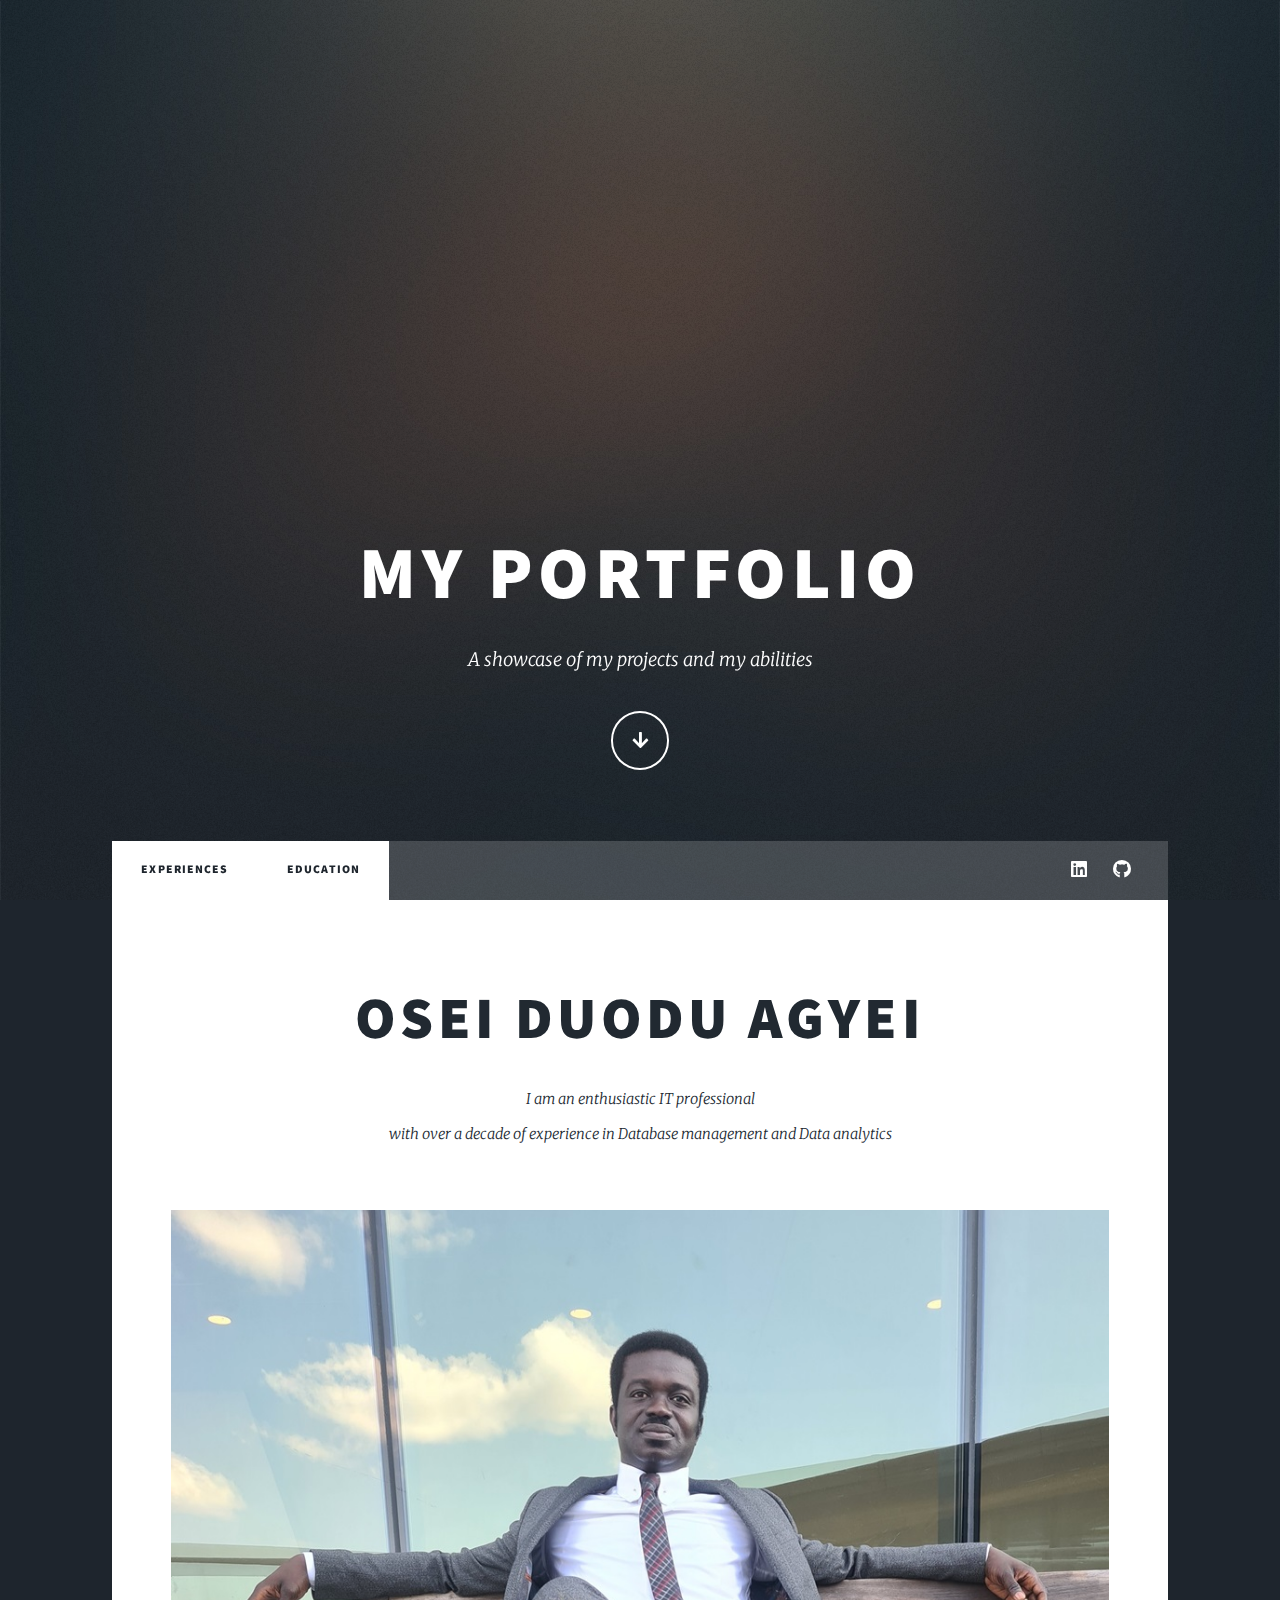
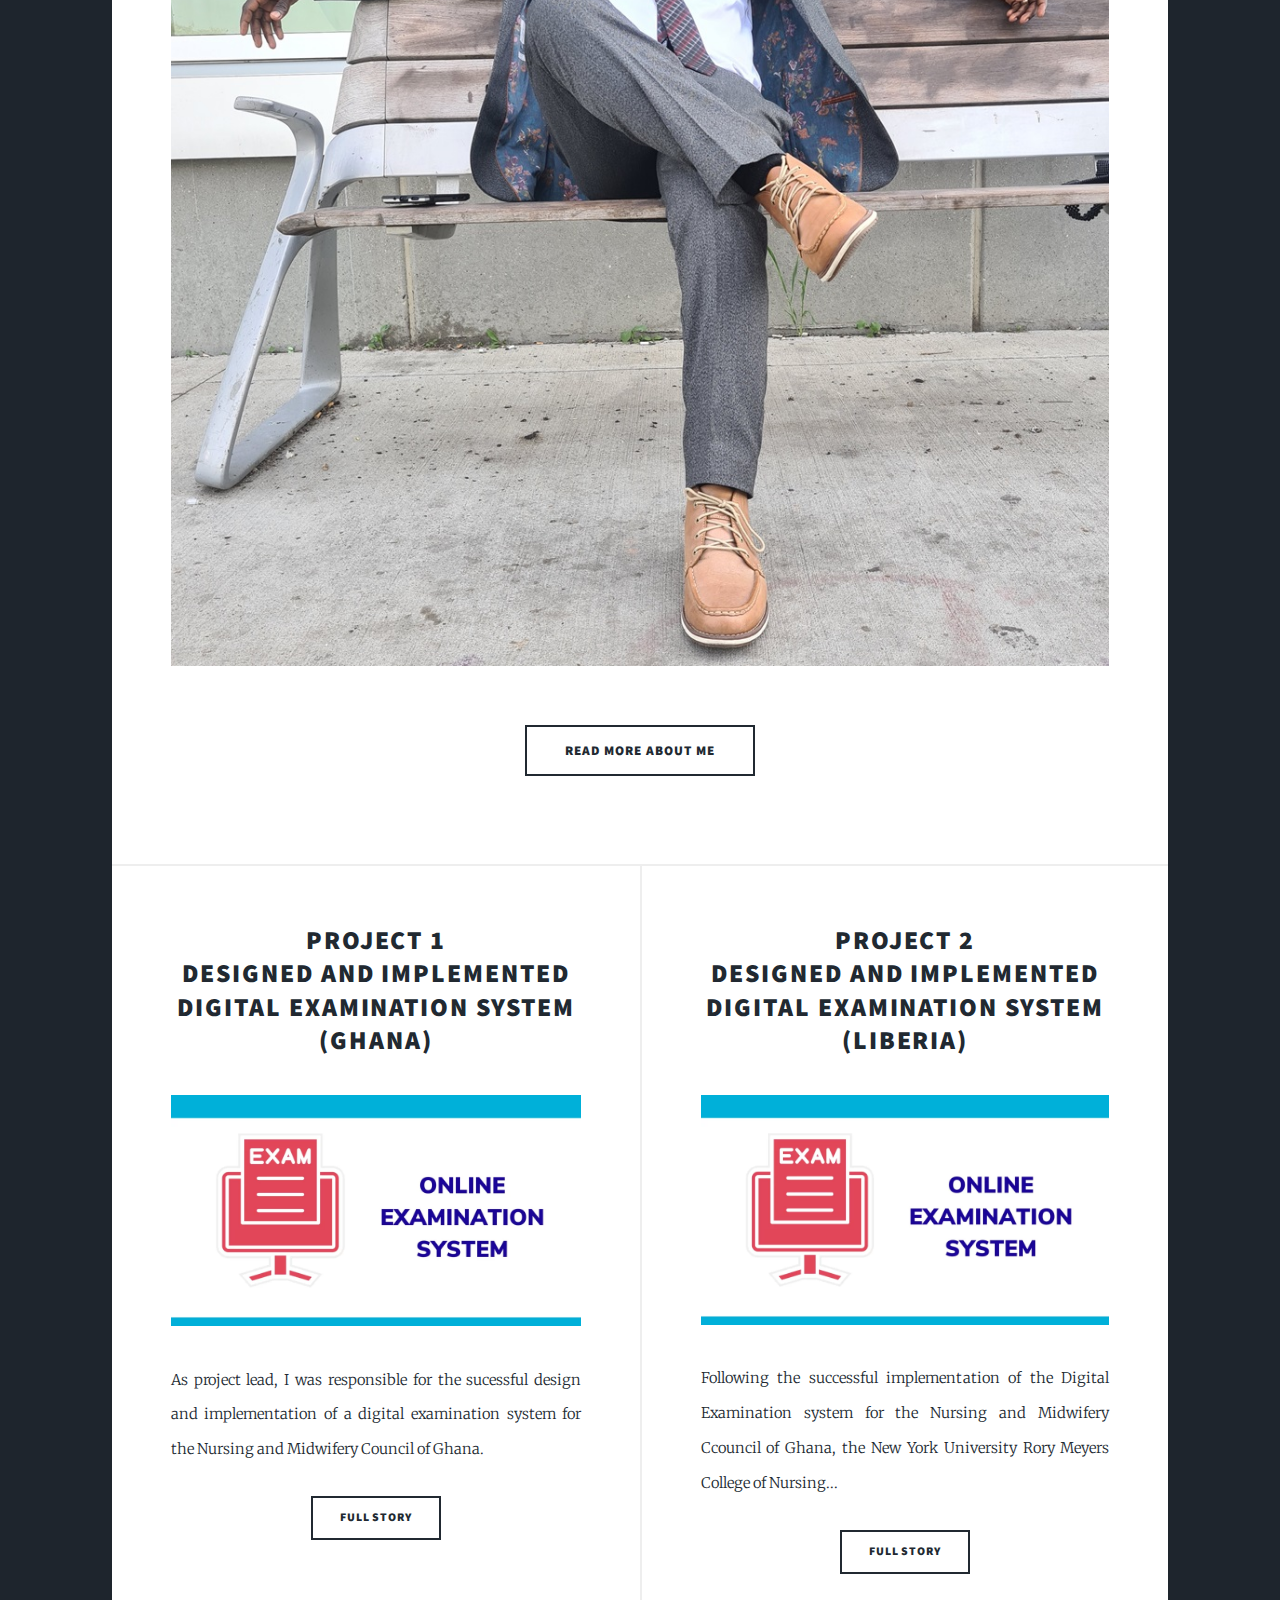
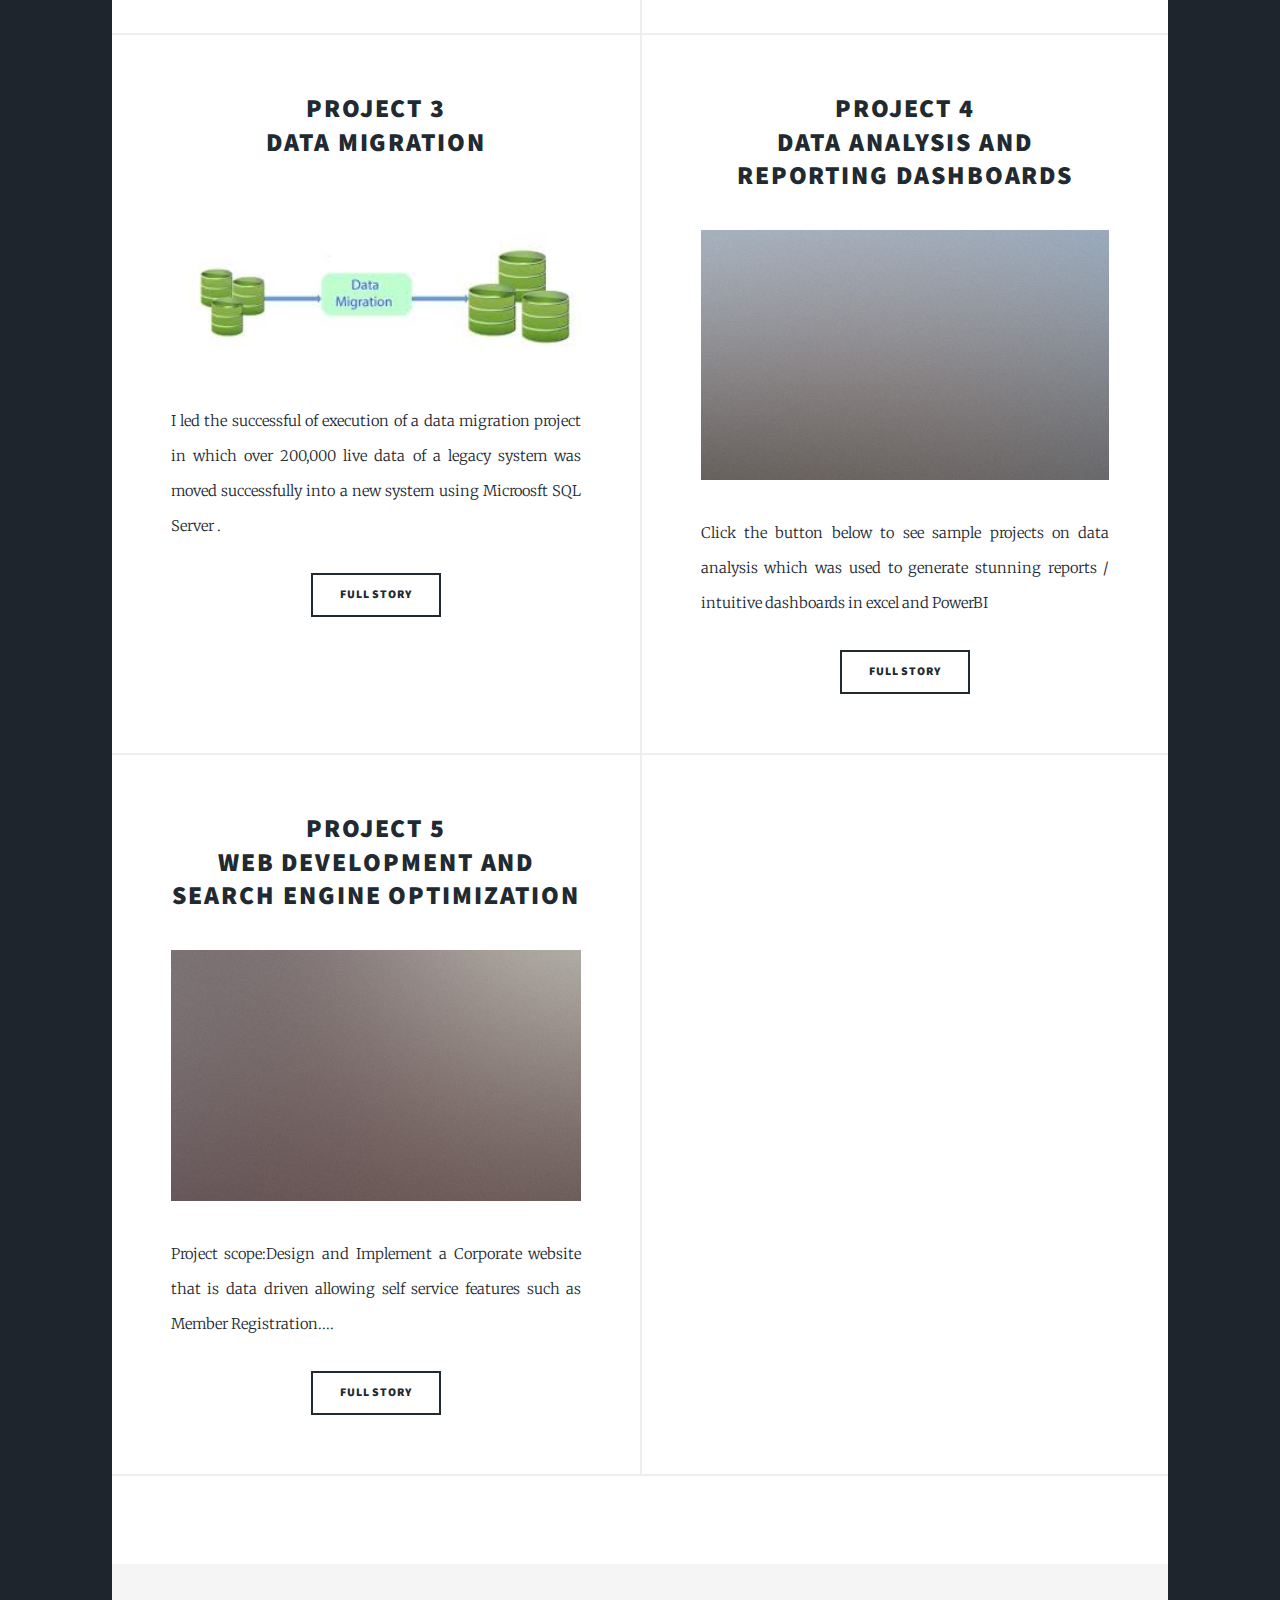
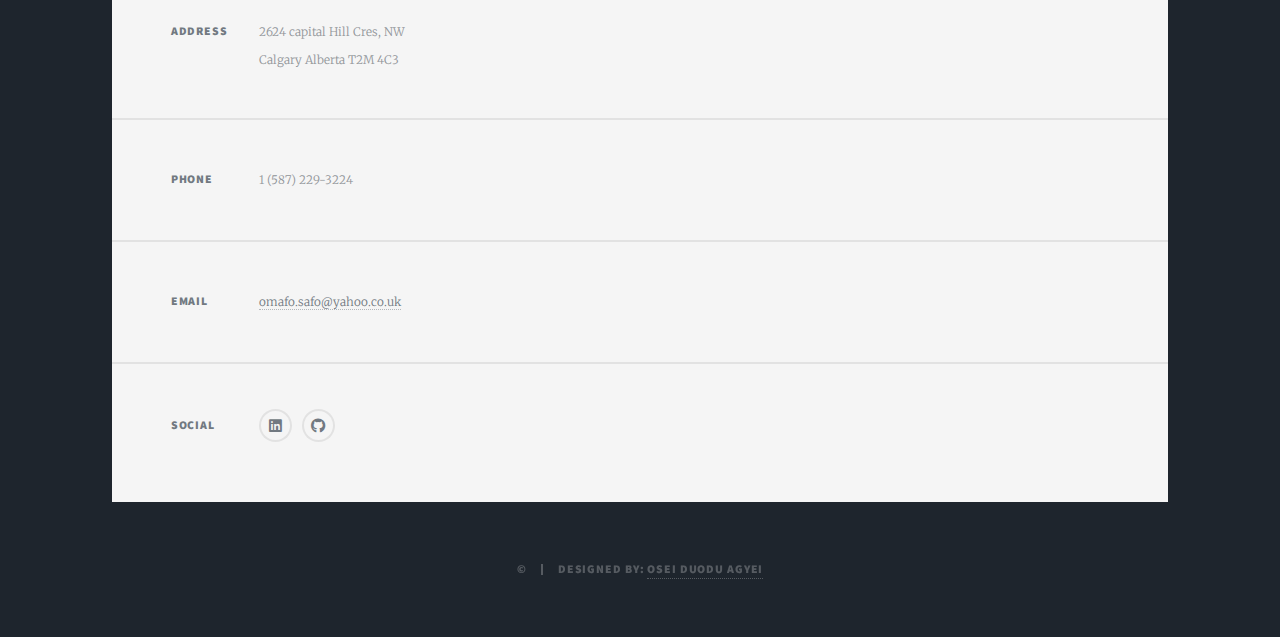
<file: index.html>
<!DOCTYPE HTML>
<!--
	Massively by HTML5 UP
	html5up.net | @ajlkn
	Free for personal and commercial use under the CCA 3.0 license (html5up.net/license)
-->
<html>
	<head>
		<title>Osei Duodu Agyei - Portfolio</title>
		<meta charset="utf-8" />
		<meta name="author" content="Osei Duodu Agyei">
		<meta name="keywords" content="Data Analyst,Data,Excel,Python,PowerBI">
		<meta name="viewport" content="width=device-width, initial-scale=1, user-scalable=no" />
		<link rel="stylesheet" href="assets/css/main.css" />
		<noscript><link rel="stylesheet" href="assets/css/noscript.css" /></noscript>
	</head>
	<body class="is-preload">

		<!-- Wrapper -->
			<div id="wrapper" class="fade-in">

				<!-- Intro -->
					<div id="intro">
						<h1>My Portfolio</h1>
						
						<p>A showcase of my projects and my abilities </p>
						<ul class="actions">
							<li><a href="#header" class="button icon solid solo fa-arrow-down scrolly">Continue</a></li>
						</ul>
					</div>

				<!-- Header -->
					<header id="header">
						<a href="index.html" class="logo">Portfolio</a>
					</header>

				<!-- Nav -->
					<nav id="nav">
						<ul class="links">
							<li class="active"><a href="index.html">Experiences</a></li>
							<li class="active"><a href="education.html">Education</a></li>
							
						</ul>
						<ul class="icons">
							
							<li><a href="https://linkedin.com/in/agyei-osei-duodu-a8124317a" class="icon brands fa-linkedin"><span class="label">Linkedin</span></a></li>
							<li><a href="https://omafosafo.github.io/potfolio/" class="icon brands fa-github"><span class="label">GitHub</span></a></li>
						</ul>
					</nav>

				<!-- Main -->
					<div id="main">

						<!-- Featured Post -->
							<article class="post featured">
								<header class="major">
									
									<h2><a href="">Osei Duodu Agyei</a></h2>
									<p>I am an enthusiastic IT professional<br/>
									with over a decade of experience in Database management and Data analytics</p>
								</header>
								<a href="#" class="image main"><img src="images/pic10.jpg" alt="" /></a>
								<ul class="actions special">
									<li><a href="#" class="button large">Read more about me</a></li>
								</ul>
							</article>

						<!-- Posts -->
							<section class="posts">
								<article>
									<header>
										
										<h2><a href="#">Project 1<br />
										Designed and Implemented Digital Examination System (Ghana) </a></h2>
									</header>
									<a href="#" class="image fit"><img src="images/pic11.webp" alt="" /></a>
									<p>As project lead, I was responsible for the sucessful design and implementation of a digital examination system for the Nursing and Midwifery Council of Ghana.</p>
									<ul class="actions special">
										<li><a href="p1.html" class="button">Full Story</a></li>
									</ul>
								</article>
								<article>
									<header>
										
										<h2><a href="#">Project 2<br />
										Designed and Implemented Digital Examination System (Liberia) </a></h2>
									</header>
									<a href="#" class="image fit"><img src="images/pic11.webp" alt="" /></a>
									<p>Following the successful implementation of the Digital Examination system for the Nursing and Midwifery Ccouncil of Ghana, the New York University Rory Meyers College of Nursing...</p>
									<ul class="actions special">
										<li><a href="p2.html" class="button">Full Story</a></li>
									</ul>
								</article>
								<article>
									<header>
										
										<h2><a href="#">Project 3<br />
										Data Migration</a></h2>
									</header>
									<a href="#" class="image fit"><img src="images/pic12.jpg" alt="" /></a>
									<p>I led the successful of execution of a data migration project in which over 200,000 live data of a legacy system was moved successfully into a new system using Microosft SQL Server .</p>
									<ul class="actions special">
										<li><a href="p3.html" class="button">Full Story</a></li>
									</ul>
								</article>
								<article>
									<header>
										
										<h2><a href="#">Project 4<br />
										Data Analysis and reporting dashboards</a></h2>
									</header>
									<a href="#" class="image fit"><img src="images/pic05.jpg" alt="" /></a>
									<p>Click the button below to see sample projects on data analysis which was used to generate stunning reports / intuitive dashboards in excel and PowerBI</p>
									<ul class="actions special">
										<li><a href="p4.html" class="button">Full Story</a></li>
									</ul>
								</article>
								<article>
									<header>
										
										<h2><a href="#">Project 5<br />
										Web Development and Search Engine Optimization</a></h2>
									</header>
									<a href="#" class="image fit"><img src="images/pic06.jpg" alt="" /></a>
									<p>Project scope:</b>Design and Implement a Corporate website that is data driven allowing self service features such as Member Registration....</p>
									<ul class="actions special">
										<li><a href="p5.html" class="button">Full Story</a></li>
									</ul>
								</article>
								<article>
									<!--<header>
										<span class="date">April 7, 2017</span>
										<h2><a href="#">Augue lorem<br />
										primis vestibulum</a></h2>
									</header>
									<a href="#" class="image fit"><img src="images/pic07.jpg" alt="" /></a>
									<p>Donec eget ex magna. Interdum et malesuada fames ac ante ipsum primis in faucibus. Pellentesque venenatis dolor imperdiet dolor mattis sagittis magna etiam.</p>
									<ul class="actions special">
										<li><a href="#" class="button">Full Story</a></li>
									</ul>-->
								</article>
							</section>

						<!-- Footer -->
							<footer>
								
							</footer>

					</div>

				<!-- Footer -->
					<footer id="footer">
						
						<section class="split contact">
							<section class="alt">
								<h3>Address</h3>
								<p>2624 capital Hill Cres, NW<br />
								Calgary Alberta T2M 4C3</p>
							</section>
							<section>
								<h3>Phone</h3>
								<p>1 (587) 229-3224</p>
							</section>
							<section>
								<h3>Email</h3>
								<p><a href="#">omafo.safo@yahoo.co.uk</a></p>
							</section>
							<section>
								<h3>Social</h3>
								<ul class="icons alt">
									<li><a href="https://linkedin.com/in/agyei-osei-duodu-a8124317a" class="icon brands alt fa-linkedin"><span class="label">Linkedin</span></a></li>
									<li><a href="https://omafosafo.github.io/portfolio/" class="icon brands alt fa-github"><span class="label">GitHub</span></a></li>
								</ul>
							</section>
						</section>
					</footer>

				<!-- Copyright -->
				<div id="copyright">
					<ul><li>&copy;</li><li>Designed by: <a href="https://omafosafo.github.io/potfolio/">Osei Duodu Agyei</a></li></ul>
				</div>

			</div>

		<!-- Scripts -->
			<script src="assets/js/jquery.min.js"></script>
			<script src="assets/js/jquery.scrollex.min.js"></script>
			<script src="assets/js/jquery.scrolly.min.js"></script>
			<script src="assets/js/browser.min.js"></script>
			<script src="assets/js/breakpoints.min.js"></script>
			<script src="assets/js/util.js"></script>
			<script src="assets/js/main.js"></script>

	</body>
</html>
</file>
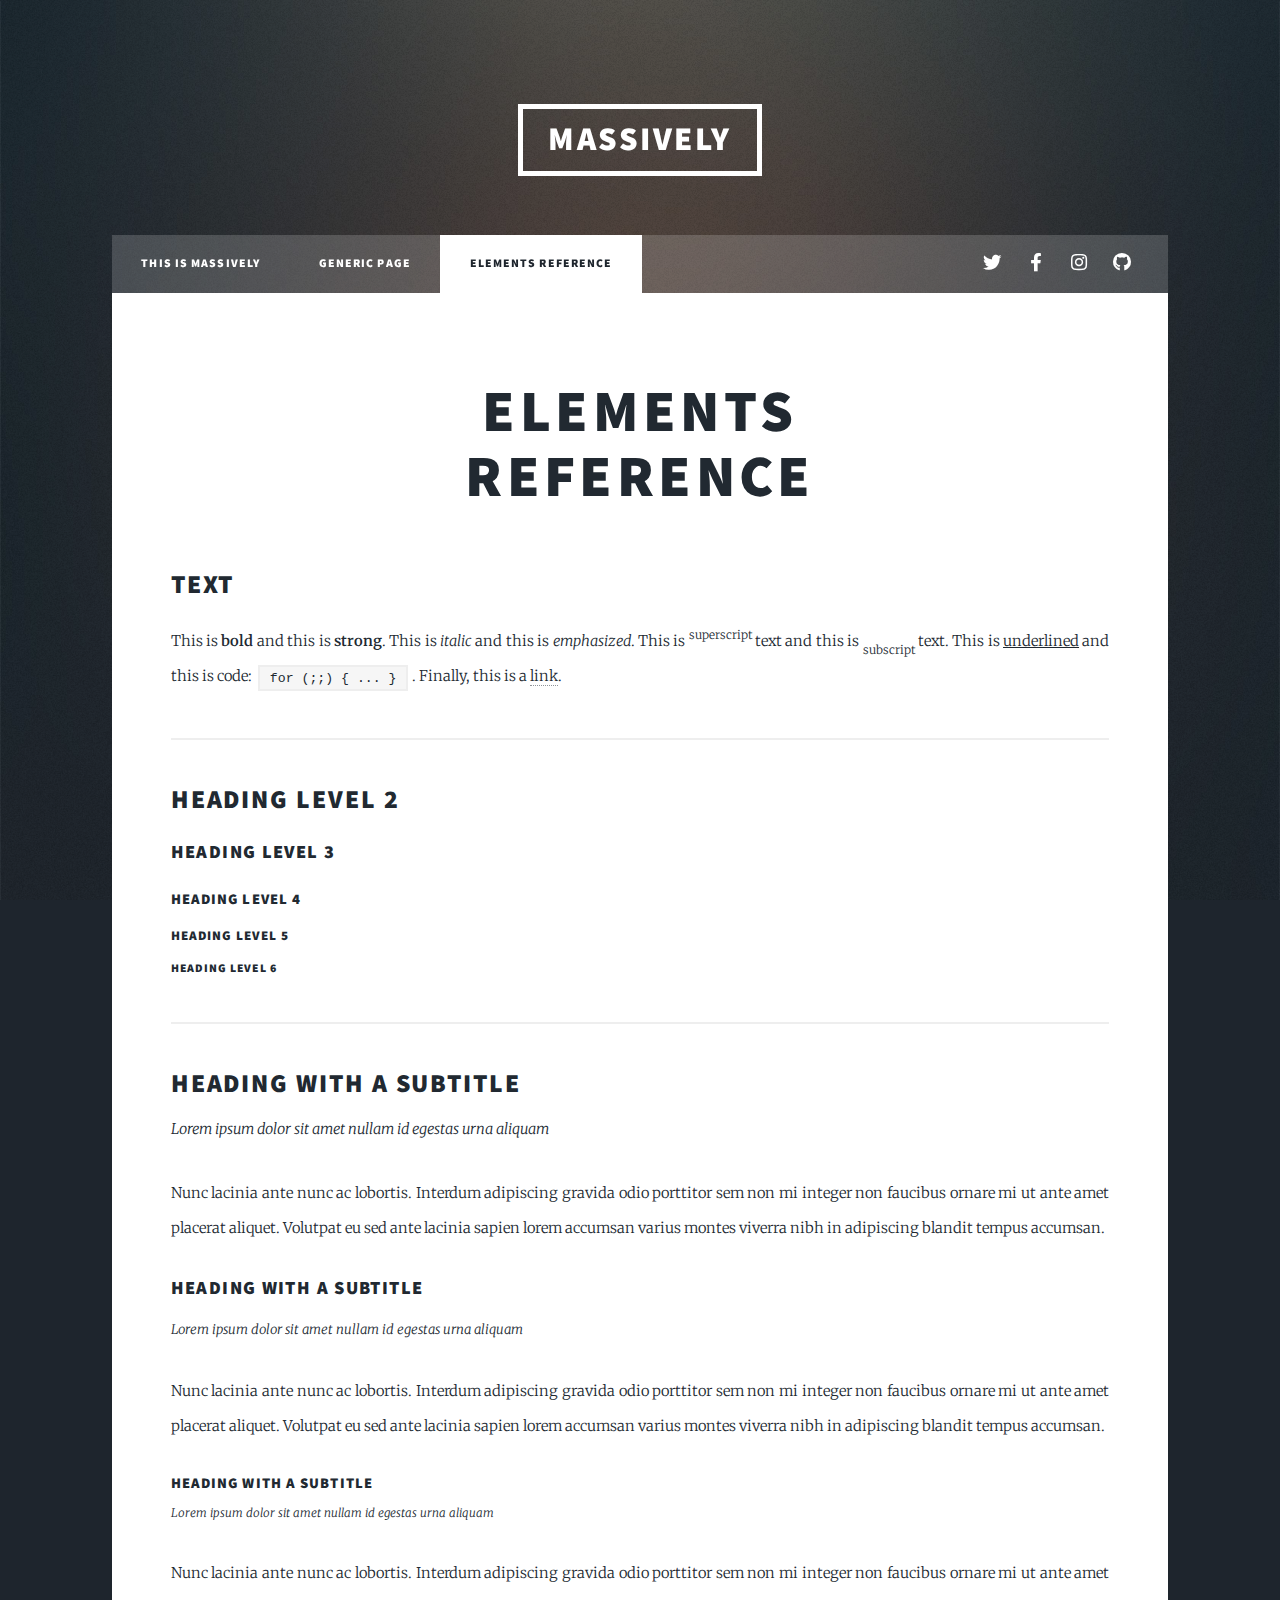
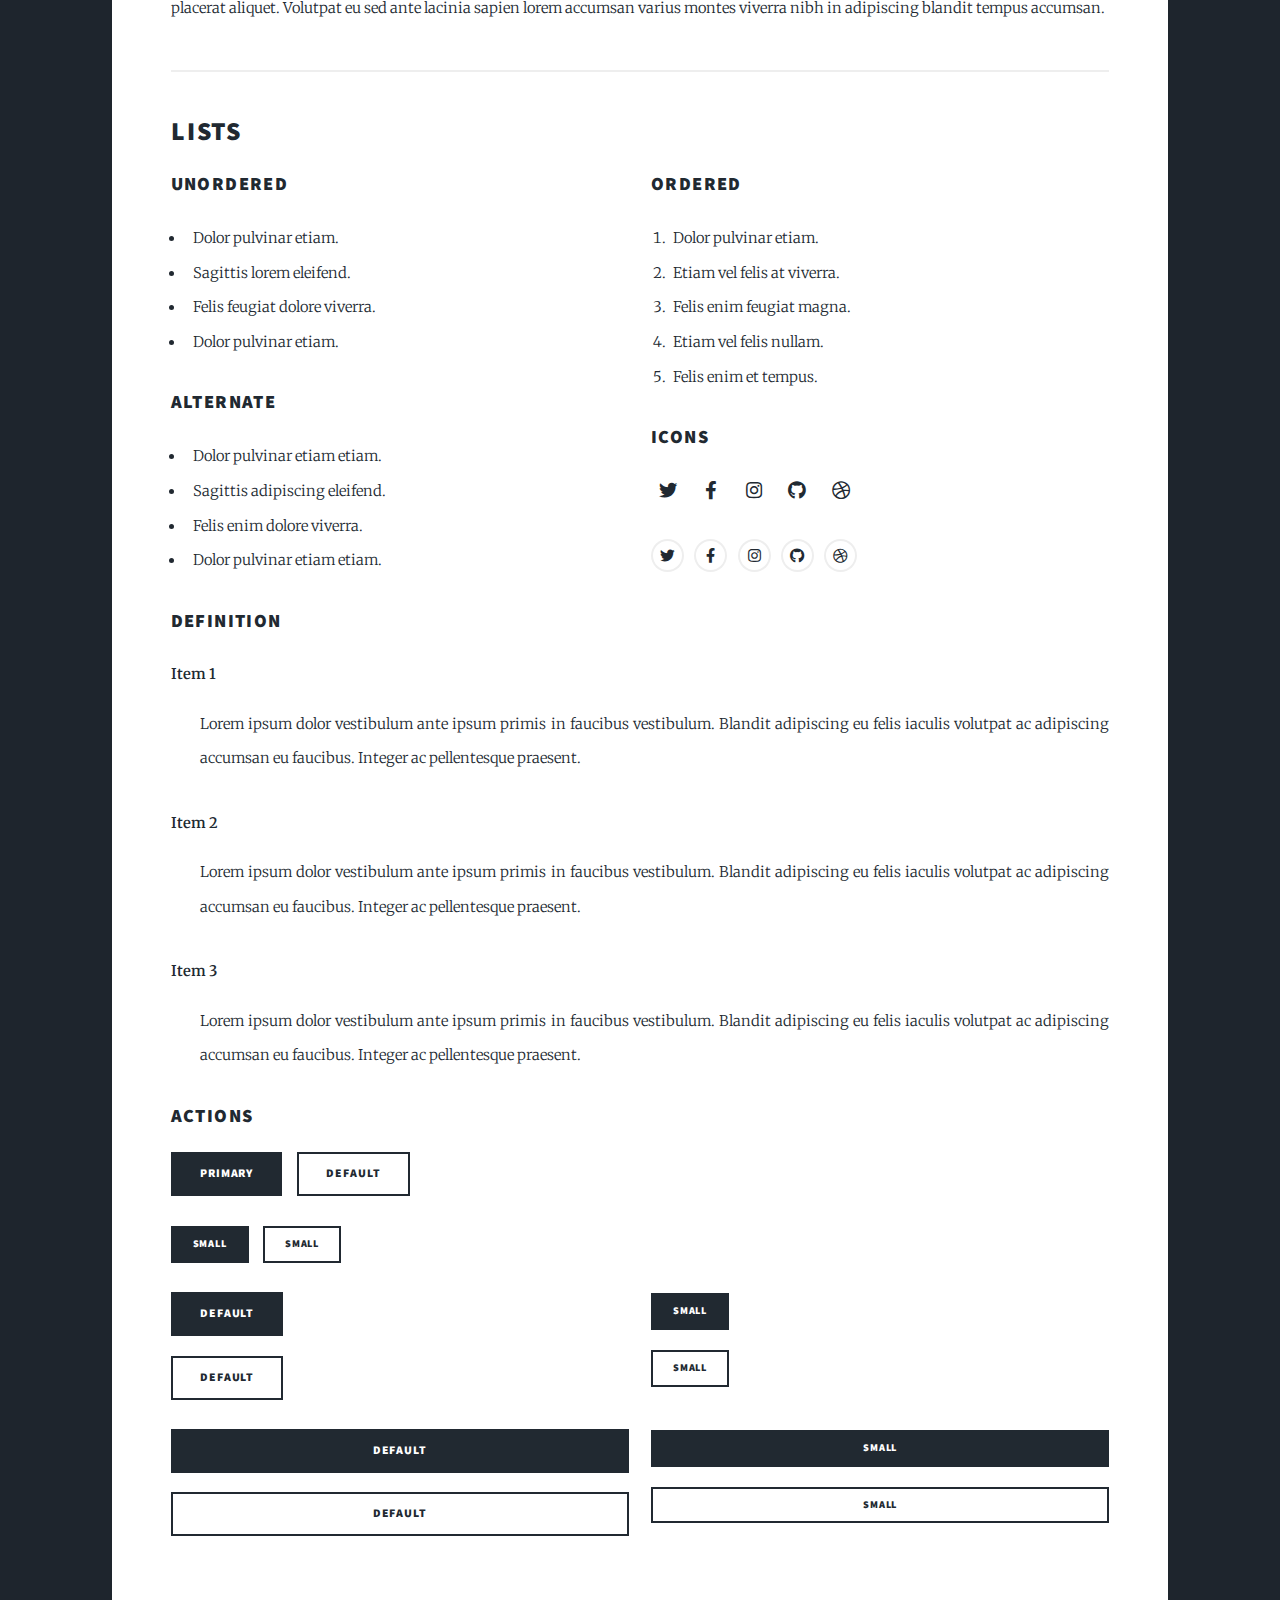
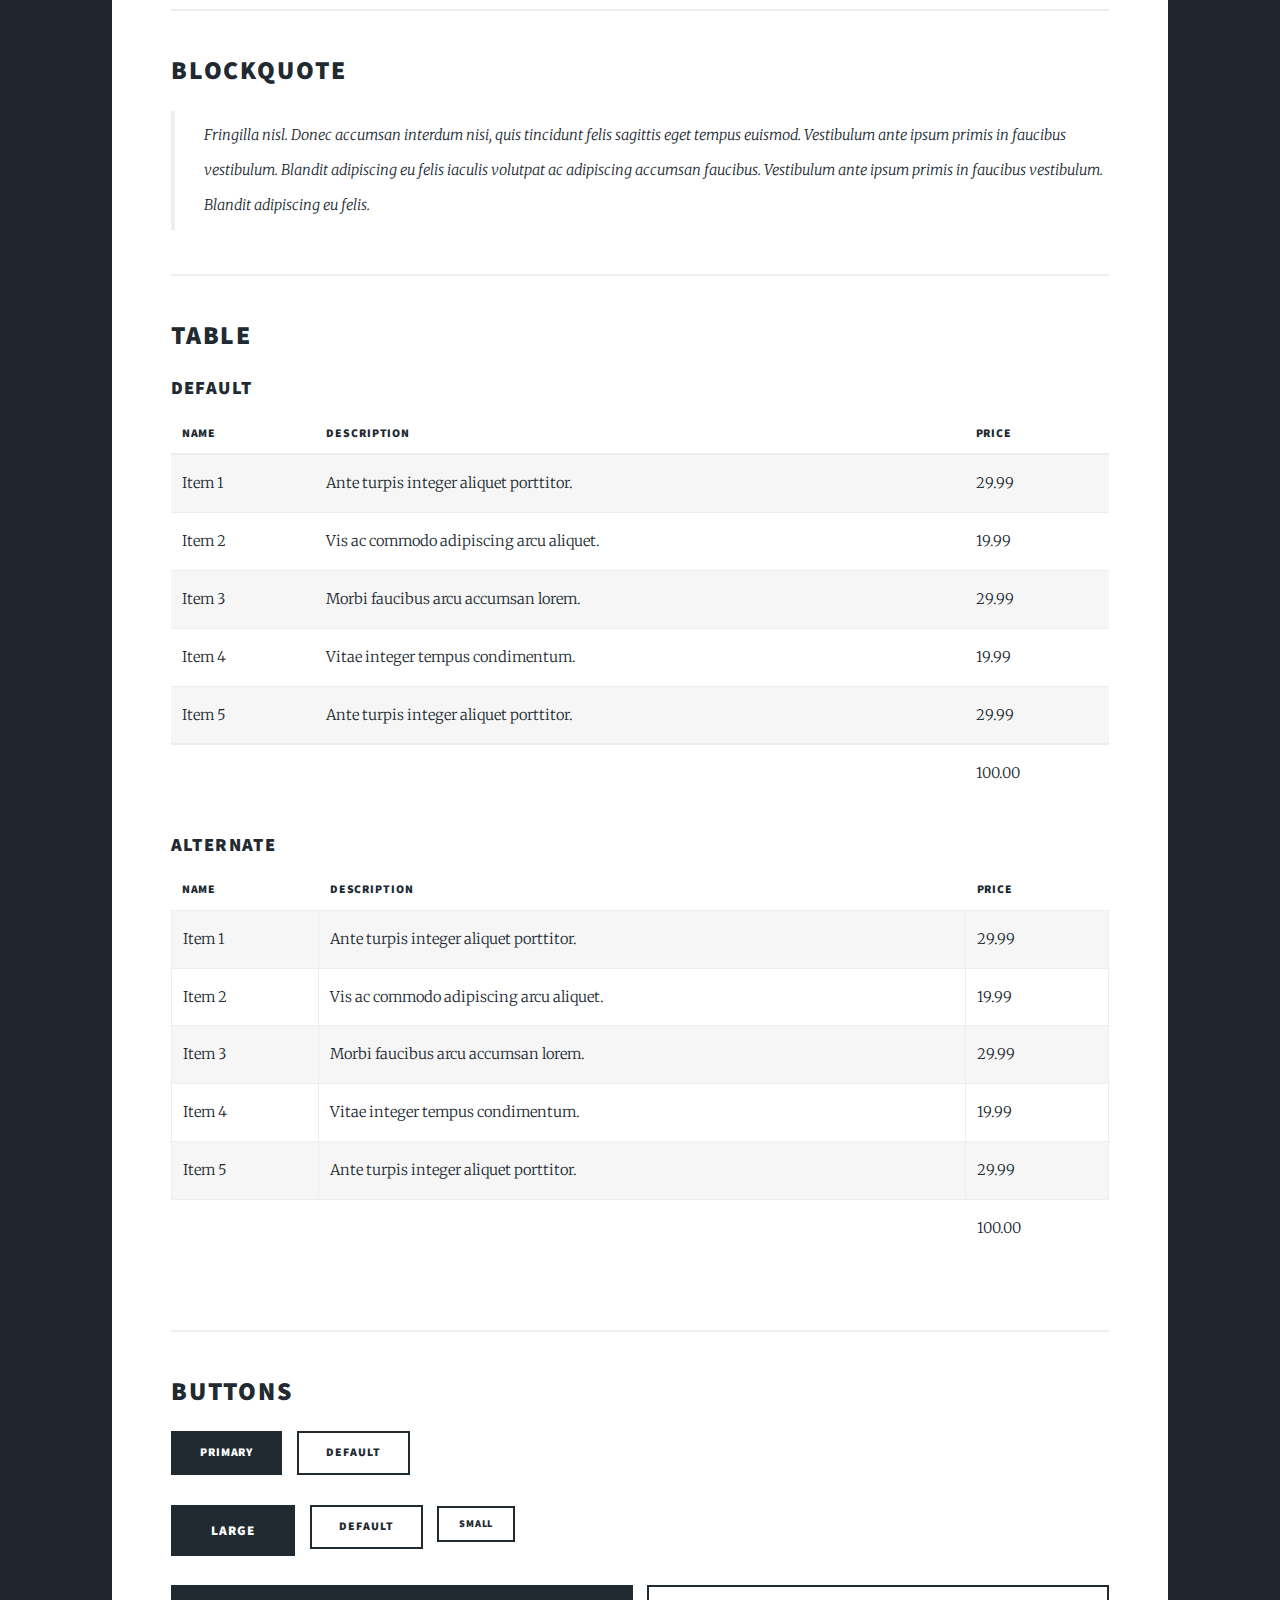
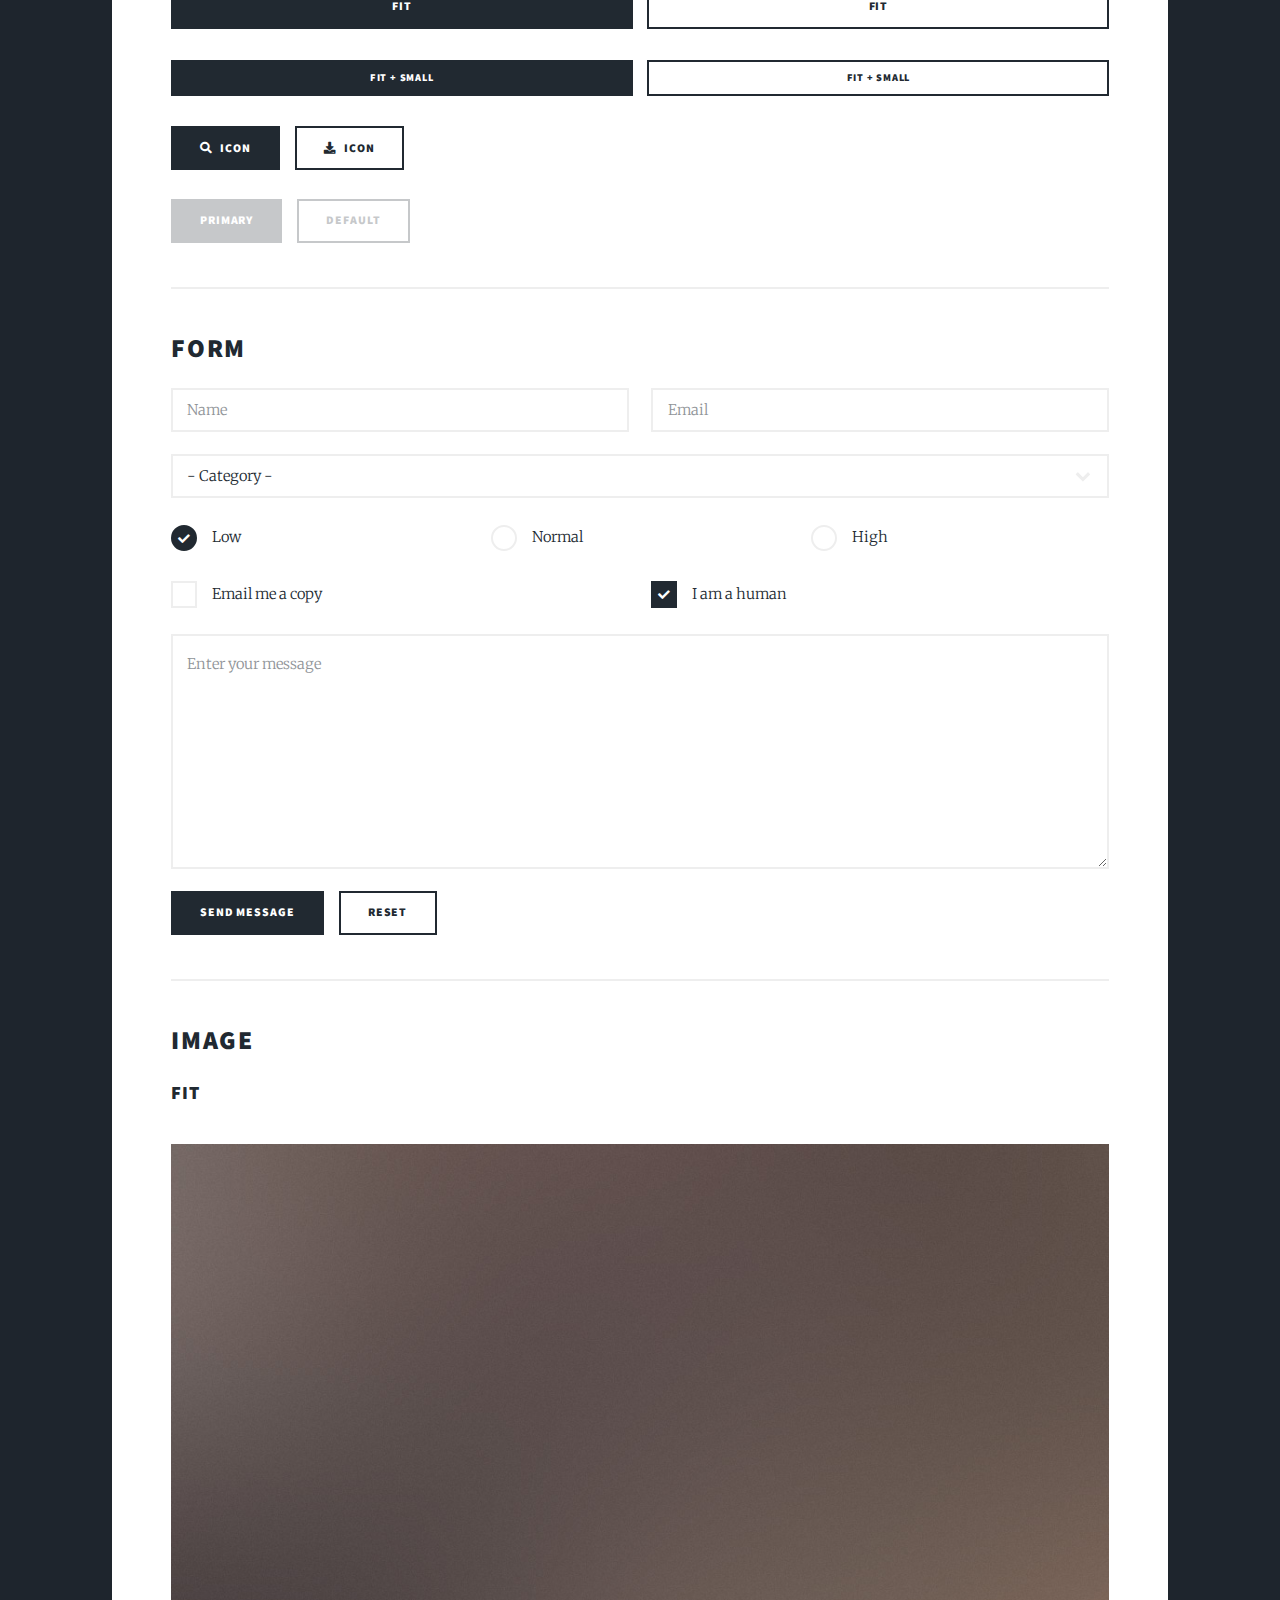
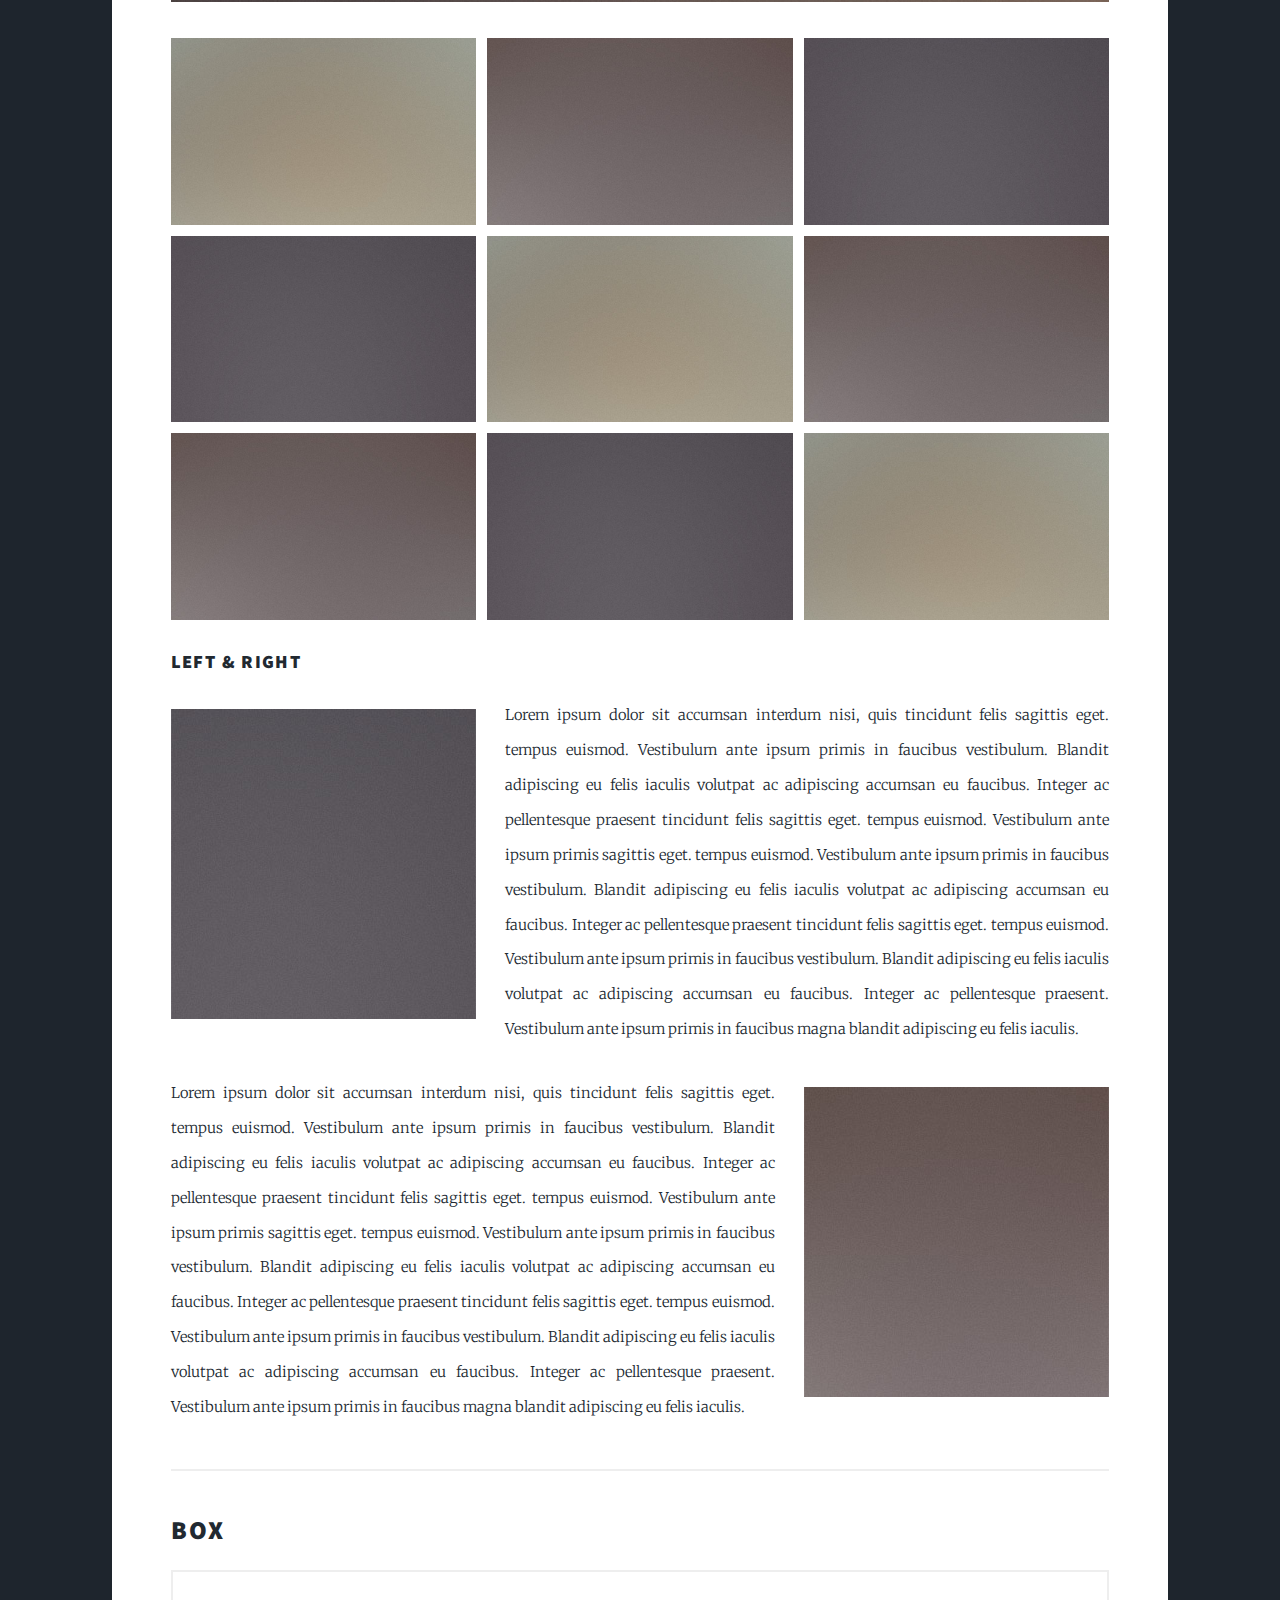
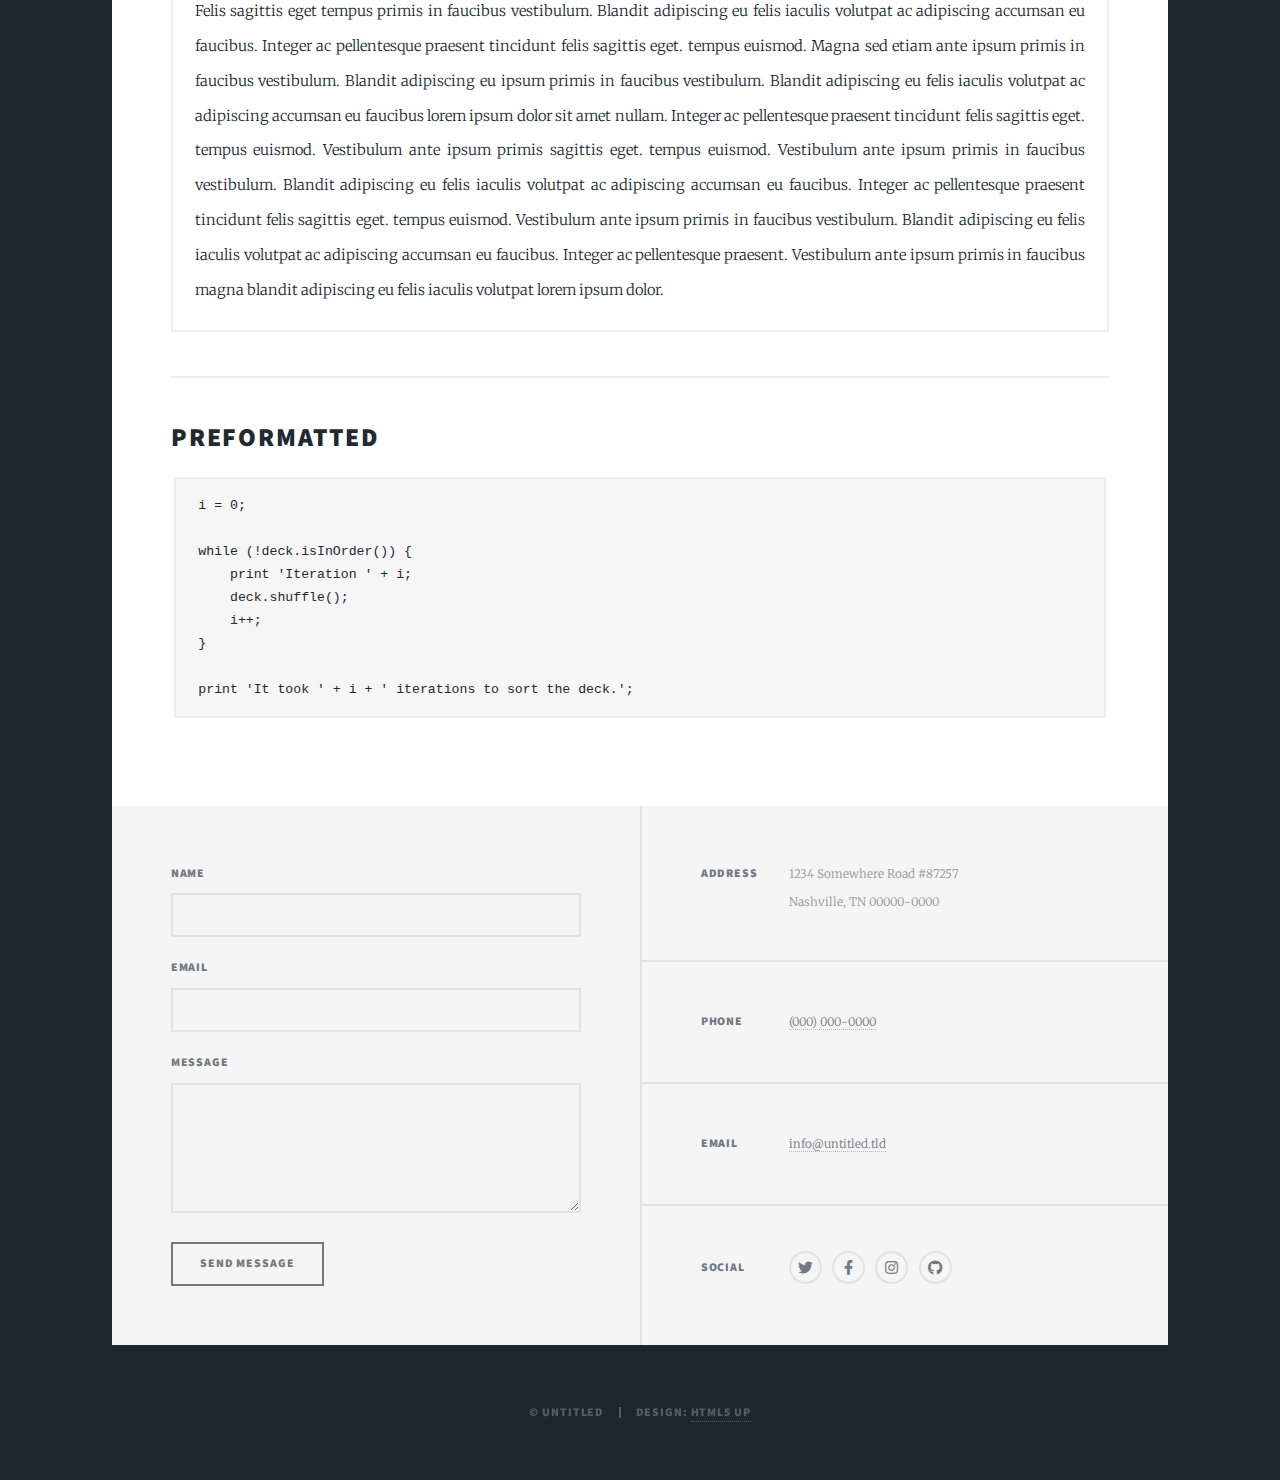
<file: elements.html>
<!DOCTYPE HTML>
<!--
	Massively by HTML5 UP
	html5up.net | @ajlkn
	Free for personal and commercial use under the CCA 3.0 license (html5up.net/license)
-->
<html>
	<head>
		<title>Elements Reference - Massively by HTML5 UP</title>
		<meta charset="utf-8" />
		<meta name="viewport" content="width=device-width, initial-scale=1, user-scalable=no" />
		<link rel="stylesheet" href="assets/css/main.css" />
		<noscript><link rel="stylesheet" href="assets/css/noscript.css" /></noscript>
	</head>
	<body class="is-preload">

		<!-- Wrapper -->
			<div id="wrapper">

				<!-- Header -->
					<header id="header">
						<a href="index.html" class="logo">Massively</a>
					</header>

				<!-- Nav -->
					<nav id="nav">
						<ul class="links">
							<li><a href="index.html">This is Massively</a></li>
							<li><a href="generic.html">Generic Page</a></li>
							<li class="active"><a href="elements.html">Elements Reference</a></li>
						</ul>
						<ul class="icons">
							<li><a href="#" class="icon brands fa-twitter"><span class="label">Twitter</span></a></li>
							<li><a href="#" class="icon brands fa-facebook-f"><span class="label">Facebook</span></a></li>
							<li><a href="#" class="icon brands fa-instagram"><span class="label">Instagram</span></a></li>
							<li><a href="#" class="icon brands fa-github"><span class="label">GitHub</span></a></li>
						</ul>
					</nav>

				<!-- Main -->
					<div id="main">

						<!-- Post -->
							<section class="post">
								<header class="major">
									<h1>Elements<br />
									Reference</h1>
								</header>

								<!-- Text stuff -->
									<h2>Text</h2>
									<p>This is <b>bold</b> and this is <strong>strong</strong>. This is <i>italic</i> and this is <em>emphasized</em>.
									This is <sup>superscript</sup> text and this is <sub>subscript</sub> text.
									This is <u>underlined</u> and this is code: <code>for (;;) { ... }</code>.
									Finally, this is a <a href="#">link</a>.</p>
									<hr />
									<h2>Heading Level 2</h2>
									<h3>Heading Level 3</h3>
									<h4>Heading Level 4</h4>
									<h5>Heading Level 5</h5>
									<h6>Heading Level 6</h6>
									<hr />
									<header>
										<h2>Heading with a Subtitle</h2>
										<p>Lorem ipsum dolor sit amet nullam id egestas urna aliquam</p>
									</header>
									<p>Nunc lacinia ante nunc ac lobortis. Interdum adipiscing gravida odio porttitor sem non mi integer non faucibus ornare mi ut ante amet placerat aliquet. Volutpat eu sed ante lacinia sapien lorem accumsan varius montes viverra nibh in adipiscing blandit tempus accumsan.</p>
									<header>
										<h3>Heading with a Subtitle</h3>
										<p>Lorem ipsum dolor sit amet nullam id egestas urna aliquam</p>
									</header>
									<p>Nunc lacinia ante nunc ac lobortis. Interdum adipiscing gravida odio porttitor sem non mi integer non faucibus ornare mi ut ante amet placerat aliquet. Volutpat eu sed ante lacinia sapien lorem accumsan varius montes viverra nibh in adipiscing blandit tempus accumsan.</p>
									<header>
										<h4>Heading with a Subtitle</h4>
										<p>Lorem ipsum dolor sit amet nullam id egestas urna aliquam</p>
									</header>
									<p>Nunc lacinia ante nunc ac lobortis. Interdum adipiscing gravida odio porttitor sem non mi integer non faucibus ornare mi ut ante amet placerat aliquet. Volutpat eu sed ante lacinia sapien lorem accumsan varius montes viverra nibh in adipiscing blandit tempus accumsan.</p>

									<hr />

								<!-- Lists -->
									<h2>Lists</h2>
									<div class="row">
										<div class="col-6 col-12-small">

											<h3>Unordered</h3>
											<ul>
												<li>Dolor pulvinar etiam.</li>
												<li>Sagittis lorem eleifend.</li>
												<li>Felis feugiat dolore viverra.</li>
												<li>Dolor pulvinar etiam.</li>
											</ul>

											<h3>Alternate</h3>
											<ul class="alt">
												<li>Dolor pulvinar etiam etiam.</li>
												<li>Sagittis adipiscing eleifend.</li>
												<li>Felis enim dolore viverra.</li>
												<li>Dolor pulvinar etiam etiam.</li>
											</ul>

										</div>
										<div class="col-6 col-12-small">

											<h3>Ordered</h3>
											<ol>
												<li>Dolor pulvinar etiam.</li>
												<li>Etiam vel felis at viverra.</li>
												<li>Felis enim feugiat magna.</li>
												<li>Etiam vel felis nullam.</li>
												<li>Felis enim et tempus.</li>
											</ol>

											<h3>Icons</h3>
											<ul class="icons">
												<li><a href="#" class="icon brands fa-twitter"><span class="label">Twitter</span></a></li>
												<li><a href="#" class="icon brands fa-facebook-f"><span class="label">Facebook</span></a></li>
												<li><a href="#" class="icon brands fa-instagram"><span class="label">Instagram</span></a></li>
												<li><a href="#" class="icon brands fa-github"><span class="label">Github</span></a></li>
												<li><a href="#" class="icon brands fa-dribbble"><span class="label">Dribbble</span></a></li>
											</ul>
											<ul class="icons alt">
												<li><a href="#" class="icon brands alt fa-twitter"><span class="label">Twitter</span></a></li>
												<li><a href="#" class="icon brands alt fa-facebook-f"><span class="label">Facebook</span></a></li>
												<li><a href="#" class="icon brands alt fa-instagram"><span class="label">Instagram</span></a></li>
												<li><a href="#" class="icon brands alt fa-github"><span class="label">Github</span></a></li>
												<li><a href="#" class="icon brands alt fa-dribbble"><span class="label">Dribbble</span></a></li>
											</ul>

										</div>
									</div>
									<h3>Definition</h3>
									<dl>
										<dt>Item 1</dt>
										<dd>
											<p>Lorem ipsum dolor vestibulum ante ipsum primis in faucibus vestibulum. Blandit adipiscing eu felis iaculis volutpat ac adipiscing accumsan eu faucibus. Integer ac pellentesque praesent.</p>
										</dd>
										<dt>Item 2</dt>
										<dd>
											<p>Lorem ipsum dolor vestibulum ante ipsum primis in faucibus vestibulum. Blandit adipiscing eu felis iaculis volutpat ac adipiscing accumsan eu faucibus. Integer ac pellentesque praesent.</p>
										</dd>
										<dt>Item 3</dt>
										<dd>
											<p>Lorem ipsum dolor vestibulum ante ipsum primis in faucibus vestibulum. Blandit adipiscing eu felis iaculis volutpat ac adipiscing accumsan eu faucibus. Integer ac pellentesque praesent.</p>
										</dd>
									</dl>

									<h3>Actions</h3>
									<ul class="actions">
										<li><a href="#" class="button primary">Primary</a></li>
										<li><a href="#" class="button">Default</a></li>
									</ul>
									<ul class="actions small">
										<li><a href="#" class="button primary small">Small</a></li>
										<li><a href="#" class="button small">Small</a></li>
									</ul>
									<div class="row">
										<div class="col-6 col-12-small">
											<ul class="actions stacked">
												<li><a href="#" class="button primary">Default</a></li>
												<li><a href="#" class="button">Default</a></li>
											</ul>
										</div>
										<div class="col-6 col-12-small">
											<ul class="actions stacked">
												<li><a href="#" class="button primary small">Small</a></li>
												<li><a href="#" class="button small">Small</a></li>
											</ul>
										</div>
									</div>
									<div class="row">
										<div class="col-6 col-12-small">
											<ul class="actions stacked">
												<li><a href="#" class="button primary fit">Default</a></li>
												<li><a href="#" class="button fit">Default</a></li>
											</ul>
										</div>
										<div class="col-6 col-12-small">
											<ul class="actions stacked">
												<li><a href="#" class="button primary small fit">Small</a></li>
												<li><a href="#" class="button small fit">Small</a></li>
											</ul>
										</div>
									</div>

									<hr />

								<!-- Blockquote -->
									<h2>Blockquote</h2>
									<blockquote>Fringilla nisl. Donec accumsan interdum nisi, quis tincidunt felis sagittis eget tempus euismod. Vestibulum ante ipsum primis in faucibus vestibulum. Blandit adipiscing eu felis iaculis volutpat ac adipiscing accumsan faucibus. Vestibulum ante ipsum primis in faucibus vestibulum. Blandit adipiscing eu felis.</blockquote>

									<hr />

								<!-- Table -->
									<h2>Table</h2>

									<h3>Default</h3>
									<div class="table-wrapper">
										<table>
											<thead>
												<tr>
													<th>Name</th>
													<th>Description</th>
													<th>Price</th>
												</tr>
											</thead>
											<tbody>
												<tr>
													<td>Item 1</td>
													<td>Ante turpis integer aliquet porttitor.</td>
													<td>29.99</td>
												</tr>
												<tr>
													<td>Item 2</td>
													<td>Vis ac commodo adipiscing arcu aliquet.</td>
													<td>19.99</td>
												</tr>
												<tr>
													<td>Item 3</td>
													<td> Morbi faucibus arcu accumsan lorem.</td>
													<td>29.99</td>
												</tr>
												<tr>
													<td>Item 4</td>
													<td>Vitae integer tempus condimentum.</td>
													<td>19.99</td>
												</tr>
												<tr>
													<td>Item 5</td>
													<td>Ante turpis integer aliquet porttitor.</td>
													<td>29.99</td>
												</tr>
											</tbody>
											<tfoot>
												<tr>
													<td colspan="2"></td>
													<td>100.00</td>
												</tr>
											</tfoot>
										</table>
									</div>

									<h3>Alternate</h3>
									<div class="table-wrapper">
										<table class="alt">
											<thead>
												<tr>
													<th>Name</th>
													<th>Description</th>
													<th>Price</th>
												</tr>
											</thead>
											<tbody>
												<tr>
													<td>Item 1</td>
													<td>Ante turpis integer aliquet porttitor.</td>
													<td>29.99</td>
												</tr>
												<tr>
													<td>Item 2</td>
													<td>Vis ac commodo adipiscing arcu aliquet.</td>
													<td>19.99</td>
												</tr>
												<tr>
													<td>Item 3</td>
													<td> Morbi faucibus arcu accumsan lorem.</td>
													<td>29.99</td>
												</tr>
												<tr>
													<td>Item 4</td>
													<td>Vitae integer tempus condimentum.</td>
													<td>19.99</td>
												</tr>
												<tr>
													<td>Item 5</td>
													<td>Ante turpis integer aliquet porttitor.</td>
													<td>29.99</td>
												</tr>
											</tbody>
											<tfoot>
												<tr>
													<td colspan="2"></td>
													<td>100.00</td>
												</tr>
											</tfoot>
										</table>
									</div>

									<hr />

								<!-- Buttons -->
									<h2>Buttons</h2>
									<ul class="actions">
										<li><a href="#" class="button primary">Primary</a></li>
										<li><a href="#" class="button">Default</a></li>
									</ul>
									<ul class="actions">
										<li><a href="#" class="button primary large">Large</a></li>
										<li><a href="#" class="button">Default</a></li>
										<li><a href="#" class="button small">Small</a></li>
									</ul>
									<ul class="actions fit">
										<li><a href="#" class="button primary fit">Fit</a></li>
										<li><a href="#" class="button fit">Fit</a></li>
									</ul>
									<ul class="actions fit small">
										<li><a href="#" class="button primary fit small">Fit + Small</a></li>
										<li><a href="#" class="button fit small">Fit + Small</a></li>
									</ul>
									<ul class="actions">
										<li><a href="#" class="button primary icon solid fa-search">Icon</a></li>
										<li><a href="#" class="button icon solid fa-download">Icon</a></li>
									</ul>
									<ul class="actions">
										<li><span class="button primary disabled">Primary</span></li>
										<li><span class="button disabled">Default</span></li>
									</ul>

									<hr />

								<!-- Form -->
									<h2>Form</h2>

									<form method="post" action="#">
										<div class="row gtr-uniform">
											<div class="col-6 col-12-xsmall">
												<input type="text" name="demo-name" id="demo-name" value="" placeholder="Name" />
											</div>
											<div class="col-6 col-12-xsmall">
												<input type="email" name="demo-email" id="demo-email" value="" placeholder="Email" />
											</div>
											<!-- Break -->
											<div class="col-12">
												<select name="demo-category" id="demo-category">
													<option value="">- Category -</option>
													<option value="1">Manufacturing</option>
													<option value="1">Shipping</option>
													<option value="1">Administration</option>
													<option value="1">Human Resources</option>
												</select>
											</div>
											<!-- Break -->
											<div class="col-4 col-12-small">
												<input type="radio" id="demo-priority-low" name="demo-priority" checked>
												<label for="demo-priority-low">Low</label>
											</div>
											<div class="col-4 col-12-small">
												<input type="radio" id="demo-priority-normal" name="demo-priority">
												<label for="demo-priority-normal">Normal</label>
											</div>
											<div class="col-4 col-12-small">
												<input type="radio" id="demo-priority-high" name="demo-priority">
												<label for="demo-priority-high">High</label>
											</div>
											<!-- Break -->
											<div class="col-6 col-12-small">
												<input type="checkbox" id="demo-copy" name="demo-copy">
												<label for="demo-copy">Email me a copy</label>
											</div>
											<div class="col-6 col-12-small">
												<input type="checkbox" id="demo-human" name="demo-human" checked>
												<label for="demo-human">I am a human</label>
											</div>
											<!-- Break -->
											<div class="col-12">
												<textarea name="demo-message" id="demo-message" placeholder="Enter your message" rows="6"></textarea>
											</div>
											<!-- Break -->
											<div class="col-12">
												<ul class="actions">
													<li><input type="submit" value="Send Message" class="primary" /></li>
													<li><input type="reset" value="Reset" /></li>
												</ul>
											</div>
										</div>
									</form>

									<hr />

								<!-- Image -->
									<h2>Image</h2>

									<h3>Fit</h3>
									<span class="image fit"><img src="images/pic01.jpg" alt="" /></span>
									<div class="box alt">
										<div class="row gtr-50 gtr-uniform">
											<div class="col-4"><span class="image fit"><img src="images/pic02.jpg" alt="" /></span></div>
											<div class="col-4"><span class="image fit"><img src="images/pic03.jpg" alt="" /></span></div>
											<div class="col-4"><span class="image fit"><img src="images/pic04.jpg" alt="" /></span></div>
											<!-- Break -->
											<div class="col-4"><span class="image fit"><img src="images/pic04.jpg" alt="" /></span></div>
											<div class="col-4"><span class="image fit"><img src="images/pic02.jpg" alt="" /></span></div>
											<div class="col-4"><span class="image fit"><img src="images/pic03.jpg" alt="" /></span></div>
											<!-- Break -->
											<div class="col-4"><span class="image fit"><img src="images/pic03.jpg" alt="" /></span></div>
											<div class="col-4"><span class="image fit"><img src="images/pic04.jpg" alt="" /></span></div>
											<div class="col-4"><span class="image fit"><img src="images/pic02.jpg" alt="" /></span></div>
										</div>
									</div>

									<h3>Left &amp; Right</h3>
									<p><span class="image left"><img src="images/pic08.jpg" alt="" /></span>Lorem ipsum dolor sit accumsan interdum nisi, quis tincidunt felis sagittis eget. tempus euismod. Vestibulum ante ipsum primis in faucibus vestibulum. Blandit adipiscing eu felis iaculis volutpat ac adipiscing accumsan eu faucibus. Integer ac pellentesque praesent tincidunt felis sagittis eget. tempus euismod. Vestibulum ante ipsum primis sagittis eget. tempus euismod. Vestibulum ante ipsum primis in faucibus vestibulum. Blandit adipiscing eu felis iaculis volutpat ac adipiscing accumsan eu faucibus. Integer ac pellentesque praesent tincidunt felis sagittis eget. tempus euismod. Vestibulum ante ipsum primis in faucibus vestibulum. Blandit adipiscing eu felis iaculis volutpat ac adipiscing accumsan eu faucibus. Integer ac pellentesque praesent. Vestibulum ante ipsum primis in faucibus magna blandit adipiscing eu felis iaculis.</p>
									<p><span class="image right"><img src="images/pic09.jpg" alt="" /></span>Lorem ipsum dolor sit accumsan interdum nisi, quis tincidunt felis sagittis eget. tempus euismod. Vestibulum ante ipsum primis in faucibus vestibulum. Blandit adipiscing eu felis iaculis volutpat ac adipiscing accumsan eu faucibus. Integer ac pellentesque praesent tincidunt felis sagittis eget. tempus euismod. Vestibulum ante ipsum primis sagittis eget. tempus euismod. Vestibulum ante ipsum primis in faucibus vestibulum. Blandit adipiscing eu felis iaculis volutpat ac adipiscing accumsan eu faucibus. Integer ac pellentesque praesent tincidunt felis sagittis eget. tempus euismod. Vestibulum ante ipsum primis in faucibus vestibulum. Blandit adipiscing eu felis iaculis volutpat ac adipiscing accumsan eu faucibus. Integer ac pellentesque praesent. Vestibulum ante ipsum primis in faucibus magna blandit adipiscing eu felis iaculis.</p>

									<hr />

								<!-- Box -->
									<h2>Box</h2>
									<div class="box">
										<p>Felis sagittis eget tempus primis in faucibus vestibulum. Blandit adipiscing eu felis iaculis volutpat ac adipiscing accumsan eu faucibus. Integer ac pellentesque praesent tincidunt felis sagittis eget. tempus euismod. Magna sed etiam ante ipsum primis in faucibus vestibulum. Blandit adipiscing eu ipsum primis in faucibus vestibulum. Blandit adipiscing eu felis iaculis volutpat ac adipiscing accumsan eu faucibus lorem ipsum dolor sit amet nullam. Integer ac pellentesque praesent tincidunt felis sagittis eget. tempus euismod. Vestibulum ante ipsum primis sagittis eget. tempus euismod. Vestibulum ante ipsum primis in faucibus vestibulum. Blandit adipiscing eu felis iaculis volutpat ac adipiscing accumsan eu faucibus. Integer ac pellentesque praesent tincidunt felis sagittis eget. tempus euismod. Vestibulum ante ipsum primis in faucibus vestibulum. Blandit adipiscing eu felis iaculis volutpat ac adipiscing accumsan eu faucibus. Integer ac pellentesque praesent. Vestibulum ante ipsum primis in faucibus magna blandit adipiscing eu felis iaculis volutpat lorem ipsum dolor.</p>
									</div>

									<hr />

								<!-- Preformatted Code -->
									<h2>Preformatted</h2>
									<pre><code>i = 0;

while (!deck.isInOrder()) {
    print 'Iteration ' + i;
    deck.shuffle();
    i++;
}

print 'It took ' + i + ' iterations to sort the deck.';
</code></pre>

							</section>

					</div>

				<!-- Footer -->
					<footer id="footer">
						<section>
							<form method="post" action="#">
								<div class="fields">
									<div class="field">
										<label for="name">Name</label>
										<input type="text" name="name" id="name" />
									</div>
									<div class="field">
										<label for="email">Email</label>
										<input type="text" name="email" id="email" />
									</div>
									<div class="field">
										<label for="message">Message</label>
										<textarea name="message" id="message" rows="3"></textarea>
									</div>
								</div>
								<ul class="actions">
									<li><input type="submit" value="Send Message" /></li>
								</ul>
							</form>
						</section>
						<section class="split contact">
							<section class="alt">
								<h3>Address</h3>
								<p>1234 Somewhere Road #87257<br />
								Nashville, TN 00000-0000</p>
							</section>
							<section>
								<h3>Phone</h3>
								<p><a href="#">(000) 000-0000</a></p>
							</section>
							<section>
								<h3>Email</h3>
								<p><a href="#">info@untitled.tld</a></p>
							</section>
							<section>
								<h3>Social</h3>
								<ul class="icons alt">
									<li><a href="#" class="icon brands alt fa-twitter"><span class="label">Twitter</span></a></li>
									<li><a href="#" class="icon brands alt fa-facebook-f"><span class="label">Facebook</span></a></li>
									<li><a href="#" class="icon brands alt fa-instagram"><span class="label">Instagram</span></a></li>
									<li><a href="#" class="icon brands alt fa-github"><span class="label">GitHub</span></a></li>
								</ul>
							</section>
						</section>
					</footer>

				<!-- Copyright -->
					<div id="copyright">
						<ul><li>&copy; Untitled</li><li>Design: <a href="https://html5up.net">HTML5 UP</a></li></ul>
					</div>

			</div>

		<!-- Scripts -->
			<script src="assets/js/jquery.min.js"></script>
			<script src="assets/js/jquery.scrollex.min.js"></script>
			<script src="assets/js/jquery.scrolly.min.js"></script>
			<script src="assets/js/browser.min.js"></script>
			<script src="assets/js/breakpoints.min.js"></script>
			<script src="assets/js/util.js"></script>
			<script src="assets/js/main.js"></script>

	</body>
</html>
</file>
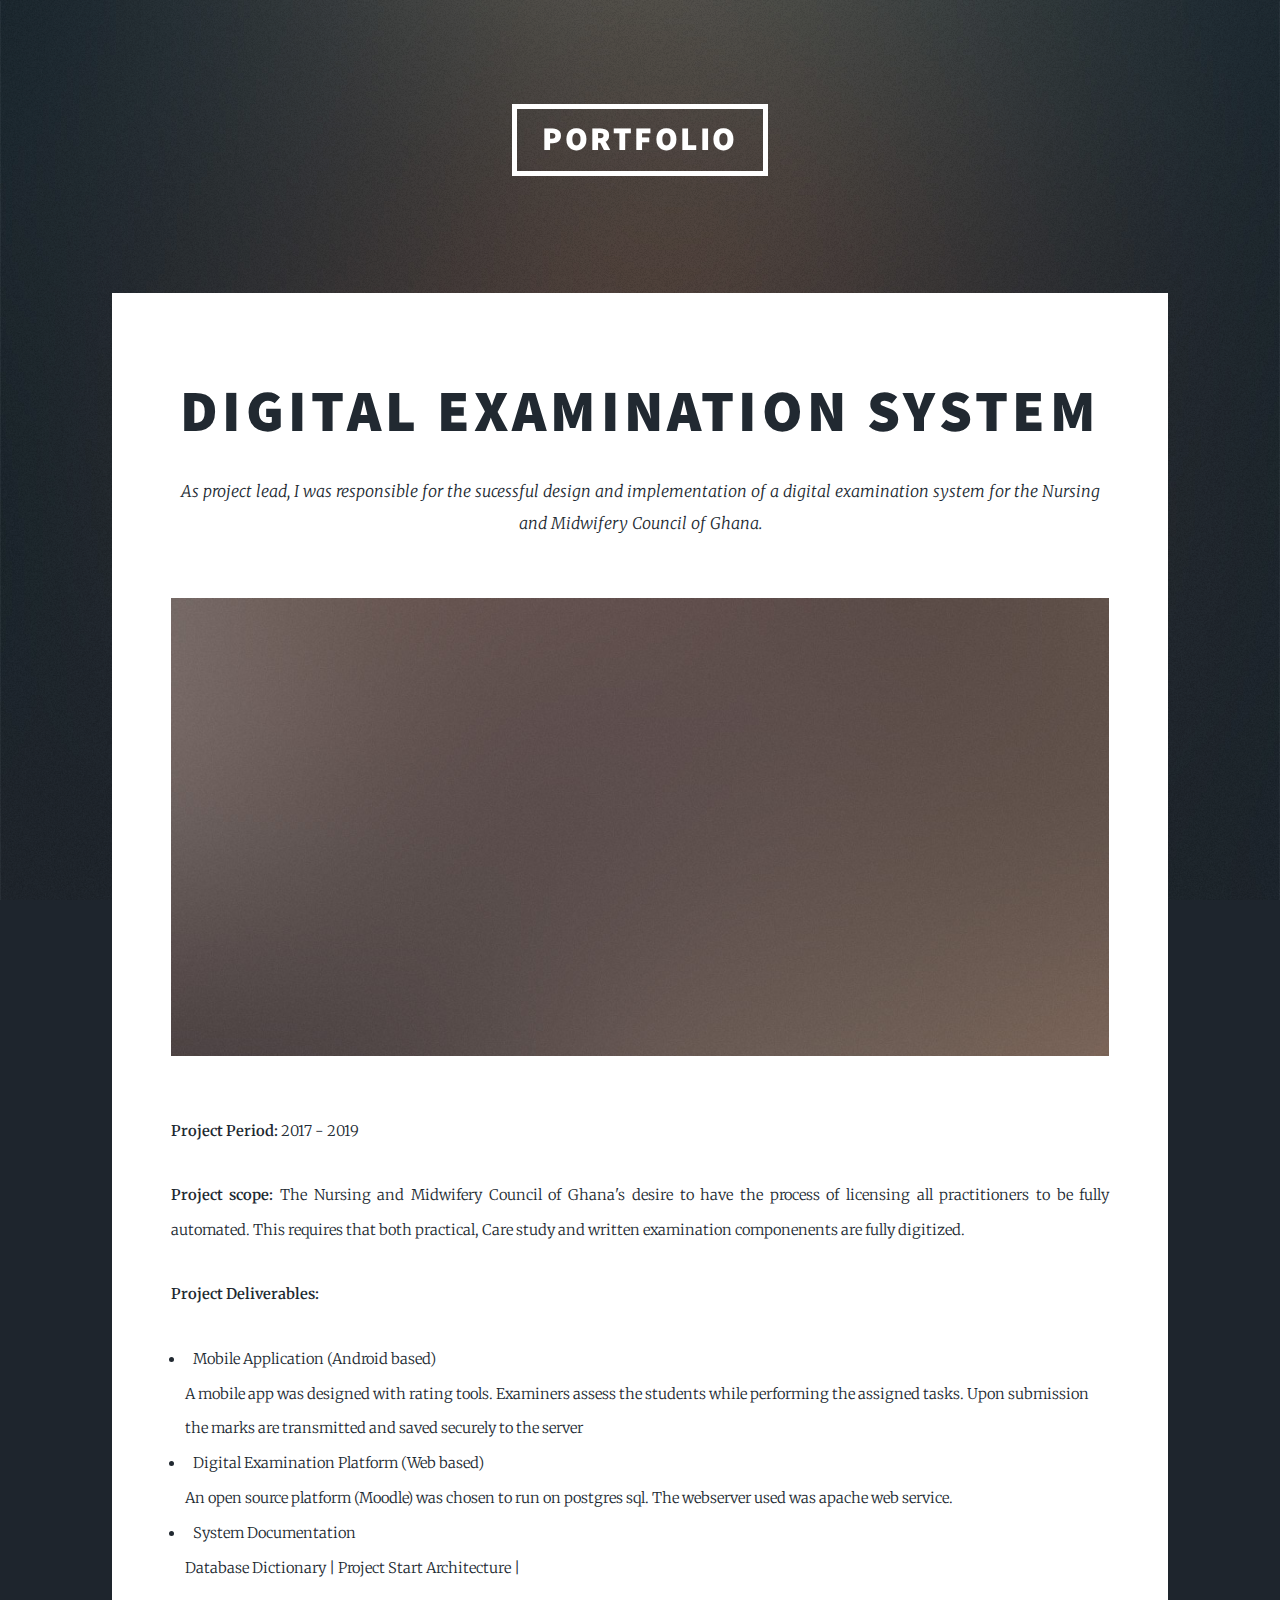
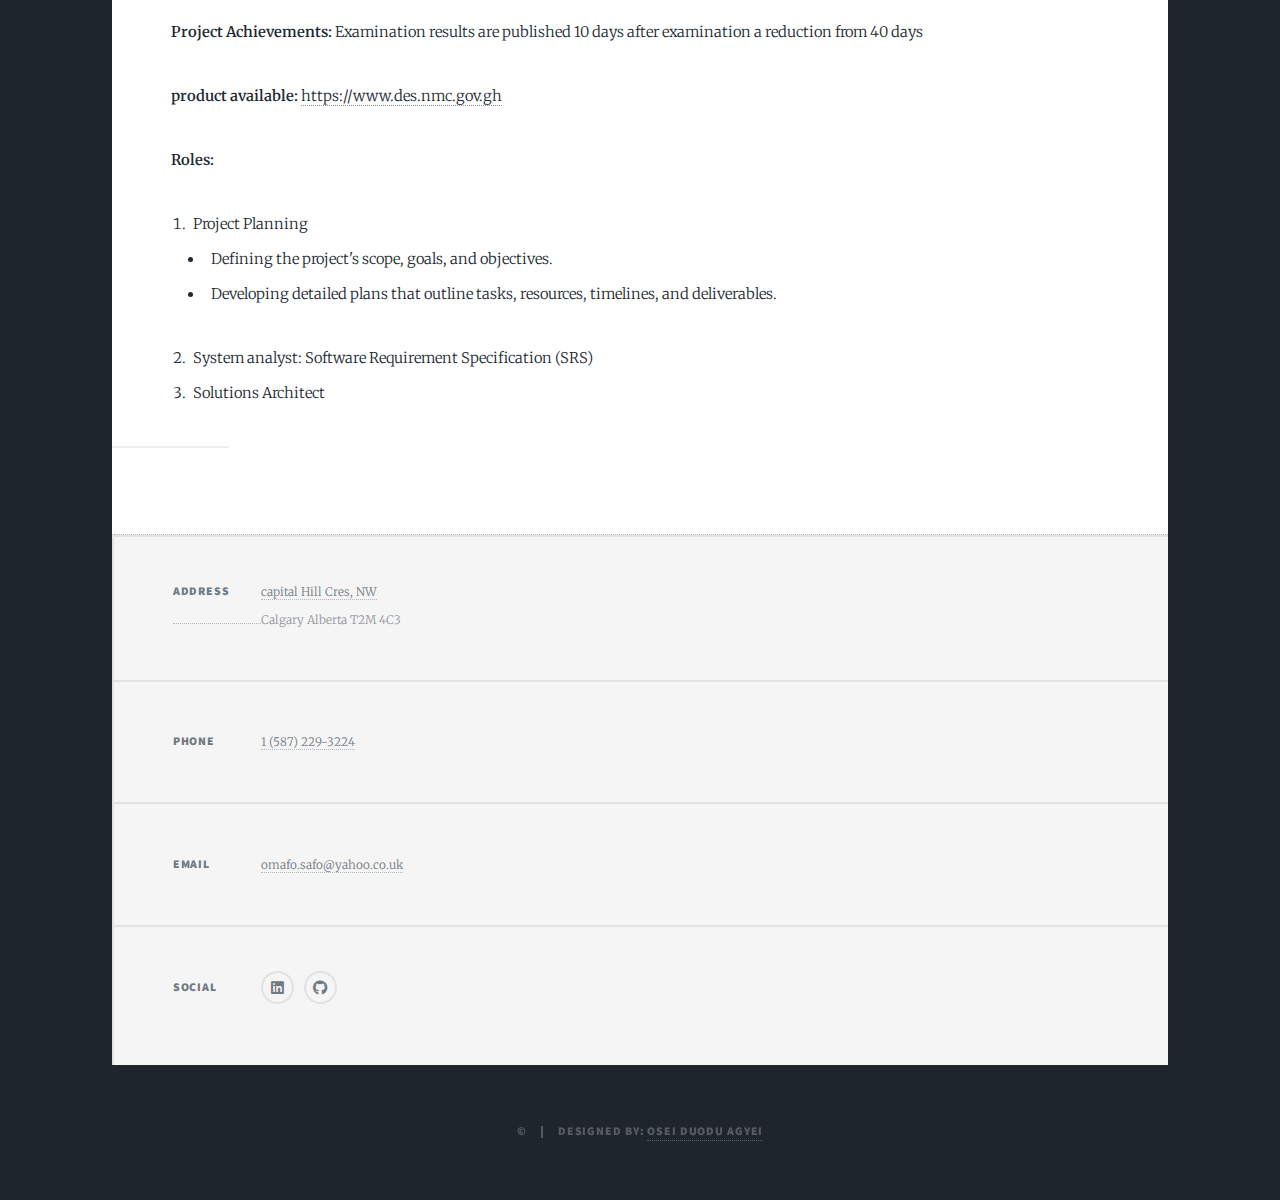
<file: p1.html>
<!DOCTYPE HTML>
<!--
	Massively by HTML5 UP
	html5up.net | @ajlkn
	Free for personal and commercial use under the CCA 3.0 license (html5up.net/license)
-->
<html>
	<head>
		<title>Projects - Digital Examination System</title>
		<meta charset="utf-8" />
		<meta name="viewport" content="width=device-width, initial-scale=1, user-scalable=no" />
		<link rel="stylesheet" href="assets/css/main.css" />
		<noscript><link rel="stylesheet" href="assets/css/noscript.css" /></noscript>
	</head>
	<body class="is-preload">

		<!-- Wrapper -->
			<div id="wrapper">

				<!-- Header -->
					<header id="header">
						<a href="index.html" class="logo">Portfolio</a>
					</header>

				<!-- Nav -->
					

				<!-- Main -->
					<div id="main">

						<!-- Post -->
							<section class="post">
								<header class="major">
									
									<h1>Digital Examination System</h1>
									
									<p>As project lead, I was responsible for the sucessful design and implementation of a digital examination system for the Nursing and Midwifery Council of Ghana.</p>
								</header>
								<div class="image main"><img src="images/pic01.jpg" alt="" /></div>
								<p></p><b>Project Period:</b> 2017 - 2019</p>
								<p><b>Project scope:</b> The Nursing and Midwifery Council of Ghana's desire to have the process of licensing all practitioners to be fully automated. This requires that both practical, Care study and written examination componenents are fully digitized.</p>
								<b>Project Deliverables:</b>
								<p><ul><li>Mobile Application (Android based)</li> A mobile app was designed with rating tools. Examiners assess the students while performing the assigned tasks. Upon submission the marks are transmitted and saved securely to the server
								<li>Digital Examination Platform (Web based)</li> An open source platform (Moodle) was chosen to run on postgres sql. The webserver used was apache web service.
								<li>System Documentation</li> Database Dictionary | Project Start Architecture | 
								</ul></p>
								<P><b>Project Achievements:</b> Examination results are published 10 days after examination a reduction from 40 days</P>
								<p><b>product available:</b> <a href> https://www.des.nmc.gov.gh </href></p>
								<p><b>Roles:</b></p>
								<ol>
									<li>Project Planning</li>
										<ul>
											<li>Defining the project's scope, goals, and objectives.
											<li>Developing detailed plans that outline tasks, resources, timelines, and deliverables.

										</ul>
									
									
									
									<li>System analyst: Software Requirement Specification (SRS)</li>
									<li>Solutions Architect</li>
								</ol>
							</section>

					</div>

				<!-- Footer -->
				<footer id="footer">
						
					<section class="split contact">
						<section class="alt">
							<h3>Address</h3>
							<p><a href="#"> capital Hill Cres, NW</a><br />
							Calgary Alberta T2M 4C3</p>
						</section>
						<section>
							<h3>Phone</h3>
							<p><a href="#">1 (587) 229-3224</a></p>
						</section>
						<section>
							<h3>Email</h3>
							<p><a href="#">omafo.safo@yahoo.co.uk</a></p>
						</section>
						<section>
							<h3>Social</h3>
							<ul class="icons alt">
								<li><a href="https://linkedin.com/in/agyei-osei-duodu-a8124317a" class="icon brands alt fa-linkedin"><span class="label">Linkedin</span></a></li>
								<li><a href="https://omafosafo.github.io/potfolio/" class="icon brands alt fa-github"><span class="label">GitHub</span></a></li>
							</ul>
						</section>
					</section>
				</footer>

				<!-- Copyright -->
					<div id="copyright">
						<ul><li>&copy;</li><li>Designed by: <a href="https://omafosafo.github.io/potfolio/">Osei Duodu Agyei</a></li></ul>
					</div>

			</div>

		<!-- Scripts -->
			<script src="assets/js/jquery.min.js"></script>
			<script src="assets/js/jquery.scrollex.min.js"></script>
			<script src="assets/js/jquery.scrolly.min.js"></script>
			<script src="assets/js/browser.min.js"></script>
			<script src="assets/js/breakpoints.min.js"></script>
			<script src="assets/js/util.js"></script>
			<script src="assets/js/main.js"></script>

	</body>
</html>
</file>
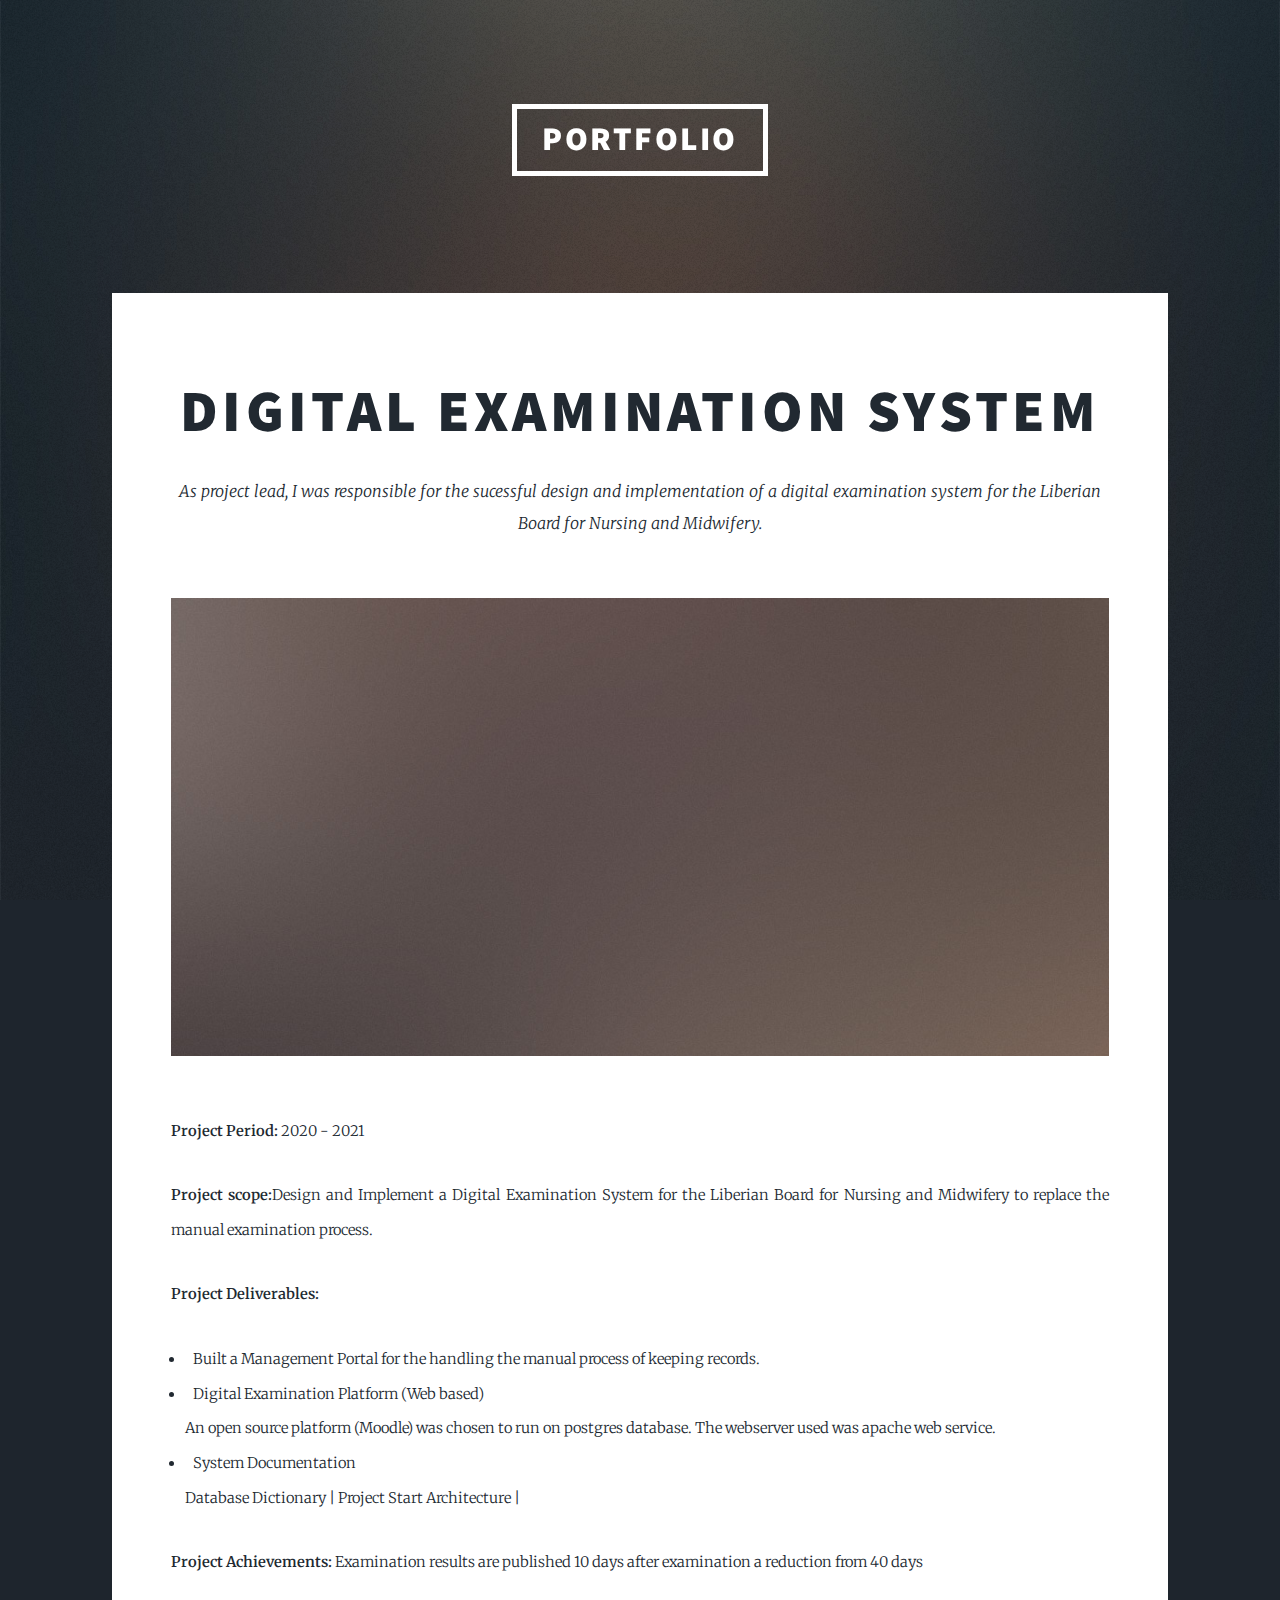
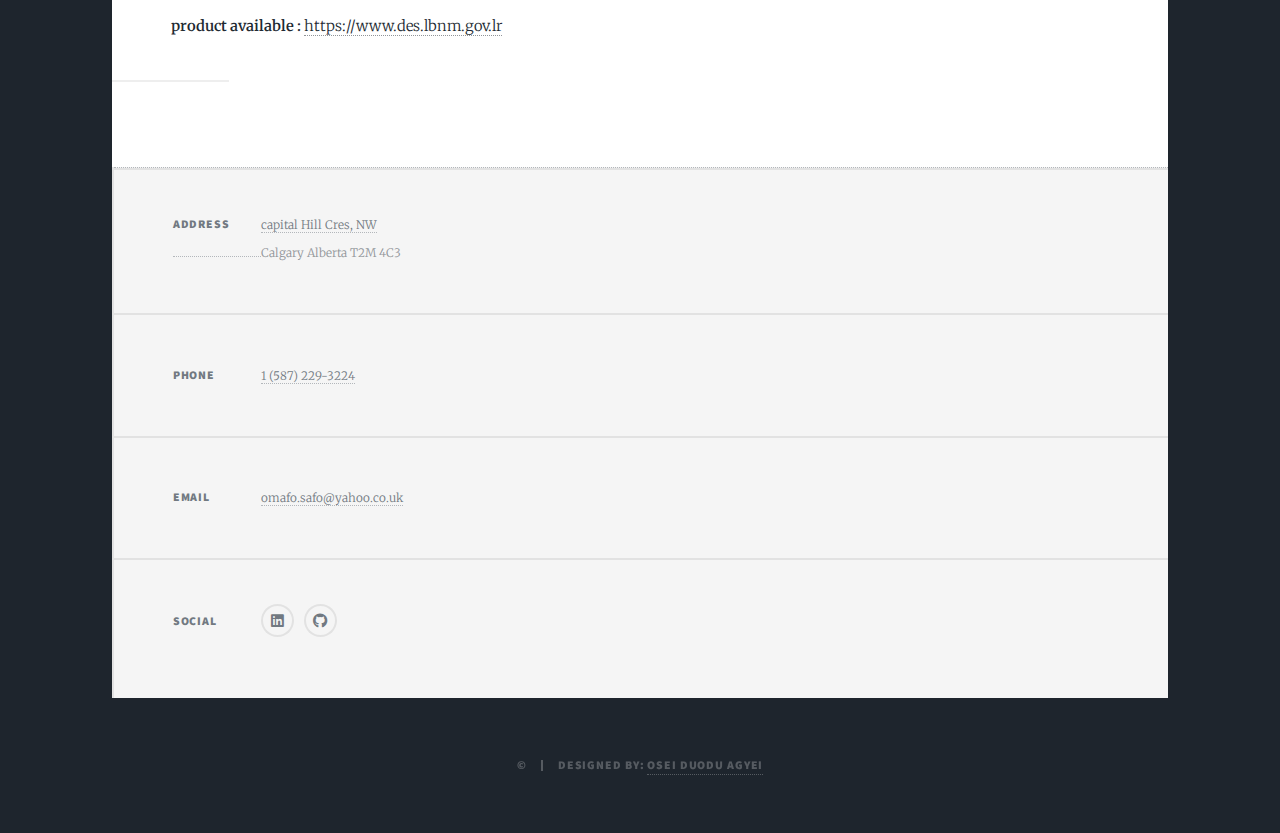
<file: p2.html>
<!DOCTYPE HTML>
<!--
	Massively by HTML5 UP
	html5up.net | @ajlkn
	Free for personal and commercial use under the CCA 3.0 license (html5up.net/license)
-->
<html>
	<head>
		<title>Projects - Digital Examination System</title>
		<meta charset="utf-8" />
		<meta name="viewport" content="width=device-width, initial-scale=1, user-scalable=no" />
		<link rel="stylesheet" href="assets/css/main.css" />
		<noscript><link rel="stylesheet" href="assets/css/noscript.css" /></noscript>
	</head>
	<body class="is-preload">

		<!-- Wrapper -->
			<div id="wrapper">

				<!-- Header -->
					<header id="header">
						<a href="index.html" class="logo">Portfolio</a>
					</header>

				<!-- Nav -->
					

				<!-- Main -->
					<div id="main">

						<!-- Post -->
							<section class="post">
								<header class="major">
									
									<h1>Digital Examination System</h1>
									
									<p>As project lead, I was responsible for the sucessful design and implementation of a digital examination system for the Liberian Board for Nursing and Midwifery.</p>
								</header>
								<div class="image main"><img src="images/pic01.jpg" alt="" /></div>
								<p></p><b>Project Period:</b> 2020 - 2021</p>
								<p><b>Project scope:</b>Design and Implement a Digital Examination System for the Liberian Board for Nursing and Midwifery to replace the manual examination process. </p>
								<b>Project Deliverables:</b>
								<p><ul>
									<li>Built a Management Portal for the handling the manual process of keeping records.</li>
									<li>Digital Examination Platform (Web based)</li> An open source platform (Moodle) was chosen to run on postgres database. The webserver used was apache web service.
									<li>System Documentation</li> Database Dictionary | Project Start Architecture | 
								</ul></p>
								<P><b>Project Achievements:</b> Examination results are published 10 days after examination a reduction from 40 days</P>
								<p><b>product available :</b> <a href> https://www.des.lbnm.gov.lr </href></p>
							</section>

					</div>

				<!-- Footer -->
				<footer id="footer">
						
					<section class="split contact">
						<section class="alt">
							<h3>Address</h3>
							<p><a href="#"> capital Hill Cres, NW</a><br />
							Calgary Alberta T2M 4C3</p>
						</section>
						<section>
							<h3>Phone</h3>
							<p><a href="#">1 (587) 229-3224</a></p>
						</section>
						<section>
							<h3>Email</h3>
							<p><a href="#">omafo.safo@yahoo.co.uk</a></p>
						</section>
						<section>
							<h3>Social</h3>
							<ul class="icons alt">
								<li><a href="https://linkedin.com/in/agyei-osei-duodu-a8124317a" class="icon brands alt fa-linkedin"><span class="label">Linkedin</span></a></li>
								<li><a href="https://omafosafo.github.io/potfolio/" class="icon brands alt fa-github"><span class="label">GitHub</span></a></li>
							</ul>
						</section>
					</section>
				</footer>

				<!-- Copyright -->
					<div id="copyright">
						<ul><li>&copy;</li><li>Designed by: <a href="https://omafosafo.github.io/potfolio/">Osei Duodu Agyei</a></li></ul>
					</div>

			</div>

		<!-- Scripts -->
			<script src="assets/js/jquery.min.js"></script>
			<script src="assets/js/jquery.scrollex.min.js"></script>
			<script src="assets/js/jquery.scrolly.min.js"></script>
			<script src="assets/js/browser.min.js"></script>
			<script src="assets/js/breakpoints.min.js"></script>
			<script src="assets/js/util.js"></script>
			<script src="assets/js/main.js"></script>

	</body>
</html>
</file>
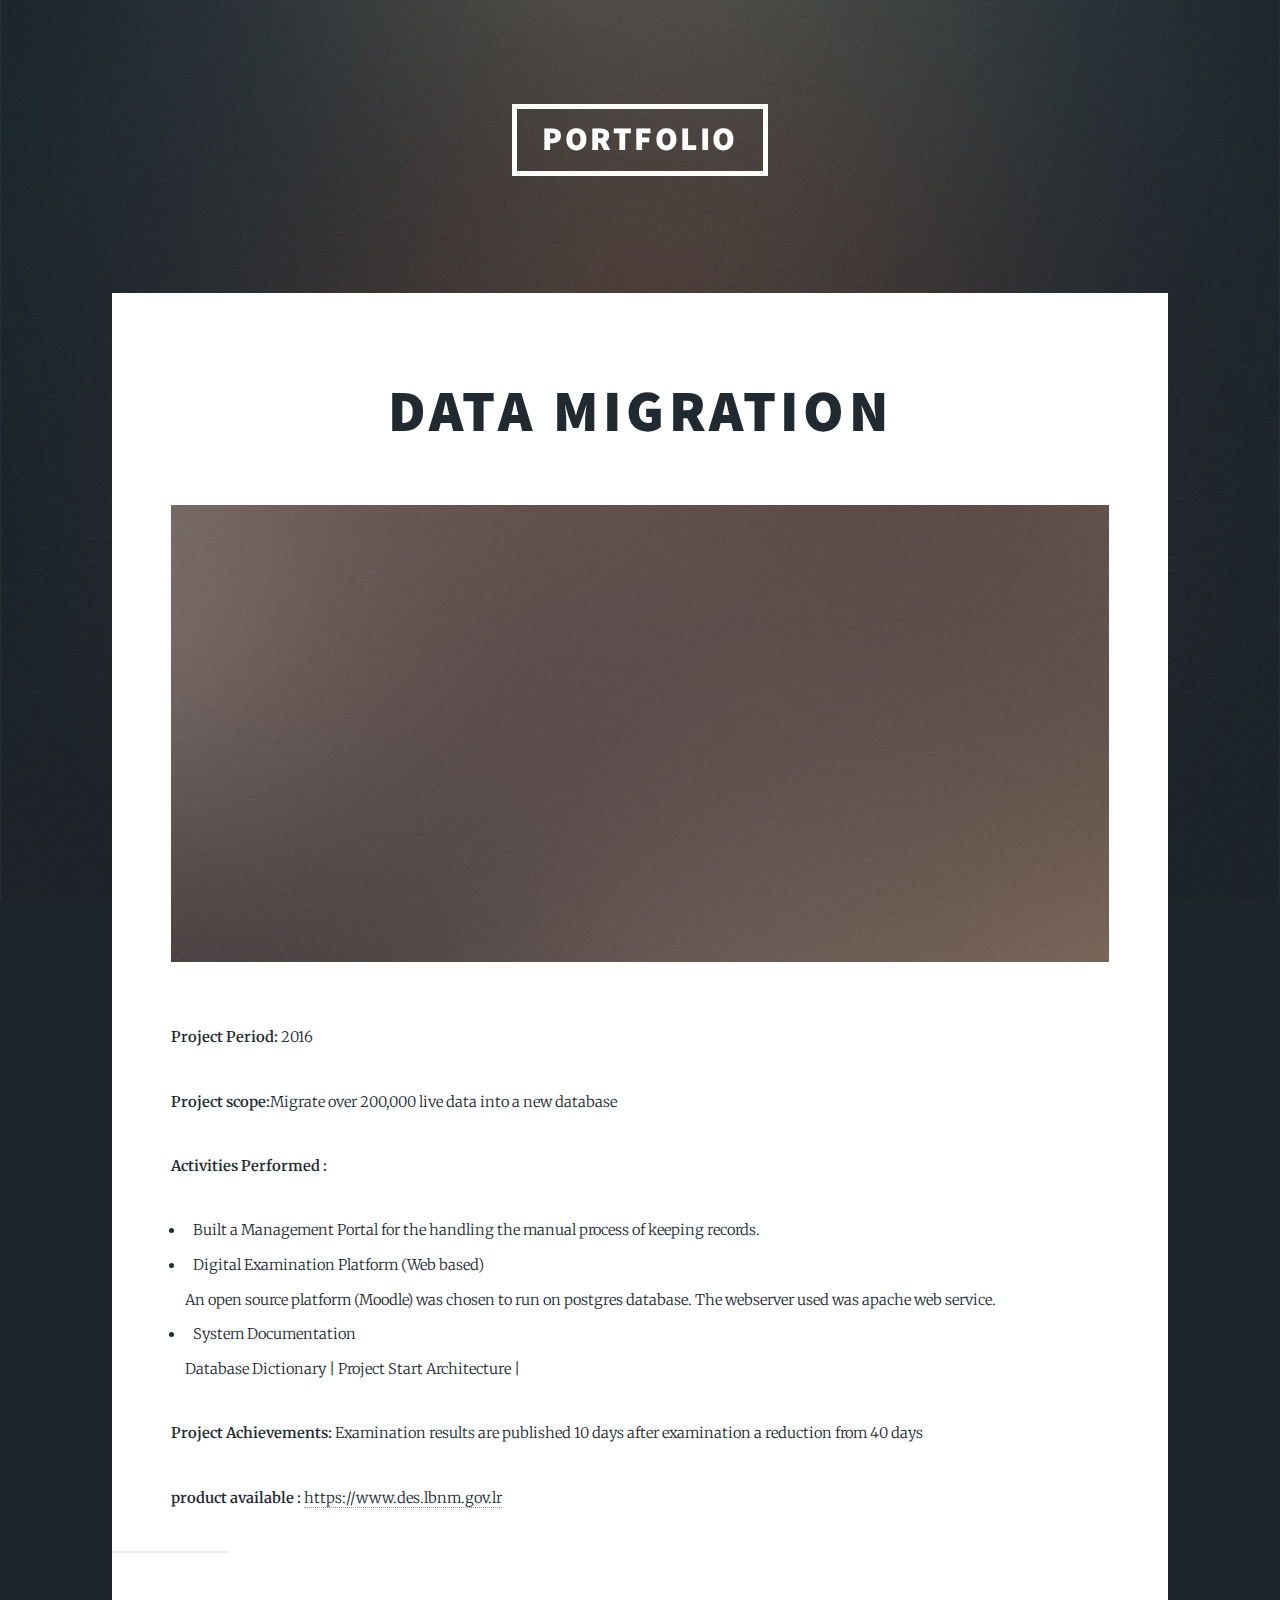
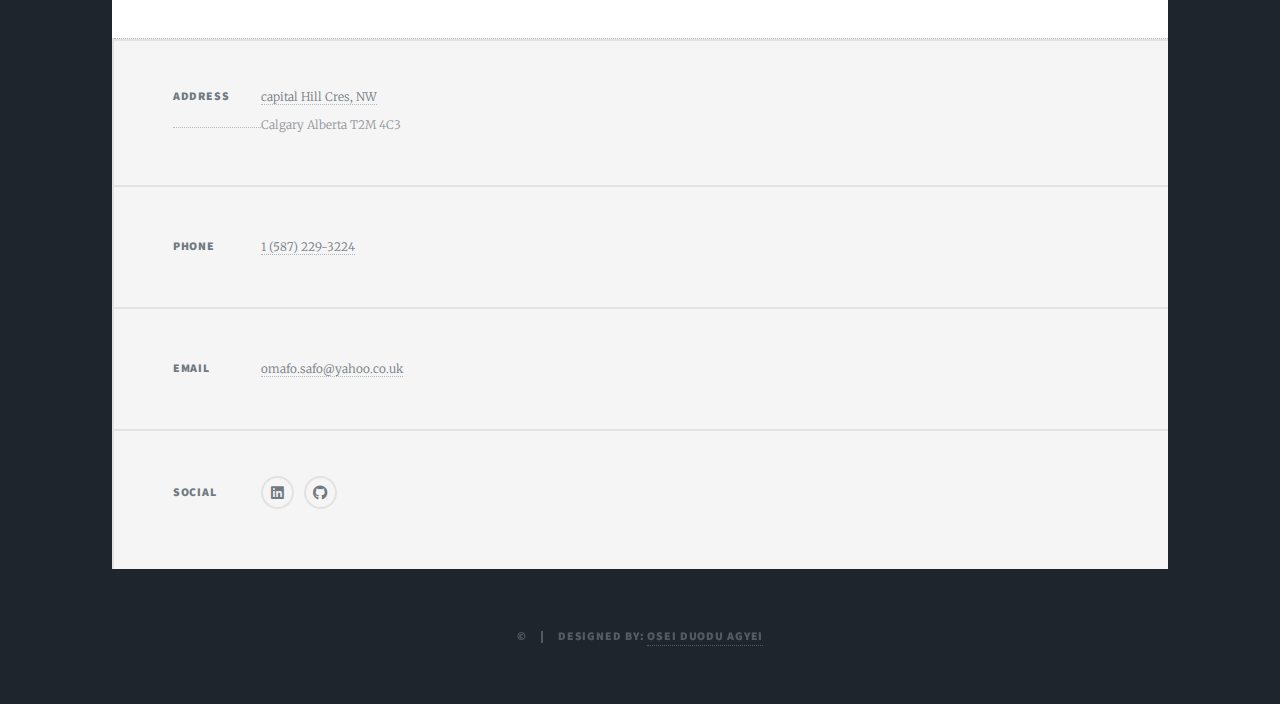
<file: p3.html>
<!DOCTYPE HTML>
<!--
	Massively by HTML5 UP
	html5up.net | @ajlkn
	Free for personal and commercial use under the CCA 3.0 license (html5up.net/license)
-->
<html>
	<head>
		<title>Projects - Data Migration</title>
		<meta charset="utf-8" />
		<meta name="author" content="Osei Duodu Agyei">
		<meta name="keywords" content="Data Analyst,Data,Excel,Python,PowerBI">
		<meta name="viewport" content="width=device-width, initial-scale=1, user-scalable=no" />
		<link rel="stylesheet" href="assets/css/main.css" />
		<noscript><link rel="stylesheet" href="assets/css/noscript.css" /></noscript>
	</head>
	<body class="is-preload">

		<!-- Wrapper -->
			<div id="wrapper">

				<!-- Header -->
					<header id="header">
						<a href="index.html" class="logo">Portfolio</a>
					</header>

				<!-- Nav -->
					

				<!-- Main -->
					<div id="main">

						<!-- Post -->
							<section class="post">
								<header class="major">
									
									<h1>Data Migration</h1>
									
									<p></p>
								</header>
								<div class="image main"><img src="images/pic01.jpg" alt="" /></div>
								<p></p><b>Project Period:</b> 2016</p>
								<p><b>Project scope:</b>Migrate over 200,000 live data into a new database</p>
								<b>Activities Performed :</b>
								<p><ul>
									<li>Built a Management Portal for the handling the manual process of keeping records.</li>
									<li>Digital Examination Platform (Web based)</li> An open source platform (Moodle) was chosen to run on postgres database. The webserver used was apache web service.
									<li>System Documentation</li> Database Dictionary | Project Start Architecture | 
								</ul></p>
								<P><b>Project Achievements:</b> Examination results are published 10 days after examination a reduction from 40 days</P>
								<p><b>product available :</b> <a href> https://www.des.lbnm.gov.lr </href></p>
							</section>

					</div>

				<!-- Footer -->
				<footer id="footer">
						
					<section class="split contact">
						<section class="alt">
							<h3>Address</h3>
							<p><a href="#"> capital Hill Cres, NW</a><br />
							Calgary Alberta T2M 4C3</p>
						</section>
						<section>
							<h3>Phone</h3>
							<p><a href="#">1 (587) 229-3224</a></p>
						</section>
						<section>
							<h3>Email</h3>
							<p><a href="#">omafo.safo@yahoo.co.uk</a></p>
						</section>
						<section>
							<h3>Social</h3>
							<ul class="icons alt">
								<li><a href="https://linkedin.com/in/agyei-osei-duodu-a8124317a" class="icon brands alt fa-linkedin"><span class="label">Linkedin</span></a></li>
								<li><a href="https://omafosafo.github.io/potfolio/" class="icon brands alt fa-github"><span class="label">GitHub</span></a></li>
							</ul>
						</section>
					</section>
				</footer>

				<!-- Copyright -->
					<div id="copyright">
						<ul><li>&copy;</li><li>Designed by: <a href="https://omafosafo.github.io/potfolio/">Osei Duodu Agyei</a></li></ul>
					</div>

			</div>

		<!-- Scripts -->
			<script src="assets/js/jquery.min.js"></script>
			<script src="assets/js/jquery.scrollex.min.js"></script>
			<script src="assets/js/jquery.scrolly.min.js"></script>
			<script src="assets/js/browser.min.js"></script>
			<script src="assets/js/breakpoints.min.js"></script>
			<script src="assets/js/util.js"></script>
			<script src="assets/js/main.js"></script>

	</body>
</html>
</file>
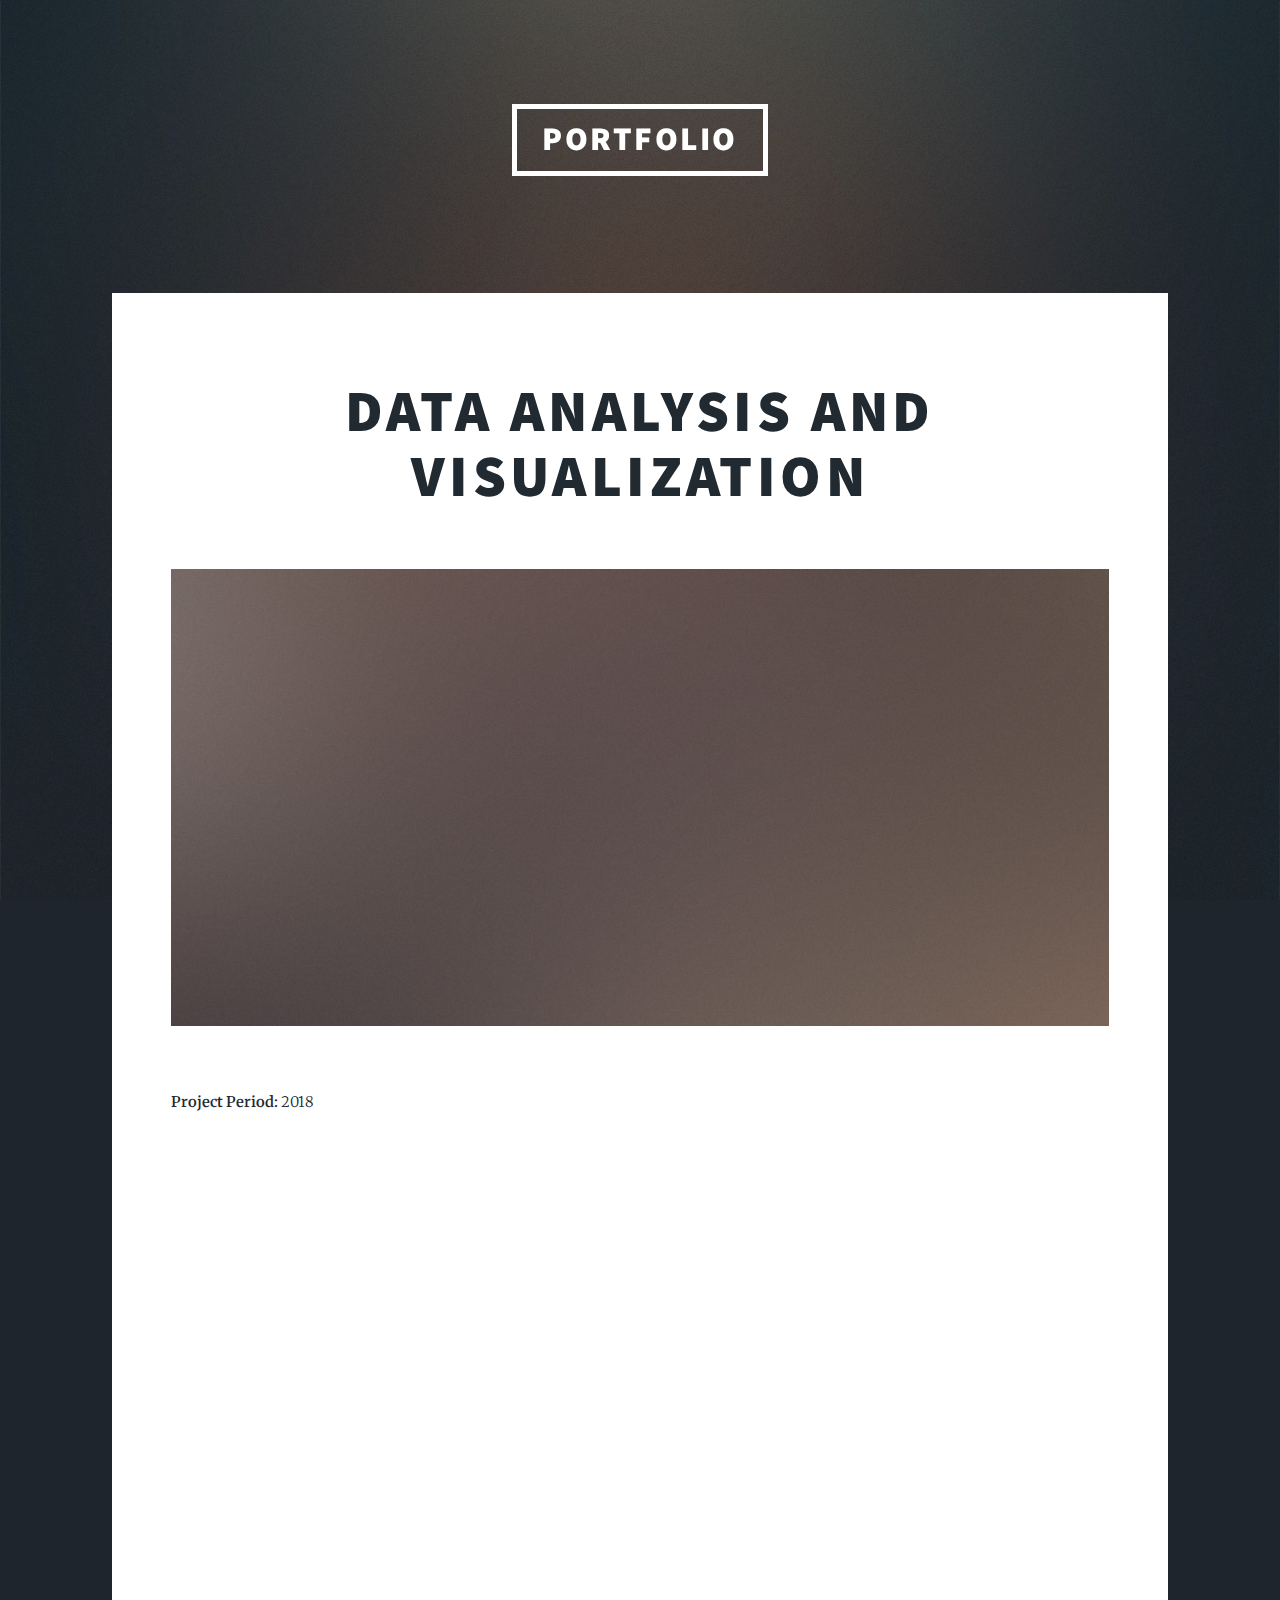
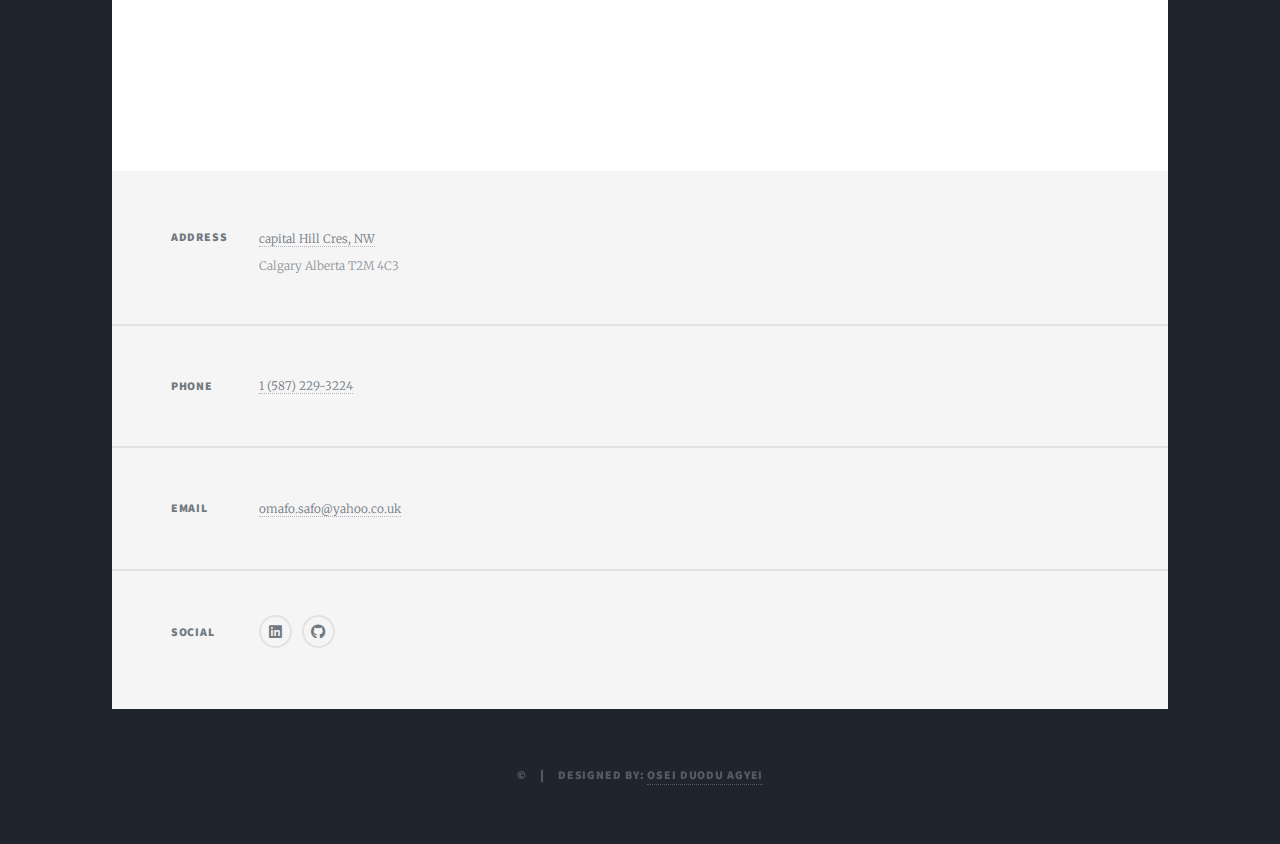
<file: p4.html>
<!DOCTYPE HTML>
<!--
	Massively by HTML5 UP
	html5up.net | @ajlkn
	Free for personal and commercial use under the CCA 3.0 license (html5up.net/license)
-->
<html>
	<head>
		<title>Projects - Data Analyst</title>
		<meta charset="utf-8" />
		<meta name="viewport" content="width=device-width, initial-scale=1, user-scalable=no" />
		<link rel="stylesheet" href="assets/css/main.css" />
		<noscript><link rel="stylesheet" href="assets/css/noscript.css" /></noscript>
	</head>
	<body class="is-preload">

		<!-- Wrapper -->
			<div id="wrapper">

				<!-- Header -->
					<header id="header">
						<a href="index.html" class="logo">Portfolio</a>
					</header>

				<!-- Nav -->
					

				<!-- Main -->
					<div id="main">

						<!-- Post -->
							<section class="post">
								<header class="major">
									
									<h1>Data Analysis and Visualization</h1>
									
									<p></p>
								</header>
								<div class="image main"><img src="images/pic01.jpg" alt="" /></div>
								<p></p><b>Project Period:</b> 2018</p>
								<iframe width="850" height="550" frameborder="0" scrolling="no" src="https://onedrive.live.com/embed?resid=1A68CDEF929B2945%21152&authkey=%21AFvf1IA7eJdjd8Q&em=2&wdAllowInteractivity=False&wdHideHeaders=True&wdDownloadButton=True&wdInConfigurator=True&wdInConfigurator=True"></iframe>
							</section>

					</div>

				<!-- Footer -->
				<footer id="footer">
						
					<section class="split contact">
						<section class="alt">
							<h3>Address</h3>
							<p><a href="#"> capital Hill Cres, NW</a><br />
							Calgary Alberta T2M 4C3</p>
						</section>
						<section>
							<h3>Phone</h3>
							<p><a href="#">1 (587) 229-3224</a></p>
						</section>
						<section>
							<h3>Email</h3>
							<p><a href="#">omafo.safo@yahoo.co.uk</a></p>
						</section>
						<section>
							<h3>Social</h3>
							<ul class="icons alt">
								<li><a href="https://linkedin.com/in/agyei-osei-duodu-a8124317a" class="icon brands alt fa-linkedin"><span class="label">Linkedin</span></a></li>
								<li><a href="https://omafosafo.github.io/potfolio/" class="icon brands alt fa-github"><span class="label">GitHub</span></a></li>
							</ul>
						</section>
					</section>
				</footer>

				<!-- Copyright -->
					<div id="copyright">
						<ul><li>&copy;</li><li>Designed by: <a href="https://omafosafo.github.io/potfolio/">Osei Duodu Agyei</a></li></ul>
					</div>

			</div>

		<!-- Scripts -->
			<script src="assets/js/jquery.min.js"></script>
			<script src="assets/js/jquery.scrollex.min.js"></script>
			<script src="assets/js/jquery.scrolly.min.js"></script>
			<script src="assets/js/browser.min.js"></script>
			<script src="assets/js/breakpoints.min.js"></script>
			<script src="assets/js/util.js"></script>
			<script src="assets/js/main.js"></script>

	</body>
</html>
</file>
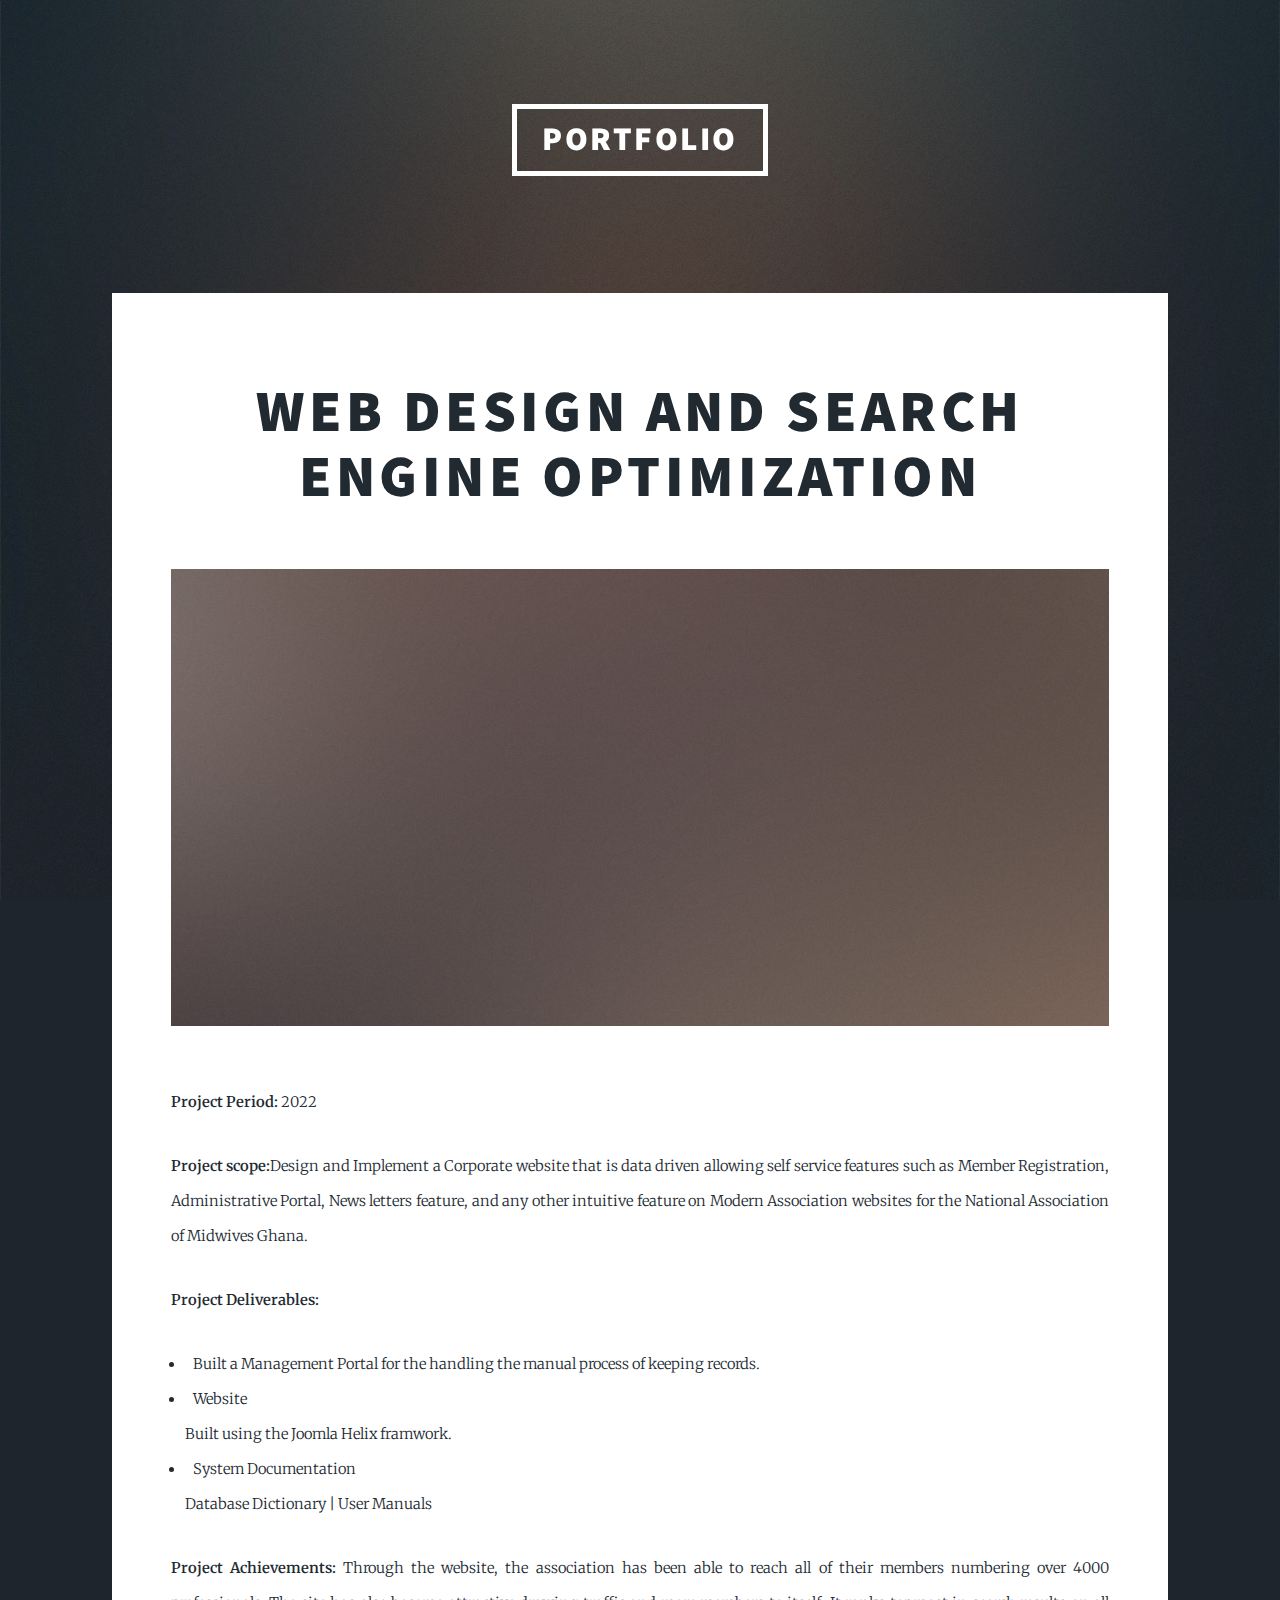
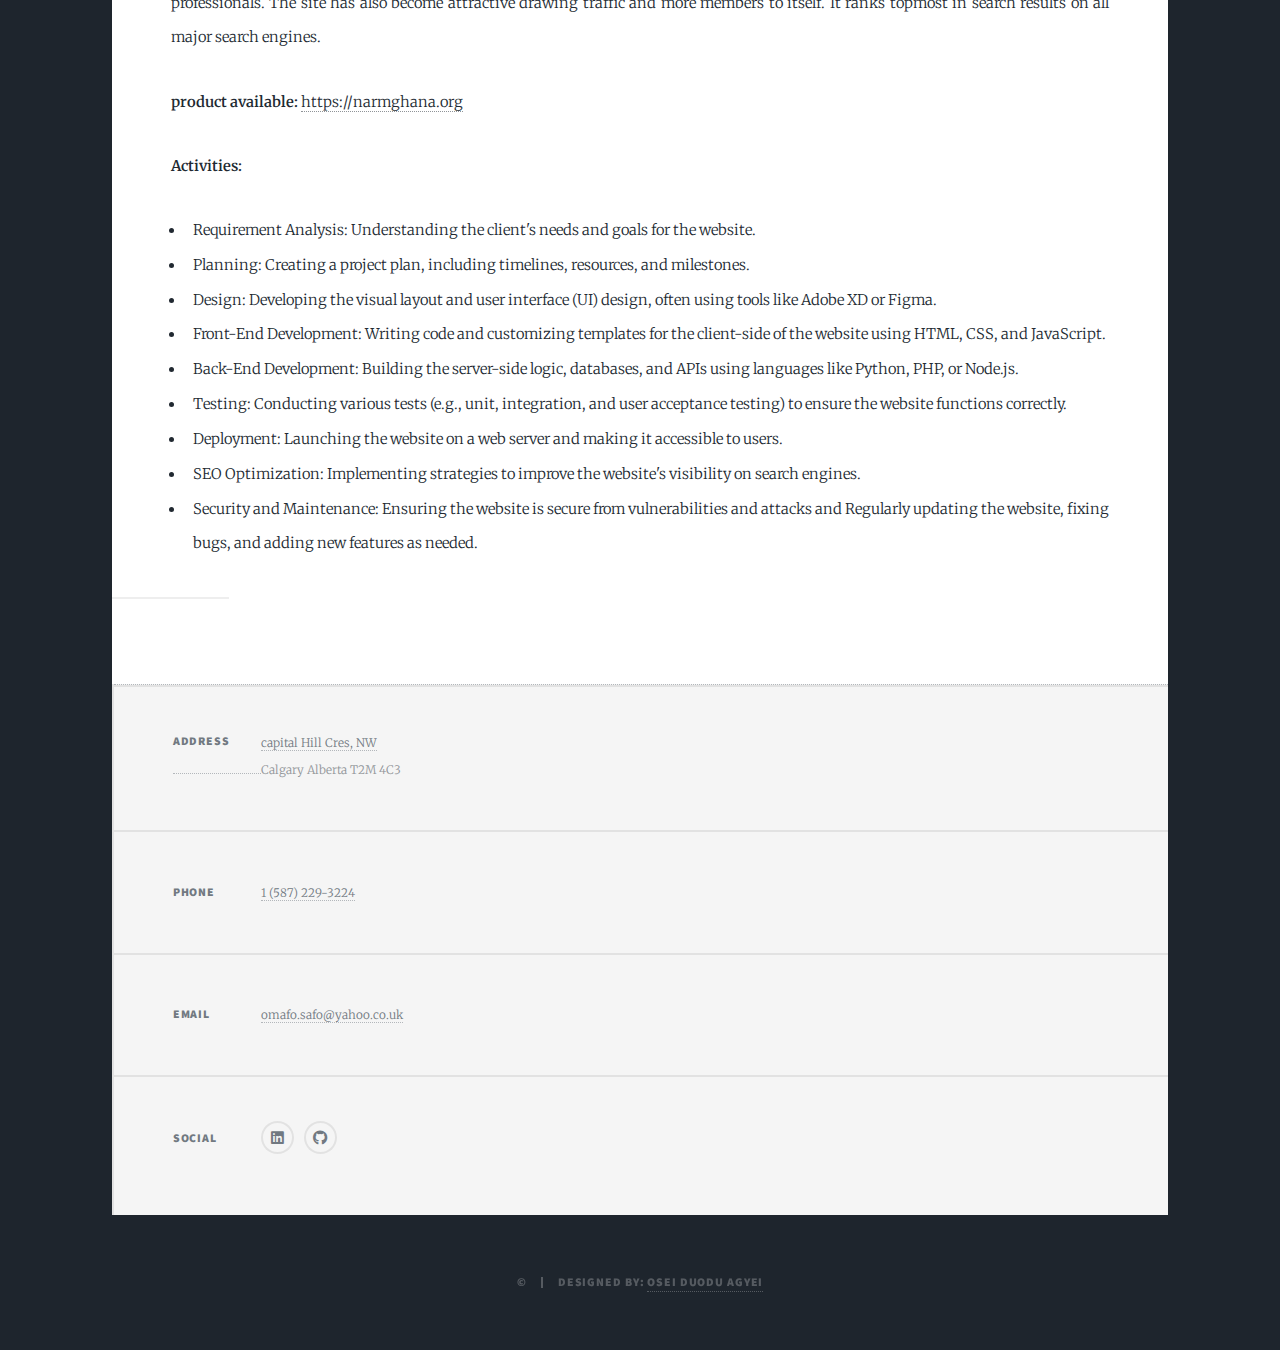
<file: p5.html>
<!DOCTYPE HTML>
<!--
	Massively by HTML5 UP
	html5up.net | @ajlkn
	Free for personal and commercial use under the CCA 3.0 license (html5up.net/license)
-->
<html>
	<head>
		<title>Projects - Web Developer</title>
		<meta charset="utf-8" />
		<meta name="author" content="Osei Duodu Agyei">
		<meta name="keywords" content="Data Analyst,Data,Excel,Python,PowerBI,Web Developer, CMS, Joomla, Wordpress, SEO">
		<meta name="viewport" content="width=device-width, initial-scale=1, user-scalable=no" />
		<link rel="stylesheet" href="assets/css/main.css" />
		<noscript><link rel="stylesheet" href="assets/css/noscript.css" /></noscript>
	</head>
	<body class="is-preload">

		<!-- Wrapper -->
			<div id="wrapper">

				<!-- Header -->
					<header id="header">
						<a href="index.html" class="logo">Portfolio</a>
					</header>

				<!-- Nav -->
					

				<!-- Main -->
					<div id="main">

						<!-- Post -->
							<section class="post">
								<header class="major">
									
									<h1>Web Design and Search Engine Optimization</h1>
									
									<p></p>
								</header>
								<div class="image main"><img src="images/pic01.jpg" alt="" /></div>
								<p></p><b>Project Period:</b> 2022</p>
								<p><b>Project scope:</b>Design and Implement a Corporate website that is data driven allowing self service features such as Member Registration, Administrative Portal, News letters feature, and any other intuitive feature on Modern Association websites for the National Association of Midwives Ghana.</p>
								<b>Project Deliverables:</b>
								<p><ul>
									<li>Built a Management Portal for the handling the manual process of keeping records.</li>
									<li>Website</li> Built using the Joomla Helix framwork.
									<li>System Documentation</li> Database Dictionary | User Manuals
								</ul></p>
								<P><b>Project Achievements:</b> Through the website, the association has been able to reach all of their members numbering over 4000 professionals. The site has also become attractive drawing traffic and more members to itself. It ranks topmost in search results on all major search engines.  </P>
								<p><b>product available:</b> <a href> https://narmghana.org </href></p>
									<p><b>Activities:</b> 
										<ul>
											<li>
												Requirement Analysis: Understanding the client's needs and goals for the website.
											</li>
											<li>
												Planning: Creating a project plan, including timelines, resources, and milestones.
											</li>
											<li>
												Design: Developing the visual layout and user interface (UI) design, often using tools like Adobe XD or Figma.
											</li>
											<li>
												Front-End Development: Writing code and customizing templates for the client-side of the website using HTML, CSS, and JavaScript.
											</li>
											<li>
												Back-End Development: Building the server-side logic, databases, and APIs using languages like Python, PHP, or Node.js.
											</li>
											<li>
												Testing: Conducting various tests (e.g., unit, integration, and user acceptance testing) to ensure the website functions correctly.
											</li>
											<li>
												Deployment: Launching the website on a web server and making it accessible to users.
											</li>
											<li>
												SEO Optimization: Implementing strategies to improve the website's visibility on search engines.
											</li>
											<li>
												Security and Maintenance: Ensuring the website is secure from vulnerabilities and attacks and Regularly updating the website, fixing bugs, and adding new features as needed.
											</li>
										</ul>
									</p>
								
							</section>

					</div>

				<!-- Footer -->
				<footer id="footer">
						
					<section class="split contact">
						<section class="alt">
							<h3>Address</h3>
							<p><a href="#"> capital Hill Cres, NW</a><br />
							Calgary Alberta T2M 4C3</p>
						</section>
						<section>
							<h3>Phone</h3>
							<p><a href="#">1 (587) 229-3224</a></p>
						</section>
						<section>
							<h3>Email</h3>
							<p><a href="#">omafo.safo@yahoo.co.uk</a></p>
						</section>
						<section>
							<h3>Social</h3>
							<ul class="icons alt">
								<li><a href="https://linkedin.com/in/agyei-osei-duodu-a8124317a" class="icon brands alt fa-linkedin"><span class="label">Linkedin</span></a></li>
								<li><a href="https://omafosafo.github.io/potfolio/" class="icon brands alt fa-github"><span class="label">GitHub</span></a></li>
							</ul>
						</section>
					</section>
				</footer>

				<!-- Copyright -->
					<div id="copyright">
						<ul><li>&copy;</li><li>Designed by: <a href="https://omafosafo.github.io/potfolio/">Osei Duodu Agyei</a></li></ul>
					</div>

			</div>

		<!-- Scripts -->
			<script src="assets/js/jquery.min.js"></script>
			<script src="assets/js/jquery.scrollex.min.js"></script>
			<script src="assets/js/jquery.scrolly.min.js"></script>
			<script src="assets/js/browser.min.js"></script>
			<script src="assets/js/breakpoints.min.js"></script>
			<script src="assets/js/util.js"></script>
			<script src="assets/js/main.js"></script>

	</body>
</html>
</file>
<file: assets/css/main.css>
@import url(fontawesome-all.min.css);
@import url("https://fonts.googleapis.com/css?family=Merriweather:300,700,300italic,700italic|Source+Sans+Pro:900");

/*
	Massively by HTML5 UP
	html5up.net | @ajlkn
	Free for personal and commercial use under the CCA 3.0 license (html5up.net/license)
*/

html, body, div, span, applet, object,
iframe, h1, h2, h3, h4, h5, h6, p, blockquote,
pre, a, abbr, acronym, address, big, cite,
code, del, dfn, em, img, ins, kbd, q, s, samp,
small, strike, strong, sub, sup, tt, var, b,
u, i, center, dl, dt, dd, ol, ul, li, fieldset,
form, label, legend, table, caption, tbody,
tfoot, thead, tr, th, td, article, aside,
canvas, details, embed, figure, figcaption,
footer, header, hgroup, menu, nav, output, ruby,
section, summary, time, mark, audio, video {
	margin: 0;
	padding: 0;
	border: 0;
	font-size: 100%;
	font: inherit;
	vertical-align: baseline;}

article, aside, details, figcaption, figure,
footer, header, hgroup, menu, nav, section {
	display: block;}

body {
	line-height: 1;
}

ol, ul {
	list-style: none;
}

blockquote, q {
	quotes: none;
}

	blockquote:before, blockquote:after, q:before, q:after {
		content: '';
		content: none;
	}

table {
	border-collapse: collapse;
	border-spacing: 0;
}

body {
	-webkit-text-size-adjust: none;
}

mark {
	background-color: transparent;
	color: inherit;
}

input::-moz-focus-inner {
	border: 0;
	padding: 0;
}

input, select, textarea {
	-moz-appearance: none;
	-webkit-appearance: none;
	-ms-appearance: none;
	appearance: none;
}

/* Basic */

	@-ms-viewport {
		width: device-width;
	}

	body {
		-ms-overflow-style: scrollbar;
	}

	@media screen and (max-width: 480px) {

		html, body {
			min-width: 320px;
		}

	}

	html {
		box-sizing: border-box;
	}

	*, *:before, *:after {
		box-sizing: inherit;
	}

	body {
		background-color: #1e252d;
	}

		body.is-preload *, body.is-preload *:before, body.is-preload *:after {
			-moz-animation: none !important;
			-webkit-animation: none !important;
			-ms-animation: none !important;
			animation: none !important;
			-moz-transition: none !important;
			-webkit-transition: none !important;
			-ms-transition: none !important;
			transition: none !important;
		}

/* Type */

	html {
		font-size: 16pt;
	}

		@media screen and (max-width: 1680px) {

			html {
				font-size: 12pt;
			}

		}

		@media screen and (max-width: 1280px) {

			html {
				font-size: 11pt;
			}

		}

		@media screen and (max-width: 360px) {

			html {
				font-size: 10pt;
			}

		}

	body {
		color: #212931;
	}

	body, input, select, textarea {
		font-family: "Merriweather", Georgia, serif;
		font-weight: 300;
		font-size: 1rem;
		line-height: 2.375;
	}

	a {
		-moz-transition: color 0.2s ease-in-out, background-color 0.2s ease-in-out, border-color 0.2s ease-in-out, box-shadow 0.2s ease-in-out;
		-webkit-transition: color 0.2s ease-in-out, background-color 0.2s ease-in-out, border-color 0.2s ease-in-out, box-shadow 0.2s ease-in-out;
		-ms-transition: color 0.2s ease-in-out, background-color 0.2s ease-in-out, border-color 0.2s ease-in-out, box-shadow 0.2s ease-in-out;
		transition: color 0.2s ease-in-out, background-color 0.2s ease-in-out, border-color 0.2s ease-in-out, box-shadow 0.2s ease-in-out;
		border-bottom: dotted 1px;
		text-decoration: none;
	}

		a:hover {
			border-bottom-color: transparent;
		}

	strong, b {
		font-weight: 600;
	}

	em, i {
		font-style: italic;
	}

	p {
		text-align: justify;
		margin: 0 0 2rem 0;
	}

	h1, h2, h3, h4, h5, h6 {
		font-family: "Source Sans Pro", Helvetica, sans-serif;
		font-weight: 900;
		line-height: 1.5;
		letter-spacing: 0.075em;
		text-transform: uppercase;
		margin: 0 0 1rem 0;
	}

		h1 a, h2 a, h3 a, h4 a, h5 a, h6 a {
			border-bottom: 0;
			color: inherit;
			text-decoration: none;
		}

	h1 {
		font-size: 4rem;
		line-height: 1.1;
		margin: 0 0 2rem 0;
	}

	h2 {
		font-size: 1.75rem;
		line-height: 1.3;
		margin: 0 0 1.5rem 0;
	}

	h3 {
		font-size: 1.25rem;
		margin: 0 0 1.5rem 0;
	}

	h4 {
		font-size: 1rem;
	}

	h5 {
		font-size: 0.9rem;
	}

	h6 {
		font-size: 0.8rem;
	}

	sub {
		font-size: 0.8rem;
		position: relative;
		top: 0.5rem;
	}

	sup {
		font-size: 0.8rem;
		position: relative;
		top: -0.5rem;
	}

	blockquote {
		border-left: solid 4px;
		font-style: italic;
		margin: 0 0 2rem 0;
		padding: 0.5rem 0 0.5rem 2rem;
	}

	code {
		border: solid 2px;
		font-family: "Courier New", monospace;
		font-size: 0.9rem;
		margin: 0 0.25rem;
		padding: 0.25rem 0.65rem;
	}

	pre {
		-webkit-overflow-scrolling: touch;
		font-family: "Courier New", monospace;
		font-size: 0.9rem;
		margin: 0 0 2rem 0;
	}

		pre code {
			display: block;
			line-height: 1.75;
			padding: 1rem 1.5rem;
			overflow-x: auto;
		}

	hr {
		border: 0;
		border-bottom: solid 2px;
		margin: 3rem 0;
	}

		hr.major {
			margin: 5rem 0;
		}

	.align-left {
		text-align: left;
	}

	.align-center {
		text-align: center;
	}

	.align-right {
		text-align: right;
	}

	input, select, textarea {
		color: #212931;
	}

	a {
		color: #212931;
		border-bottom-color: rgba(33, 41, 49, 0.5);
	}

		a:hover {
			border-bottom-color: transparent;
			color: #18bfef !important;
		}

	strong, b {
		color: #212931;
	}

	h1, h2, h3, h4, h5, h6 {
		color: #212931;
	}

	blockquote {
		border-left-color: #eeeeee;
	}

	code {
		background: rgba(220, 220, 220, 0.25);
		border-color: #eeeeee;
	}

	hr {
		border-bottom-color: #eeeeee;
	}

/* Row */

	.row {
		display: flex;
		flex-wrap: wrap;
		box-sizing: border-box;
		align-items: stretch;
	}

		.row > * {
			box-sizing: border-box;
		}

		.row.gtr-uniform > * > :last-child {
			margin-bottom: 0;
		}

		.row.aln-left {
			justify-content: flex-start;
		}

		.row.aln-center {
			justify-content: center;
		}

		.row.aln-right {
			justify-content: flex-end;
		}

		.row.aln-top {
			align-items: flex-start;
		}

		.row.aln-middle {
			align-items: center;
		}

		.row.aln-bottom {
			align-items: flex-end;
		}

		.row > .imp {
			order: -1;
		}

		.row > .col-1 {
			width: 8.33333%;
		}

		.row > .off-1 {
			margin-left: 8.33333%;
		}

		.row > .col-2 {
			width: 16.66667%;
		}

		.row > .off-2 {
			margin-left: 16.66667%;
		}

		.row > .col-3 {
			width: 25%;
		}

		.row > .off-3 {
			margin-left: 25%;
		}

		.row > .col-4 {
			width: 33.33333%;
		}

		.row > .off-4 {
			margin-left: 33.33333%;
		}

		.row > .col-5 {
			width: 41.66667%;
		}

		.row > .off-5 {
			margin-left: 41.66667%;
		}

		.row > .col-6 {
			width: 50%;
		}

		.row > .off-6 {
			margin-left: 50%;
		}

		.row > .col-7 {
			width: 58.33333%;
		}

		.row > .off-7 {
			margin-left: 58.33333%;
		}

		.row > .col-8 {
			width: 66.66667%;
		}

		.row > .off-8 {
			margin-left: 66.66667%;
		}

		.row > .col-9 {
			width: 75%;
		}

		.row > .off-9 {
			margin-left: 75%;
		}

		.row > .col-10 {
			width: 83.33333%;
		}

		.row > .off-10 {
			margin-left: 83.33333%;
		}

		.row > .col-11 {
			width: 91.66667%;
		}

		.row > .off-11 {
			margin-left: 91.66667%;
		}

		.row > .col-12 {
			width: 100%;
		}

		.row > .off-12 {
			margin-left: 100%;
		}

		.row.gtr-0 {
			margin-top: 0;
			margin-left: 0rem;
		}

			.row.gtr-0 > * {
				padding: 0 0 0 0rem;
			}

			.row.gtr-0.gtr-uniform {
				margin-top: 0rem;
			}

				.row.gtr-0.gtr-uniform > * {
					padding-top: 0rem;
				}

		.row.gtr-25 {
			margin-top: 0;
			margin-left: -0.375rem;
		}

			.row.gtr-25 > * {
				padding: 0 0 0 0.375rem;
			}

			.row.gtr-25.gtr-uniform {
				margin-top: -0.375rem;
			}

				.row.gtr-25.gtr-uniform > * {
					padding-top: 0.375rem;
				}

		.row.gtr-50 {
			margin-top: 0;
			margin-left: -0.75rem;
		}

			.row.gtr-50 > * {
				padding: 0 0 0 0.75rem;
			}

			.row.gtr-50.gtr-uniform {
				margin-top: -0.75rem;
			}

				.row.gtr-50.gtr-uniform > * {
					padding-top: 0.75rem;
				}

		.row {
			margin-top: 0;
			margin-left: -1.5rem;
		}

			.row > * {
				padding: 0 0 0 1.5rem;
			}

			.row.gtr-uniform {
				margin-top: -1.5rem;
			}

				.row.gtr-uniform > * {
					padding-top: 1.5rem;
				}

		.row.gtr-150 {
			margin-top: 0;
			margin-left: -2.25rem;
		}

			.row.gtr-150 > * {
				padding: 0 0 0 2.25rem;
			}

			.row.gtr-150.gtr-uniform {
				margin-top: -2.25rem;
			}

				.row.gtr-150.gtr-uniform > * {
					padding-top: 2.25rem;
				}

		.row.gtr-200 {
			margin-top: 0;
			margin-left: -3rem;
		}

			.row.gtr-200 > * {
				padding: 0 0 0 3rem;
			}

			.row.gtr-200.gtr-uniform {
				margin-top: -3rem;
			}

				.row.gtr-200.gtr-uniform > * {
					padding-top: 3rem;
				}

		@media screen and (max-width: 1680px) {

			.row {
				display: flex;
				flex-wrap: wrap;
				box-sizing: border-box;
				align-items: stretch;
			}

				.row > * {
					box-sizing: border-box;
				}

				.row.gtr-uniform > * > :last-child {
					margin-bottom: 0;
				}

				.row.aln-left {
					justify-content: flex-start;
				}

				.row.aln-center {
					justify-content: center;
				}

				.row.aln-right {
					justify-content: flex-end;
				}

				.row.aln-top {
					align-items: flex-start;
				}

				.row.aln-middle {
					align-items: center;
				}

				.row.aln-bottom {
					align-items: flex-end;
				}

				.row > .imp-xlarge {
					order: -1;
				}

				.row > .col-1-xlarge {
					width: 8.33333%;
				}

				.row > .off-1-xlarge {
					margin-left: 8.33333%;
				}

				.row > .col-2-xlarge {
					width: 16.66667%;
				}

				.row > .off-2-xlarge {
					margin-left: 16.66667%;
				}

				.row > .col-3-xlarge {
					width: 25%;
				}

				.row > .off-3-xlarge {
					margin-left: 25%;
				}

				.row > .col-4-xlarge {
					width: 33.33333%;
				}

				.row > .off-4-xlarge {
					margin-left: 33.33333%;
				}

				.row > .col-5-xlarge {
					width: 41.66667%;
				}

				.row > .off-5-xlarge {
					margin-left: 41.66667%;
				}

				.row > .col-6-xlarge {
					width: 50%;
				}

				.row > .off-6-xlarge {
					margin-left: 50%;
				}

				.row > .col-7-xlarge {
					width: 58.33333%;
				}

				.row > .off-7-xlarge {
					margin-left: 58.33333%;
				}

				.row > .col-8-xlarge {
					width: 66.66667%;
				}

				.row > .off-8-xlarge {
					margin-left: 66.66667%;
				}

				.row > .col-9-xlarge {
					width: 75%;
				}

				.row > .off-9-xlarge {
					margin-left: 75%;
				}

				.row > .col-10-xlarge {
					width: 83.33333%;
				}

				.row > .off-10-xlarge {
					margin-left: 83.33333%;
				}

				.row > .col-11-xlarge {
					width: 91.66667%;
				}

				.row > .off-11-xlarge {
					margin-left: 91.66667%;
				}

				.row > .col-12-xlarge {
					width: 100%;
				}

				.row > .off-12-xlarge {
					margin-left: 100%;
				}

				.row.gtr-0 {
					margin-top: 0;
					margin-left: 0rem;
				}

					.row.gtr-0 > * {
						padding: 0 0 0 0rem;
					}

					.row.gtr-0.gtr-uniform {
						margin-top: 0rem;
					}

						.row.gtr-0.gtr-uniform > * {
							padding-top: 0rem;
						}

				.row.gtr-25 {
					margin-top: 0;
					margin-left: -0.375rem;
				}

					.row.gtr-25 > * {
						padding: 0 0 0 0.375rem;
					}

					.row.gtr-25.gtr-uniform {
						margin-top: -0.375rem;
					}

						.row.gtr-25.gtr-uniform > * {
							padding-top: 0.375rem;
						}

				.row.gtr-50 {
					margin-top: 0;
					margin-left: -0.75rem;
				}

					.row.gtr-50 > * {
						padding: 0 0 0 0.75rem;
					}

					.row.gtr-50.gtr-uniform {
						margin-top: -0.75rem;
					}

						.row.gtr-50.gtr-uniform > * {
							padding-top: 0.75rem;
						}

				.row {
					margin-top: 0;
					margin-left: -1.5rem;
				}

					.row > * {
						padding: 0 0 0 1.5rem;
					}

					.row.gtr-uniform {
						margin-top: -1.5rem;
					}

						.row.gtr-uniform > * {
							padding-top: 1.5rem;
						}

				.row.gtr-150 {
					margin-top: 0;
					margin-left: -2.25rem;
				}

					.row.gtr-150 > * {
						padding: 0 0 0 2.25rem;
					}

					.row.gtr-150.gtr-uniform {
						margin-top: -2.25rem;
					}

						.row.gtr-150.gtr-uniform > * {
							padding-top: 2.25rem;
						}

				.row.gtr-200 {
					margin-top: 0;
					margin-left: -3rem;
				}

					.row.gtr-200 > * {
						padding: 0 0 0 3rem;
					}

					.row.gtr-200.gtr-uniform {
						margin-top: -3rem;
					}

						.row.gtr-200.gtr-uniform > * {
							padding-top: 3rem;
						}

		}

		@media screen and (max-width: 1280px) {

			.row {
				display: flex;
				flex-wrap: wrap;
				box-sizing: border-box;
				align-items: stretch;
			}

				.row > * {
					box-sizing: border-box;
				}

				.row.gtr-uniform > * > :last-child {
					margin-bottom: 0;
				}

				.row.aln-left {
					justify-content: flex-start;
				}

				.row.aln-center {
					justify-content: center;
				}

				.row.aln-right {
					justify-content: flex-end;
				}

				.row.aln-top {
					align-items: flex-start;
				}

				.row.aln-middle {
					align-items: center;
				}

				.row.aln-bottom {
					align-items: flex-end;
				}

				.row > .imp-large {
					order: -1;
				}

				.row > .col-1-large {
					width: 8.33333%;
				}

				.row > .off-1-large {
					margin-left: 8.33333%;
				}

				.row > .col-2-large {
					width: 16.66667%;
				}

				.row > .off-2-large {
					margin-left: 16.66667%;
				}

				.row > .col-3-large {
					width: 25%;
				}

				.row > .off-3-large {
					margin-left: 25%;
				}

				.row > .col-4-large {
					width: 33.33333%;
				}

				.row > .off-4-large {
					margin-left: 33.33333%;
				}

				.row > .col-5-large {
					width: 41.66667%;
				}

				.row > .off-5-large {
					margin-left: 41.66667%;
				}

				.row > .col-6-large {
					width: 50%;
				}

				.row > .off-6-large {
					margin-left: 50%;
				}

				.row > .col-7-large {
					width: 58.33333%;
				}

				.row > .off-7-large {
					margin-left: 58.33333%;
				}

				.row > .col-8-large {
					width: 66.66667%;
				}

				.row > .off-8-large {
					margin-left: 66.66667%;
				}

				.row > .col-9-large {
					width: 75%;
				}

				.row > .off-9-large {
					margin-left: 75%;
				}

				.row > .col-10-large {
					width: 83.33333%;
				}

				.row > .off-10-large {
					margin-left: 83.33333%;
				}

				.row > .col-11-large {
					width: 91.66667%;
				}

				.row > .off-11-large {
					margin-left: 91.66667%;
				}

				.row > .col-12-large {
					width: 100%;
				}

				.row > .off-12-large {
					margin-left: 100%;
				}

				.row.gtr-0 {
					margin-top: 0;
					margin-left: 0rem;
				}

					.row.gtr-0 > * {
						padding: 0 0 0 0rem;
					}

					.row.gtr-0.gtr-uniform {
						margin-top: 0rem;
					}

						.row.gtr-0.gtr-uniform > * {
							padding-top: 0rem;
						}

				.row.gtr-25 {
					margin-top: 0;
					margin-left: -0.375rem;
				}

					.row.gtr-25 > * {
						padding: 0 0 0 0.375rem;
					}

					.row.gtr-25.gtr-uniform {
						margin-top: -0.375rem;
					}

						.row.gtr-25.gtr-uniform > * {
							padding-top: 0.375rem;
						}

				.row.gtr-50 {
					margin-top: 0;
					margin-left: -0.75rem;
				}

					.row.gtr-50 > * {
						padding: 0 0 0 0.75rem;
					}

					.row.gtr-50.gtr-uniform {
						margin-top: -0.75rem;
					}

						.row.gtr-50.gtr-uniform > * {
							padding-top: 0.75rem;
						}

				.row {
					margin-top: 0;
					margin-left: -1.5rem;
				}

					.row > * {
						padding: 0 0 0 1.5rem;
					}

					.row.gtr-uniform {
						margin-top: -1.5rem;
					}

						.row.gtr-uniform > * {
							padding-top: 1.5rem;
						}

				.row.gtr-150 {
					margin-top: 0;
					margin-left: -2.25rem;
				}

					.row.gtr-150 > * {
						padding: 0 0 0 2.25rem;
					}

					.row.gtr-150.gtr-uniform {
						margin-top: -2.25rem;
					}

						.row.gtr-150.gtr-uniform > * {
							padding-top: 2.25rem;
						}

				.row.gtr-200 {
					margin-top: 0;
					margin-left: -3rem;
				}

					.row.gtr-200 > * {
						padding: 0 0 0 3rem;
					}

					.row.gtr-200.gtr-uniform {
						margin-top: -3rem;
					}

						.row.gtr-200.gtr-uniform > * {
							padding-top: 3rem;
						}

		}

		@media screen and (max-width: 980px) {

			.row {
				display: flex;
				flex-wrap: wrap;
				box-sizing: border-box;
				align-items: stretch;
			}

				.row > * {
					box-sizing: border-box;
				}

				.row.gtr-uniform > * > :last-child {
					margin-bottom: 0;
				}

				.row.aln-left {
					justify-content: flex-start;
				}

				.row.aln-center {
					justify-content: center;
				}

				.row.aln-right {
					justify-content: flex-end;
				}

				.row.aln-top {
					align-items: flex-start;
				}

				.row.aln-middle {
					align-items: center;
				}

				.row.aln-bottom {
					align-items: flex-end;
				}

				.row > .imp-medium {
					order: -1;
				}

				.row > .col-1-medium {
					width: 8.33333%;
				}

				.row > .off-1-medium {
					margin-left: 8.33333%;
				}

				.row > .col-2-medium {
					width: 16.66667%;
				}

				.row > .off-2-medium {
					margin-left: 16.66667%;
				}

				.row > .col-3-medium {
					width: 25%;
				}

				.row > .off-3-medium {
					margin-left: 25%;
				}

				.row > .col-4-medium {
					width: 33.33333%;
				}

				.row > .off-4-medium {
					margin-left: 33.33333%;
				}

				.row > .col-5-medium {
					width: 41.66667%;
				}

				.row > .off-5-medium {
					margin-left: 41.66667%;
				}

				.row > .col-6-medium {
					width: 50%;
				}

				.row > .off-6-medium {
					margin-left: 50%;
				}

				.row > .col-7-medium {
					width: 58.33333%;
				}

				.row > .off-7-medium {
					margin-left: 58.33333%;
				}

				.row > .col-8-medium {
					width: 66.66667%;
				}

				.row > .off-8-medium {
					margin-left: 66.66667%;
				}

				.row > .col-9-medium {
					width: 75%;
				}

				.row > .off-9-medium {
					margin-left: 75%;
				}

				.row > .col-10-medium {
					width: 83.33333%;
				}

				.row > .off-10-medium {
					margin-left: 83.33333%;
				}

				.row > .col-11-medium {
					width: 91.66667%;
				}

				.row > .off-11-medium {
					margin-left: 91.66667%;
				}

				.row > .col-12-medium {
					width: 100%;
				}

				.row > .off-12-medium {
					margin-left: 100%;
				}

				.row.gtr-0 {
					margin-top: 0;
					margin-left: 0rem;
				}

					.row.gtr-0 > * {
						padding: 0 0 0 0rem;
					}

					.row.gtr-0.gtr-uniform {
						margin-top: 0rem;
					}

						.row.gtr-0.gtr-uniform > * {
							padding-top: 0rem;
						}

				.row.gtr-25 {
					margin-top: 0;
					margin-left: -0.375rem;
				}

					.row.gtr-25 > * {
						padding: 0 0 0 0.375rem;
					}

					.row.gtr-25.gtr-uniform {
						margin-top: -0.375rem;
					}

						.row.gtr-25.gtr-uniform > * {
							padding-top: 0.375rem;
						}

				.row.gtr-50 {
					margin-top: 0;
					margin-left: -0.75rem;
				}

					.row.gtr-50 > * {
						padding: 0 0 0 0.75rem;
					}

					.row.gtr-50.gtr-uniform {
						margin-top: -0.75rem;
					}

						.row.gtr-50.gtr-uniform > * {
							padding-top: 0.75rem;
						}

				.row {
					margin-top: 0;
					margin-left: -1.5rem;
				}

					.row > * {
						padding: 0 0 0 1.5rem;
					}

					.row.gtr-uniform {
						margin-top: -1.5rem;
					}

						.row.gtr-uniform > * {
							padding-top: 1.5rem;
						}

				.row.gtr-150 {
					margin-top: 0;
					margin-left: -2.25rem;
				}

					.row.gtr-150 > * {
						padding: 0 0 0 2.25rem;
					}

					.row.gtr-150.gtr-uniform {
						margin-top: -2.25rem;
					}

						.row.gtr-150.gtr-uniform > * {
							padding-top: 2.25rem;
						}

				.row.gtr-200 {
					margin-top: 0;
					margin-left: -3rem;
				}

					.row.gtr-200 > * {
						padding: 0 0 0 3rem;
					}

					.row.gtr-200.gtr-uniform {
						margin-top: -3rem;
					}

						.row.gtr-200.gtr-uniform > * {
							padding-top: 3rem;
						}

		}

		@media screen and (max-width: 736px) {

			.row {
				display: flex;
				flex-wrap: wrap;
				box-sizing: border-box;
				align-items: stretch;
			}

				.row > * {
					box-sizing: border-box;
				}

				.row.gtr-uniform > * > :last-child {
					margin-bottom: 0;
				}

				.row.aln-left {
					justify-content: flex-start;
				}

				.row.aln-center {
					justify-content: center;
				}

				.row.aln-right {
					justify-content: flex-end;
				}

				.row.aln-top {
					align-items: flex-start;
				}

				.row.aln-middle {
					align-items: center;
				}

				.row.aln-bottom {
					align-items: flex-end;
				}

				.row > .imp-small {
					order: -1;
				}

				.row > .col-1-small {
					width: 8.33333%;
				}

				.row > .off-1-small {
					margin-left: 8.33333%;
				}

				.row > .col-2-small {
					width: 16.66667%;
				}

				.row > .off-2-small {
					margin-left: 16.66667%;
				}

				.row > .col-3-small {
					width: 25%;
				}

				.row > .off-3-small {
					margin-left: 25%;
				}

				.row > .col-4-small {
					width: 33.33333%;
				}

				.row > .off-4-small {
					margin-left: 33.33333%;
				}

				.row > .col-5-small {
					width: 41.66667%;
				}

				.row > .off-5-small {
					margin-left: 41.66667%;
				}

				.row > .col-6-small {
					width: 50%;
				}

				.row > .off-6-small {
					margin-left: 50%;
				}

				.row > .col-7-small {
					width: 58.33333%;
				}

				.row > .off-7-small {
					margin-left: 58.33333%;
				}

				.row > .col-8-small {
					width: 66.66667%;
				}

				.row > .off-8-small {
					margin-left: 66.66667%;
				}

				.row > .col-9-small {
					width: 75%;
				}

				.row > .off-9-small {
					margin-left: 75%;
				}

				.row > .col-10-small {
					width: 83.33333%;
				}

				.row > .off-10-small {
					margin-left: 83.33333%;
				}

				.row > .col-11-small {
					width: 91.66667%;
				}

				.row > .off-11-small {
					margin-left: 91.66667%;
				}

				.row > .col-12-small {
					width: 100%;
				}

				.row > .off-12-small {
					margin-left: 100%;
				}

				.row.gtr-0 {
					margin-top: 0;
					margin-left: 0rem;
				}

					.row.gtr-0 > * {
						padding: 0 0 0 0rem;
					}

					.row.gtr-0.gtr-uniform {
						margin-top: 0rem;
					}

						.row.gtr-0.gtr-uniform > * {
							padding-top: 0rem;
						}

				.row.gtr-25 {
					margin-top: 0;
					margin-left: -0.375rem;
				}

					.row.gtr-25 > * {
						padding: 0 0 0 0.375rem;
					}

					.row.gtr-25.gtr-uniform {
						margin-top: -0.375rem;
					}

						.row.gtr-25.gtr-uniform > * {
							padding-top: 0.375rem;
						}

				.row.gtr-50 {
					margin-top: 0;
					margin-left: -0.75rem;
				}

					.row.gtr-50 > * {
						padding: 0 0 0 0.75rem;
					}

					.row.gtr-50.gtr-uniform {
						margin-top: -0.75rem;
					}

						.row.gtr-50.gtr-uniform > * {
							padding-top: 0.75rem;
						}

				.row {
					margin-top: 0;
					margin-left: -1.5rem;
				}

					.row > * {
						padding: 0 0 0 1.5rem;
					}

					.row.gtr-uniform {
						margin-top: -1.5rem;
					}

						.row.gtr-uniform > * {
							padding-top: 1.5rem;
						}

				.row.gtr-150 {
					margin-top: 0;
					margin-left: -2.25rem;
				}

					.row.gtr-150 > * {
						padding: 0 0 0 2.25rem;
					}

					.row.gtr-150.gtr-uniform {
						margin-top: -2.25rem;
					}

						.row.gtr-150.gtr-uniform > * {
							padding-top: 2.25rem;
						}

				.row.gtr-200 {
					margin-top: 0;
					margin-left: -3rem;
				}

					.row.gtr-200 > * {
						padding: 0 0 0 3rem;
					}

					.row.gtr-200.gtr-uniform {
						margin-top: -3rem;
					}

						.row.gtr-200.gtr-uniform > * {
							padding-top: 3rem;
						}

		}

		@media screen and (max-width: 480px) {

			.row {
				display: flex;
				flex-wrap: wrap;
				box-sizing: border-box;
				align-items: stretch;
			}

				.row > * {
					box-sizing: border-box;
				}

				.row.gtr-uniform > * > :last-child {
					margin-bottom: 0;
				}

				.row.aln-left {
					justify-content: flex-start;
				}

				.row.aln-center {
					justify-content: center;
				}

				.row.aln-right {
					justify-content: flex-end;
				}

				.row.aln-top {
					align-items: flex-start;
				}

				.row.aln-middle {
					align-items: center;
				}

				.row.aln-bottom {
					align-items: flex-end;
				}

				.row > .imp-xsmall {
					order: -1;
				}

				.row > .col-1-xsmall {
					width: 8.33333%;
				}

				.row > .off-1-xsmall {
					margin-left: 8.33333%;
				}

				.row > .col-2-xsmall {
					width: 16.66667%;
				}

				.row > .off-2-xsmall {
					margin-left: 16.66667%;
				}

				.row > .col-3-xsmall {
					width: 25%;
				}

				.row > .off-3-xsmall {
					margin-left: 25%;
				}

				.row > .col-4-xsmall {
					width: 33.33333%;
				}

				.row > .off-4-xsmall {
					margin-left: 33.33333%;
				}

				.row > .col-5-xsmall {
					width: 41.66667%;
				}

				.row > .off-5-xsmall {
					margin-left: 41.66667%;
				}

				.row > .col-6-xsmall {
					width: 50%;
				}

				.row > .off-6-xsmall {
					margin-left: 50%;
				}

				.row > .col-7-xsmall {
					width: 58.33333%;
				}

				.row > .off-7-xsmall {
					margin-left: 58.33333%;
				}

				.row > .col-8-xsmall {
					width: 66.66667%;
				}

				.row > .off-8-xsmall {
					margin-left: 66.66667%;
				}

				.row > .col-9-xsmall {
					width: 75%;
				}

				.row > .off-9-xsmall {
					margin-left: 75%;
				}

				.row > .col-10-xsmall {
					width: 83.33333%;
				}

				.row > .off-10-xsmall {
					margin-left: 83.33333%;
				}

				.row > .col-11-xsmall {
					width: 91.66667%;
				}

				.row > .off-11-xsmall {
					margin-left: 91.66667%;
				}

				.row > .col-12-xsmall {
					width: 100%;
				}

				.row > .off-12-xsmall {
					margin-left: 100%;
				}

				.row.gtr-0 {
					margin-top: 0;
					margin-left: 0rem;
				}

					.row.gtr-0 > * {
						padding: 0 0 0 0rem;
					}

					.row.gtr-0.gtr-uniform {
						margin-top: 0rem;
					}

						.row.gtr-0.gtr-uniform > * {
							padding-top: 0rem;
						}

				.row.gtr-25 {
					margin-top: 0;
					margin-left: -0.375rem;
				}

					.row.gtr-25 > * {
						padding: 0 0 0 0.375rem;
					}

					.row.gtr-25.gtr-uniform {
						margin-top: -0.375rem;
					}

						.row.gtr-25.gtr-uniform > * {
							padding-top: 0.375rem;
						}

				.row.gtr-50 {
					margin-top: 0;
					margin-left: -0.75rem;
				}

					.row.gtr-50 > * {
						padding: 0 0 0 0.75rem;
					}

					.row.gtr-50.gtr-uniform {
						margin-top: -0.75rem;
					}

						.row.gtr-50.gtr-uniform > * {
							padding-top: 0.75rem;
						}

				.row {
					margin-top: 0;
					margin-left: -1.5rem;
				}

					.row > * {
						padding: 0 0 0 1.5rem;
					}

					.row.gtr-uniform {
						margin-top: -1.5rem;
					}

						.row.gtr-uniform > * {
							padding-top: 1.5rem;
						}

				.row.gtr-150 {
					margin-top: 0;
					margin-left: -2.25rem;
				}

					.row.gtr-150 > * {
						padding: 0 0 0 2.25rem;
					}

					.row.gtr-150.gtr-uniform {
						margin-top: -2.25rem;
					}

						.row.gtr-150.gtr-uniform > * {
							padding-top: 2.25rem;
						}

				.row.gtr-200 {
					margin-top: 0;
					margin-left: -3rem;
				}

					.row.gtr-200 > * {
						padding: 0 0 0 3rem;
					}

					.row.gtr-200.gtr-uniform {
						margin-top: -3rem;
					}

						.row.gtr-200.gtr-uniform > * {
							padding-top: 3rem;
						}

		}

		@media screen and (max-width: 360px) {

			.row {
				display: flex;
				flex-wrap: wrap;
				box-sizing: border-box;
				align-items: stretch;
			}

				.row > * {
					box-sizing: border-box;
				}

				.row.gtr-uniform > * > :last-child {
					margin-bottom: 0;
				}

				.row.aln-left {
					justify-content: flex-start;
				}

				.row.aln-center {
					justify-content: center;
				}

				.row.aln-right {
					justify-content: flex-end;
				}

				.row.aln-top {
					align-items: flex-start;
				}

				.row.aln-middle {
					align-items: center;
				}

				.row.aln-bottom {
					align-items: flex-end;
				}

				.row > .imp-xxsmall {
					order: -1;
				}

				.row > .col-1-xxsmall {
					width: 8.33333%;
				}

				.row > .off-1-xxsmall {
					margin-left: 8.33333%;
				}

				.row > .col-2-xxsmall {
					width: 16.66667%;
				}

				.row > .off-2-xxsmall {
					margin-left: 16.66667%;
				}

				.row > .col-3-xxsmall {
					width: 25%;
				}

				.row > .off-3-xxsmall {
					margin-left: 25%;
				}

				.row > .col-4-xxsmall {
					width: 33.33333%;
				}

				.row > .off-4-xxsmall {
					margin-left: 33.33333%;
				}

				.row > .col-5-xxsmall {
					width: 41.66667%;
				}

				.row > .off-5-xxsmall {
					margin-left: 41.66667%;
				}

				.row > .col-6-xxsmall {
					width: 50%;
				}

				.row > .off-6-xxsmall {
					margin-left: 50%;
				}

				.row > .col-7-xxsmall {
					width: 58.33333%;
				}

				.row > .off-7-xxsmall {
					margin-left: 58.33333%;
				}

				.row > .col-8-xxsmall {
					width: 66.66667%;
				}

				.row > .off-8-xxsmall {
					margin-left: 66.66667%;
				}

				.row > .col-9-xxsmall {
					width: 75%;
				}

				.row > .off-9-xxsmall {
					margin-left: 75%;
				}

				.row > .col-10-xxsmall {
					width: 83.33333%;
				}

				.row > .off-10-xxsmall {
					margin-left: 83.33333%;
				}

				.row > .col-11-xxsmall {
					width: 91.66667%;
				}

				.row > .off-11-xxsmall {
					margin-left: 91.66667%;
				}

				.row > .col-12-xxsmall {
					width: 100%;
				}

				.row > .off-12-xxsmall {
					margin-left: 100%;
				}

				.row.gtr-0 {
					margin-top: 0;
					margin-left: 0rem;
				}

					.row.gtr-0 > * {
						padding: 0 0 0 0rem;
					}

					.row.gtr-0.gtr-uniform {
						margin-top: 0rem;
					}

						.row.gtr-0.gtr-uniform > * {
							padding-top: 0rem;
						}

				.row.gtr-25 {
					margin-top: 0;
					margin-left: -0.375rem;
				}

					.row.gtr-25 > * {
						padding: 0 0 0 0.375rem;
					}

					.row.gtr-25.gtr-uniform {
						margin-top: -0.375rem;
					}

						.row.gtr-25.gtr-uniform > * {
							padding-top: 0.375rem;
						}

				.row.gtr-50 {
					margin-top: 0;
					margin-left: -0.75rem;
				}

					.row.gtr-50 > * {
						padding: 0 0 0 0.75rem;
					}

					.row.gtr-50.gtr-uniform {
						margin-top: -0.75rem;
					}

						.row.gtr-50.gtr-uniform > * {
							padding-top: 0.75rem;
						}

				.row {
					margin-top: 0;
					margin-left: -1.5rem;
				}

					.row > * {
						padding: 0 0 0 1.5rem;
					}

					.row.gtr-uniform {
						margin-top: -1.5rem;
					}

						.row.gtr-uniform > * {
							padding-top: 1.5rem;
						}

				.row.gtr-150 {
					margin-top: 0;
					margin-left: -2.25rem;
				}

					.row.gtr-150 > * {
						padding: 0 0 0 2.25rem;
					}

					.row.gtr-150.gtr-uniform {
						margin-top: -2.25rem;
					}

						.row.gtr-150.gtr-uniform > * {
							padding-top: 2.25rem;
						}

				.row.gtr-200 {
					margin-top: 0;
					margin-left: -3rem;
				}

					.row.gtr-200 > * {
						padding: 0 0 0 3rem;
					}

					.row.gtr-200.gtr-uniform {
						margin-top: -3rem;
					}

						.row.gtr-200.gtr-uniform > * {
							padding-top: 3rem;
						}

		}

/* Box */

	.box {
		border: solid 2px;
		margin-bottom: 2rem;
		padding: 1.5rem;
	}

		.box > :last-child,
		.box > :last-child > :last-child,
		.box > :last-child > :last-child > :last-child {
			margin-bottom: 0;
		}

		.box.alt {
			border: 0;
			border-radius: 0;
			padding: 0;
		}

	.box {
		border-color: #eeeeee;
	}

/* Button */

	input[type="submit"],
	input[type="reset"],
	input[type="button"],
	button,
	.button {
		-moz-appearance: none;
		-webkit-appearance: none;
		-ms-appearance: none;
		appearance: none;
		-moz-transition: background-color 0.2s ease-in-out, box-shadow 0.2s ease-in-out, color 0.2s ease-in-out;
		-webkit-transition: background-color 0.2s ease-in-out, box-shadow 0.2s ease-in-out, color 0.2s ease-in-out;
		-ms-transition: background-color 0.2s ease-in-out, box-shadow 0.2s ease-in-out, color 0.2s ease-in-out;
		transition: background-color 0.2s ease-in-out, box-shadow 0.2s ease-in-out, color 0.2s ease-in-out;
		border: 0;
		border-radius: 0;
		cursor: pointer;
		display: inline-block;
		font-family: "Source Sans Pro", Helvetica, sans-serif;
		font-size: 0.8rem;
		font-weight: 900;
		letter-spacing: 0.075em;
		height: 3rem;
		line-height: 3rem;
		padding: 0 2rem;
		text-align: center;
		text-decoration: none;
		text-transform: uppercase;
		white-space: nowrap;
	}

		input[type="submit"].icon:before,
		input[type="reset"].icon:before,
		input[type="button"].icon:before,
		button.icon:before,
		.button.icon:before {
			margin-right: 0.5rem;
		}

		input[type="submit"].icon.solo,
		input[type="reset"].icon.solo,
		input[type="button"].icon.solo,
		button.icon.solo,
		.button.icon.solo {
			position: relative;
			width: 4rem;
			height: 4rem;
			line-height: 4rem;
			border-radius: 4rem;
			text-indent: 4rem;
			overflow: hidden;
			padding: 0;
			white-space: nowrap;
		}

			input[type="submit"].icon.solo:before,
			input[type="reset"].icon.solo:before,
			input[type="button"].icon.solo:before,
			button.icon.solo:before,
			.button.icon.solo:before {
				position: absolute;
				display: block;
				top: 0;
				left: 0;
				width: inherit;
				height: inherit;
				line-height: inherit;
				font-size: 1.25rem;
				margin-right: 0;
				text-align: center;
				text-indent: 0;
			}

		input[type="submit"].fit,
		input[type="reset"].fit,
		input[type="button"].fit,
		button.fit,
		.button.fit {
			width: 100%;
		}

		input[type="submit"].small,
		input[type="reset"].small,
		input[type="button"].small,
		button.small,
		.button.small {
			font-size: 0.7rem;
			height: 2.5rem;
			line-height: 2.5rem;
			padding: 0 1.5rem;
		}

		input[type="submit"].large,
		input[type="reset"].large,
		input[type="button"].large,
		button.large,
		.button.large {
			font-size: 0.9rem;
			height: 3.5rem;
			line-height: 3.5rem;
			padding: 0 2.75rem;
		}

		@media screen and (max-width: 980px) {

			input[type="submit"],
			input[type="reset"],
			input[type="button"],
			button,
			.button {
				font-size: 0.9rem;
				height: 3.25rem;
				line-height: 3.25rem;
			}

				input[type="submit"].large,
				input[type="reset"].large,
				input[type="button"].large,
				button.large,
				.button.large {
					font-size: 1rem;
					height: 3.75rem;
					line-height: 3.75rem;
				}

		}

		input[type="submit"].disabled, input[type="submit"]:disabled,
		input[type="reset"].disabled,
		input[type="reset"]:disabled,
		input[type="button"].disabled,
		input[type="button"]:disabled,
		button.disabled,
		button:disabled,
		.button.disabled,
		.button:disabled {
			pointer-events: none;
			opacity: 0.25;
		}

	input[type="submit"],
	input[type="reset"],
	input[type="button"],
	button,
	.button {
		background-color: transparent;
		box-shadow: inset 0 0 0 2px #212931;
		color: #212931 !important;
	}

		input[type="submit"]:hover,
		input[type="reset"]:hover,
		input[type="button"]:hover,
		button:hover,
		.button:hover {
			box-shadow: inset 0 0 0 2px #18bfef;
			color: #18bfef !important;
		}

		input[type="submit"].primary,
		input[type="reset"].primary,
		input[type="button"].primary,
		button.primary,
		.button.primary {
			background-color: #212931;
			box-shadow: none;
			color: #ffffff !important;
		}

			input[type="submit"].primary:hover,
			input[type="reset"].primary:hover,
			input[type="button"].primary:hover,
			button.primary:hover,
			.button.primary:hover {
				background-color: #18bfef;
			}

/* Form */

	form {
		margin: 0 0 2rem 0;
	}

		form > :last-child {
			margin-bottom: 0;
		}

		form > .fields {
			display: -moz-flex;
			display: -webkit-flex;
			display: -ms-flex;
			display: flex;
			-moz-flex-wrap: wrap;
			-webkit-flex-wrap: wrap;
			-ms-flex-wrap: wrap;
			flex-wrap: wrap;
			width: calc(100% + 3rem);
			margin: -1.5rem 0 2rem -1.5rem;
		}

			form > .fields > .field {
				-moz-flex-grow: 0;
				-webkit-flex-grow: 0;
				-ms-flex-grow: 0;
				flex-grow: 0;
				-moz-flex-shrink: 0;
				-webkit-flex-shrink: 0;
				-ms-flex-shrink: 0;
				flex-shrink: 0;
				padding: 1.5rem 0 0 1.5rem;
				width: calc(100% - 1.5rem);
			}

				form > .fields > .field.half {
					width: calc(50% - 0.75rem);
				}

				form > .fields > .field.third {
					width: calc(100%/3 - 0.5rem);
				}

				form > .fields > .field.quarter {
					width: calc(25% - 0.375rem);
				}

		@media screen and (max-width: 480px) {

			form > .fields {
				width: calc(100% + 3rem);
				margin: -1.5rem 0 2rem -1.5rem;
			}

				form > .fields > .field {
					padding: 1.5rem 0 0 1.5rem;
					width: calc(100% - 1.5rem);
				}

					form > .fields > .field.half {
						width: calc(100% - 1.5rem);
					}

					form > .fields > .field.third {
						width: calc(100% - 1.5rem);
					}

					form > .fields > .field.quarter {
						width: calc(100% - 1.5rem);
					}

		}

	label {
		display: block;
		font-family: "Source Sans Pro", Helvetica, sans-serif;
		font-weight: 900;
		line-height: 1.5;
		letter-spacing: 0.075em;
		font-size: 0.8rem;
		text-transform: uppercase;
		margin: 0 0 0.75rem 0;
	}

		@media screen and (max-width: 980px) {

			label {
				font-size: 0.9rem;
			}

		}

	input[type="text"],
	input[type="password"],
	input[type="email"],
	select,
	textarea {
		-moz-appearance: none;
		-webkit-appearance: none;
		-ms-appearance: none;
		appearance: none;
		background: transparent;
		border-radius: 0;
		border: solid 2px;
		color: inherit;
		display: block;
		outline: 0;
		padding: 0 1rem;
		text-decoration: none;
		width: 100%;
	}

		input[type="text"]:invalid,
		input[type="password"]:invalid,
		input[type="email"]:invalid,
		select:invalid,
		textarea:invalid {
			box-shadow: none;
		}

	select {
		background-size: 1.25rem;
		background-repeat: no-repeat;
		background-position: calc(100% - 1rem) center;
		height: 3rem;
		padding-right: 3rem;
		text-overflow: ellipsis;
	}

		select:focus::-ms-value {
			background-color: transparent;
		}

		select::-ms-expand {
			display: none;
		}

	input[type="text"],
	input[type="password"],
	input[type="email"],
	select {
		height: 3rem;
	}

	textarea {
		padding: 0.75rem 1rem;
	}

	input[type="checkbox"],
	input[type="radio"] {
		-moz-appearance: none;
		-webkit-appearance: none;
		-ms-appearance: none;
		appearance: none;
		display: block;
		float: left;
		margin-right: -2rem;
		opacity: 0;
		width: 1rem;
		z-index: -1;
	}

		input[type="checkbox"] + label,
		input[type="radio"] + label {
			text-decoration: none;
			cursor: pointer;
			display: inline-block;
			font-size: 1rem;
			letter-spacing: 0;
			font-family: "Merriweather", Georgia, serif;
			text-transform: none;
			font-weight: 300;
			padding-left: 2.8rem;
			padding-right: 1rem;
			position: relative;
		}

			input[type="checkbox"] + label:before,
			input[type="radio"] + label:before {
				-moz-osx-font-smoothing: grayscale;
				-webkit-font-smoothing: antialiased;
				display: inline-block;
				font-style: normal;
				font-variant: normal;
				text-rendering: auto;
				line-height: 1;
				text-transform: none !important;
				font-family: 'Font Awesome 5 Free';
				font-weight: 900;
			}

			input[type="checkbox"] + label:before,
			input[type="radio"] + label:before {
				border-radius: 0;
				border: solid 2px;
				content: '';
				display: inline-block;
				font-size: 0.8rem;
				height: 1.8rem;
				left: 0;
				line-height: 1.65rem;
				position: absolute;
				text-align: center;
				top: -0.125rem;
				width: 1.8rem;
			}

		input[type="checkbox"]:checked + label:before,
		input[type="radio"]:checked + label:before {
			content: '\f00c';
		}

	input[type="checkbox"] + label:before {
		border-radius: 0;
	}

	input[type="radio"] + label:before {
		border-radius: 100%;
	}

	::-webkit-input-placeholder {
		opacity: 1.0;
	}

	:-moz-placeholder {
		opacity: 1.0;
	}

	::-moz-placeholder {
		opacity: 1.0;
	}

	:-ms-input-placeholder {
		opacity: 1.0;
	}

	label {
		color: #212931;
	}

	input[type="text"],
	input[type="password"],
	input[type="email"],
	select,
	textarea {
		border-color: #eeeeee;
	}

		input[type="text"]:focus,
		input[type="password"]:focus,
		input[type="email"]:focus,
		select:focus,
		textarea:focus {
			border-color: #18bfef;
		}

	select {
		background-image: url("data:image/svg+xml;charset=utf8,%3Csvg xmlns='http://www.w3.org/2000/svg' width='40' height='40' preserveAspectRatio='none' viewBox='0 0 40 40'%3E%3Cpath d='M9.4,12.3l10.4,10.4l10.4-10.4c0.2-0.2,0.5-0.4,0.9-0.4c0.3,0,0.6,0.1,0.9,0.4l3.3,3.3c0.2,0.2,0.4,0.5,0.4,0.9 c0,0.4-0.1,0.6-0.4,0.9L20.7,31.9c-0.2,0.2-0.5,0.4-0.9,0.4c-0.3,0-0.6-0.1-0.9-0.4L4.3,17.3c-0.2-0.2-0.4-0.5-0.4-0.9 c0-0.4,0.1-0.6,0.4-0.9l3.3-3.3c0.2-0.2,0.5-0.4,0.9-0.4S9.1,12.1,9.4,12.3z' fill='%23eeeeee' /%3E%3C/svg%3E");
	}

		select option {
			background-color: #ffffff;
			color: #212931;
		}

	.select-wrapper:before {
		color: #eeeeee;
	}

	input[type="checkbox"] + label,
	input[type="radio"] + label {
		color: #212931;
	}

		input[type="checkbox"] + label:before,
		input[type="radio"] + label:before {
			border-color: #eeeeee;
		}

	input[type="checkbox"]:checked + label:before,
	input[type="radio"]:checked + label:before {
		background-color: #212931;
		border-color: #212931;
		color: #ffffff;
	}

	input[type="checkbox"]:focus + label:before,
	input[type="radio"]:focus + label:before {
		border-color: #18bfef;
	}

	::-webkit-input-placeholder {
		color: #909498 !important;
	}

	:-moz-placeholder {
		color: #909498 !important;
	}

	::-moz-placeholder {
		color: #909498 !important;
	}

	:-ms-input-placeholder {
		color: #909498 !important;
	}

	.formerize-placeholder {
		color: #909498 !important;
	}

/* Icon */

	.icon {
		text-decoration: none;
		border-bottom: none;
		position: relative;
	}

		.icon:before {
			-moz-osx-font-smoothing: grayscale;
			-webkit-font-smoothing: antialiased;
			display: inline-block;
			font-style: normal;
			font-variant: normal;
			text-rendering: auto;
			line-height: 1;
			text-transform: none !important;
			font-family: 'Font Awesome 5 Free';
			font-weight: 400;
		}

		.icon > .label {
			display: none;
		}

		.icon:before {
			line-height: inherit;
		}

		.icon.solid:before {
			font-weight: 900;
		}

		.icon.brands:before {
			font-family: 'Font Awesome 5 Brands';
		}

/* Image */

	.image {
		border: 0;
		display: inline-block;
		position: relative;
	}

		.image img {
			display: block;
		}

		.image.left, .image.right {
			max-width: 40%;
		}

			.image.left img, .image.right img {
				width: 100%;
			}

		.image.left {
			float: left;
			margin: 0 2rem 2rem 0;
			top: 0.75rem;
		}

		.image.right {
			float: right;
			margin: 0 0 2rem 2rem;
			top: 0.75rem;
		}

		.image.fit {
			display: block;
			margin: 2.5rem 0;
			width: 100%;
		}

			.image.fit:first-child {
				margin-top: 0;
			}

			.image.fit img {
				width: 100%;
			}

		.image.main {
			display: block;
			margin: 4rem 0;
			width: 100%;
		}

			.image.main:first-child {
				margin-top: 0;
			}

			.image.main img {
				width: 100%;
			}

		@media screen and (max-width: 736px) {

			.image.fit {
				margin: 2rem 0;
			}

			.image.main {
				margin: 2rem 0;
			}

		}

	a.image {
		overflow: hidden;
	}

		a.image img {
			-moz-transition: -moz-transform 0.2s ease-out;
			-webkit-transition: -webkit-transform 0.2s ease-out;
			-ms-transition: -ms-transform 0.2s ease-out;
			transition: transform 0.2s ease-out;
		}

		a.image:hover img {
			-moz-transform: scale(1.05);
			-webkit-transform: scale(1.05);
			-ms-transform: scale(1.05);
			transform: scale(1.05);
		}

/* Actions */

	ul.actions {
		display: -moz-flex;
		display: -webkit-flex;
		display: -ms-flex;
		display: flex;
		cursor: default;
		list-style: none;
		margin-left: -1rem;
		padding-left: 0;
	}

		ul.actions li {
			padding: 0 0 0 1rem;
			vertical-align: middle;
		}

		ul.actions.special {
			-moz-justify-content: center;
			-webkit-justify-content: center;
			-ms-justify-content: center;
			justify-content: center;
			width: 100%;
			margin-left: 0;
		}

			ul.actions.special li:first-child {
				padding-left: 0;
			}

		ul.actions.stacked {
			-moz-flex-direction: column;
			-webkit-flex-direction: column;
			-ms-flex-direction: column;
			flex-direction: column;
			margin-left: 0;
		}

			ul.actions.stacked li {
				padding: 1.3rem 0 0 0;
			}

				ul.actions.stacked li:first-child {
					padding-top: 0;
				}

		ul.actions.fit {
			width: calc(100% + 1rem);
		}

			ul.actions.fit li {
				-moz-flex-grow: 1;
				-webkit-flex-grow: 1;
				-ms-flex-grow: 1;
				flex-grow: 1;
				-moz-flex-shrink: 1;
				-webkit-flex-shrink: 1;
				-ms-flex-shrink: 1;
				flex-shrink: 1;
				width: 100%;
			}

				ul.actions.fit li > * {
					width: 100%;
				}

			ul.actions.fit.stacked {
				width: 100%;
			}

		@media screen and (max-width: 480px) {

			ul.actions:not(.fixed) {
				-moz-flex-direction: column;
				-webkit-flex-direction: column;
				-ms-flex-direction: column;
				flex-direction: column;
				margin-left: 0;
				width: 100% !important;
			}

				ul.actions:not(.fixed) li {
					-moz-flex-grow: 1;
					-webkit-flex-grow: 1;
					-ms-flex-grow: 1;
					flex-grow: 1;
					-moz-flex-shrink: 1;
					-webkit-flex-shrink: 1;
					-ms-flex-shrink: 1;
					flex-shrink: 1;
					padding: 1rem 0 0 0;
					text-align: center;
					width: 100%;
				}

					ul.actions:not(.fixed) li > * {
						width: 100%;
					}

					ul.actions:not(.fixed) li:first-child {
						padding-top: 0;
					}

					ul.actions:not(.fixed) li input[type="submit"],
					ul.actions:not(.fixed) li input[type="reset"],
					ul.actions:not(.fixed) li input[type="button"],
					ul.actions:not(.fixed) li button,
					ul.actions:not(.fixed) li .button {
						width: 100%;
					}

						ul.actions:not(.fixed) li input[type="submit"].icon:before,
						ul.actions:not(.fixed) li input[type="reset"].icon:before,
						ul.actions:not(.fixed) li input[type="button"].icon:before,
						ul.actions:not(.fixed) li button.icon:before,
						ul.actions:not(.fixed) li .button.icon:before {
							margin-left: -0.5rem;
						}

		}

/* Icons */

	ul.icons {
		cursor: default;
		list-style: none;
		padding-left: 0;
	}

		ul.icons li {
			display: inline-block;
			padding: 0 0.5rem 0 0;
			vertical-align: middle;
		}

			ul.icons li:last-child {
				padding-right: 0;
			}

			ul.icons li .icon:before {
				width: 2.25rem;
				height: 2.25rem;
				line-height: 2.25rem;
				display: inline-block;
				text-align: center;
				border-radius: 100%;
				font-size: 1.25rem;
			}

		ul.icons.alt li .icon:before {
			-moz-transition: color 0.2s ease-in-out, background-color 0.2s ease-in-out, border-color 0.2s ease-in-out, box-shadow 0.2s ease-in-out;
			-webkit-transition: color 0.2s ease-in-out, background-color 0.2s ease-in-out, border-color 0.2s ease-in-out, box-shadow 0.2s ease-in-out;
			-ms-transition: color 0.2s ease-in-out, background-color 0.2s ease-in-out, border-color 0.2s ease-in-out, box-shadow 0.2s ease-in-out;
			transition: color 0.2s ease-in-out, background-color 0.2s ease-in-out, border-color 0.2s ease-in-out, box-shadow 0.2s ease-in-out;
			font-size: 1rem;
		}

/* List */

	ol {
		list-style: decimal;
		margin: 0 0 2rem 0;
		padding-left: 1.25rem;
	}

		ol li {
			padding-left: 0.25rem;
		}

	ul {
		list-style: disc;
		margin: 0 0 2rem 0;
		padding-left: 1rem;
	}

		ul li {
			padding-left: 0.5rem;
		}

		ul.divided {
			list-style: none;
			padding-left: 0;
		}

			ul.divided li {
				border-top: solid 1px;
				padding: 0.5rem 0;
			}

				ul.divided li:first-child {
					border-top: 0;
					padding-top: 0;
				}

	dl {
		margin: 0 0 2rem 0;
	}

		dl dt {
			display: block;
			font-weight: 600;
			margin: 0 0 1rem 0;
		}

		dl dd {
			margin-left: 2rem;
		}

	ul.divided li {
		border-top-color: #eeeeee;
	}

	ul.icons li a.icon:hover:before {
		color: #18bfef;
	}

	ul.icons.alt li .icon:before {
		box-shadow: inset 0 0 0 2px #eeeeee;
	}

	ul.icons.alt li a.icon:hover:before {
		box-shadow: inset 0 0 0 2px #18bfef;
	}

/* Section/Article */

	section.special, article.special {
		text-align: center;
	}

	header {
		cursor: default;
	}

		header > .date {
			display: block;
			font-size: 0.8rem;
			height: 1;
			margin: 0 0 1rem 0;
			position: relative;
		}

		header > p {
			font-style: italic;
		}

		header > h1 + p {
			font-size: 1.1rem;
			margin-top: -0.5rem;
			line-height: 2;
		}

		header > h2 + p {
			font-size: 1rem;
			margin-top: -0.75rem;
		}

		header > h3 + p {
			font-size: 0.9rem;
			margin-top: -0.75rem;
		}

		header > h4 + p {
			font-size: 0.8rem;
			margin-top: -0.75rem;
		}

		header.major {
			margin: 0 0 4rem 0;
			text-align: center;
		}

			header.major > :last-child {
				margin-bottom: 0;
			}

			header.major > p {
				margin-top: 0;
				text-align: center;
			}

			header.major > .date {
				font-size: 1rem;
				margin: 0 0 4rem 0;
			}

				header.major > .date:before, header.major > .date:after {
					content: '';
					display: block;
					position: absolute;
					top: 50%;
					width: calc(50% - 6rem);
					border-top: solid 2px;
				}

				header.major > .date:before {
					left: 0;
				}

				header.major > .date:after {
					right: 0;
				}

		@media screen and (max-width: 980px) {

			header br {
				display: none;
			}

		}

		@media screen and (max-width: 736px) {

			header.major {
				margin: 0 0 2rem 0;
			}

		}

	header.major .date:before, header.major .date:after {
		border-top-color: #eeeeee;
	}

/* Table */

	.table-wrapper {
		-webkit-overflow-scrolling: touch;
		overflow-x: auto;
	}

	table {
		margin: 0 0 2rem 0;
		width: 100%;
	}

		table tbody tr {
			border: solid 1px;
			border-left: 0;
			border-right: 0;
		}

		table td {
			padding: 0.75rem 0.75rem;
		}

		table th {
			font-family: "Source Sans Pro", Helvetica, sans-serif;
			font-size: 0.8rem;
			font-weight: 900;
			letter-spacing: 0.075em;
			line-height: 1.5;
			padding: 0 0.75rem 0.75rem 0.75rem;
			text-align: left;
			text-transform: uppercase;
		}

			@media screen and (max-width: 980px) {

				table th {
					font-size: 0.9rem;
				}

			}

		table thead {
			border-bottom: solid 2px;
		}

		table tfoot {
			border-top: solid 2px;
		}

		table.alt {
			border-collapse: separate;
		}

			table.alt tbody tr td {
				border: solid 1px;
				border-left-width: 0;
				border-top-width: 0;
			}

				table.alt tbody tr td:first-child {
					border-left-width: 1px;
				}

			table.alt tbody tr:first-child td {
				border-top-width: 1px;
			}

			table.alt thead {
				border-bottom: 0;
			}

			table.alt tfoot {
				border-top: 0;
			}

	table tbody tr {
		border-color: #eeeeee;
	}

		table tbody tr:nth-child(2n + 1) {
			background-color: rgba(220, 220, 220, 0.25);
		}

	table th {
		color: #212931;
	}

	table thead {
		border-bottom-color: #eeeeee;
	}

	table tfoot {
		border-top-color: #eeeeee;
	}

	table.alt tbody tr td {
		border-color: #eeeeee;
	}

/* Pagination */

	.pagination {
		display: -moz-inline-flex;
		display: -webkit-inline-flex;
		display: -ms-inline-flex;
		display: inline-flex;
		-moz-user-select: none;
		-webkit-user-select: none;
		-ms-user-select: none;
		user-select: none;
		cursor: default;
		list-style: none;
		margin: 0 0 2rem 2px;
		padding: 0;
	}

		.pagination a, .pagination span {
			-moz-transition: background-color 0.2s ease-in-out, border-color 0.2s ease-in-out, box-shadow 0.2s ease-in-out, color 0.2s ease-in-out;
			-webkit-transition: background-color 0.2s ease-in-out, border-color 0.2s ease-in-out, box-shadow 0.2s ease-in-out, color 0.2s ease-in-out;
			-ms-transition: background-color 0.2s ease-in-out, border-color 0.2s ease-in-out, box-shadow 0.2s ease-in-out, color 0.2s ease-in-out;
			transition: background-color 0.2s ease-in-out, border-color 0.2s ease-in-out, box-shadow 0.2s ease-in-out, color 0.2s ease-in-out;
			border: solid 2px;
			display: inline-block;
			font-family: "Source Sans Pro", Helvetica, sans-serif;
			font-size: 0.8rem;
			font-weight: 900;
			height: 3rem;
			letter-spacing: 0.075em;
			line-height: calc(3rem - 4px);
			margin-left: -2px;
			min-width: 3rem;
			position: relative;
			text-align: center;
			text-decoration: none;
			text-transform: uppercase;
		}

		.pagination .next, .pagination .previous {
			text-decoration: none;
			padding: 0 1.75rem;
		}

			.pagination .next:before, .pagination .previous:before {
				-moz-osx-font-smoothing: grayscale;
				-webkit-font-smoothing: antialiased;
				display: inline-block;
				font-style: normal;
				font-variant: normal;
				text-rendering: auto;
				line-height: 1;
				text-transform: none !important;
				font-family: 'Font Awesome 5 Free';
				font-weight: 900;
			}

			.pagination .next:before, .pagination .previous:before {
				display: inline-block;
				color: inherit !important;
				line-height: inherit;
			}

		.pagination .previous:before {
			content: '\f104';
			margin-right: 0.9375em;
		}

		.pagination .next:before {
			content: '\f105';
			float: right;
			margin-left: 0.9375em;
		}

		@media screen and (max-width: 980px) {

			.pagination a, .pagination span {
				font-size: 0.9rem;
			}

		}

		@media screen and (max-width: 480px) {

			.pagination .page, .pagination .extra {
				display: none;
			}

		}

	.pagination a, .pagination span {
		border-color: #eeeeee;
	}

	.pagination a {
		color: #212931 !important;
	}

		.pagination a:hover {
			color: #18bfef !important;
			border-color: #18bfef;
			z-index: 1;
		}

			.pagination a:hover + a,
			.pagination a:hover + span {
				border-left-color: #18bfef;
			}

		.pagination a.active {
			background-color: #eeeeee;
		}

	.pagination span {
		color: #eeeeee;
	}

/* Wrapper */

	#wrapper {
		-moz-transition: opacity 0.5s ease;
		-webkit-transition: opacity 0.5s ease;
		-ms-transition: opacity 0.5s ease;
		transition: opacity 0.5s ease;
		position: relative;
		z-index: 1;
		overflow: hidden;
	}

		#wrapper > .bg {
			position: absolute;
			top: 0;
			left: 0;
			width: 100%;
			height: 100%;
			background-color: #212931;
			background-image: url("../../images/overlay.png"), linear-gradient(0deg, rgba(0, 0, 0, 0.1), rgba(0, 0, 0, 0.1)), url("../../images/bg.jpg");
			background-size: auto,								auto,														100% auto;
			background-position: center,								center,														top center;
			background-repeat: repeat,								no-repeat,													no-repeat;
			background-attachment: scroll,								scroll,														scroll;
			z-index: -1;
		}

			#wrapper > .bg.fixed {
				position: fixed;
				width: 100vw;
				height: 100vh;
			}

		#wrapper.fade-in:before {
			pointer-events: none;
			-moz-transition: opacity 1s ease-in-out;
			-webkit-transition: opacity 1s ease-in-out;
			-ms-transition: opacity 1s ease-in-out;
			transition: opacity 1s ease-in-out;
			-moz-transition-delay: 0.75s;
			-webkit-transition-delay: 0.75s;
			-ms-transition-delay: 0.75s;
			transition-delay: 0.75s;
			background: #1e252d;
			content: '';
			display: block;
			height: 100%;
			left: 0;
			opacity: 0;
			position: fixed;
			top: 0;
			width: 100%;
		}

		body.is-preload #wrapper.fade-in:before {
			opacity: 1;
		}

		@media screen and (orientation: portrait) {

			#wrapper > .bg {
				background-size: auto,								auto,														auto 175%;
			}

		}

/* Intro */

	#intro {
		color: #ffffff;
		padding: 8rem 4rem 6rem 4rem ;
		-moz-align-items: center;
		-webkit-align-items: center;
		-ms-align-items: center;
		align-items: center;
		display: -moz-flex;
		display: -webkit-flex;
		display: -ms-flex;
		display: flex;
		-moz-flex-direction: column;
		-webkit-flex-direction: column;
		-ms-flex-direction: column;
		flex-direction: column;
		-moz-justify-content: -moz-flex-end;
		-webkit-justify-content: -webkit-flex-end;
		-ms-justify-content: -ms-flex-end;
		justify-content: flex-end;
		-moz-transition: opacity 1s ease, -moz-transform 1s ease;
		-webkit-transition: opacity 1s ease, -webkit-transform 1s ease;
		-ms-transition: opacity 1s ease, -ms-transform 1s ease;
		transition: opacity 1s ease, transform 1s ease;
		position: relative;
		cursor: default;
		text-align: center;
		z-index: 1;
		min-height: 100vh;
	}

		#intro input, #intro select, #intro textarea {
			color: #ffffff;
		}

		#intro a {
			color: #ffffff;
			border-bottom-color: rgba(255, 255, 255, 0.5);
		}

			#intro a:hover {
				border-bottom-color: transparent;
				color: #18bfef !important;
			}

		#intro strong, #intro b {
			color: #ffffff;
		}

		#intro h1, #intro h2, #intro h3, #intro h4, #intro h5, #intro h6 {
			color: #ffffff;
		}

		#intro blockquote {
			border-left-color: #ffffff;
		}

		#intro code {
			background: rgba(255, 255, 255, 0.075);
			border-color: #ffffff;
		}

		#intro hr {
			border-bottom-color: #ffffff;
		}

		#intro input[type="submit"],
		#intro input[type="reset"],
		#intro input[type="button"],
		#intro button,
		#intro .button {
			background-color: transparent;
			box-shadow: inset 0 0 0 2px #ffffff;
			color: #ffffff !important;
		}

			#intro input[type="submit"]:hover,
			#intro input[type="reset"]:hover,
			#intro input[type="button"]:hover,
			#intro button:hover,
			#intro .button:hover {
				box-shadow: inset 0 0 0 2px #18bfef;
				color: #18bfef !important;
			}

			#intro input[type="submit"].primary,
			#intro input[type="reset"].primary,
			#intro input[type="button"].primary,
			#intro button.primary,
			#intro .button.primary {
				background-color: #ffffff;
				box-shadow: none;
				color: #1e252d !important;
			}

				#intro input[type="submit"].primary:hover,
				#intro input[type="reset"].primary:hover,
				#intro input[type="button"].primary:hover,
				#intro button.primary:hover,
				#intro .button.primary:hover {
					background-color: #18bfef;
				}

		#intro h1 {
			font-size: 5rem;
			line-height: 1;
		}

		#intro p {
			font-size: 1.25rem;
			font-style: italic;
			margin-top: -0.25rem;
			text-align: center;
		}

		#intro + #header {
			margin-top: -20rem;
		}

			#intro + #header .logo {
				-moz-transform: translateY(2rem);
				-webkit-transform: translateY(2rem);
				-ms-transform: translateY(2rem);
				transform: translateY(2rem);
				opacity: 0;
				visibility: hidden;
			}

		#intro.hidden {
			pointer-events: none;
			-moz-transform: translateY(2rem);
			-webkit-transform: translateY(2rem);
			-ms-transform: translateY(2rem);
			transform: translateY(2rem);
			-moz-transition: opacity 0.5s ease, -moz-transform 0.5s ease, visibility 0.5s;
			-webkit-transition: opacity 0.5s ease, -webkit-transform 0.5s ease, visibility 0.5s;
			-ms-transition: opacity 0.5s ease, -ms-transform 0.5s ease, visibility 0.5s;
			transition: opacity 0.5s ease, transform 0.5s ease, visibility 0.5s;
			opacity: 0;
			visibility: hidden;
		}

			#intro.hidden + #header .logo {
				-moz-transform: translateY(0);
				-webkit-transform: translateY(0);
				-ms-transform: translateY(0);
				transform: translateY(0);
				opacity: 1;
				visibility: visible;
			}

		body.is-preload #intro {
			-moz-transform: translateY(2rem);
			-webkit-transform: translateY(2rem);
			-ms-transform: translateY(2rem);
			transform: translateY(2rem);
			opacity: 0;
		}

			body.is-preload #intro:not(.hidden) + #header + #nav {
				-moz-transform: translateY(4rem);
				-webkit-transform: translateY(4rem);
				-ms-transform: translateY(4rem);
				transform: translateY(4rem);
				opacity: 0;
			}

		@media screen and (max-width: 980px) {

			#intro {
				padding: 4rem 4rem 2rem 4rem ;
				min-height: 90vh;
			}

				#intro p br {
					display: none;
				}

				#intro + #header {
					margin-top: -14rem;
				}

		}

		@media screen and (max-width: 736px) {

			#intro {
				padding: 3rem 2rem 1rem 2rem ;
				min-height: 80vh;
			}

				#intro h1 {
					font-size: 3.25rem;
					line-height: 1.1;
					margin-bottom: 1rem;
				}

				#intro p {
					font-size: 1rem;
					margin-top: 0rem;
				}

				#intro .actions {
					display: none;
				}

		}

/* Header */

	#header {
		color: #ffffff;
		-moz-align-items: center;
		-webkit-align-items: center;
		-ms-align-items: center;
		align-items: center;
		display: -moz-flex;
		display: -webkit-flex;
		display: -ms-flex;
		display: flex;
		-moz-flex-direction: column;
		-webkit-flex-direction: column;
		-ms-flex-direction: column;
		flex-direction: column;
		-moz-justify-content: -moz-flex-end;
		-webkit-justify-content: -webkit-flex-end;
		-ms-justify-content: -ms-flex-end;
		justify-content: flex-end;
		pointer-events: none;
		-moz-user-select: none;
		-webkit-user-select: none;
		-ms-user-select: none;
		user-select: none;
		height: 20rem;
		padding-bottom: 8rem;
		position: relative;
		text-align: center;
		z-index: 2;
	}

		#header input, #header select, #header textarea {
			color: #ffffff;
		}

		#header a {
			color: #ffffff;
			border-bottom-color: rgba(255, 255, 255, 0.5);
		}

			#header a:hover {
				border-bottom-color: transparent;
				color: #18bfef !important;
			}

		#header strong, #header b {
			color: #ffffff;
		}

		#header h1, #header h2, #header h3, #header h4, #header h5, #header h6 {
			color: #ffffff;
		}

		#header blockquote {
			border-left-color: #ffffff;
		}

		#header code {
			background: rgba(255, 255, 255, 0.075);
			border-color: #ffffff;
		}

		#header hr {
			border-bottom-color: #ffffff;
		}

		#header .logo {
			-moz-transition: border-color 0.2s ease-in-out, color 0.2s ease-in-out, opacity 0.5s ease, -moz-transform 0.5s ease, visibility 0.5s;
			-webkit-transition: border-color 0.2s ease-in-out, color 0.2s ease-in-out, opacity 0.5s ease, -webkit-transform 0.5s ease, visibility 0.5s;
			-ms-transition: border-color 0.2s ease-in-out, color 0.2s ease-in-out, opacity 0.5s ease, -ms-transform 0.5s ease, visibility 0.5s;
			transition: border-color 0.2s ease-in-out, color 0.2s ease-in-out, opacity 0.5s ease, transform 0.5s ease, visibility 0.5s;
			pointer-events: auto;
			border-style: solid;
			border-color: #ffffff;
			border-width: 5px !important;
			font-family: "Source Sans Pro", Helvetica, sans-serif;
			font-size: 2.25rem;
			font-weight: 900;
			letter-spacing: 0.075em;
			line-height: 1;
			padding: 1rem 1.75rem;
			text-transform: uppercase;
			visibility: visible;
		}

			#header .logo:hover {
				border-color: #18bfef !important;
				color: #18bfef !important;
			}

		@media screen and (max-width: 980px) {

			#header {
				height: 14rem;
				padding-bottom: 4rem;
			}

		}

		@media screen and (max-width: 736px) {

			#header {
				padding-bottom: 3rem;
			}

				#header .logo {
					font-size: 1.75rem;
					border-width: 3px !important;
				}

		}

/* Nav */

	#nav {
		color: #ffffff;
		display: -moz-flex;
		display: -webkit-flex;
		display: -ms-flex;
		display: flex;
		-moz-transition: -moz-transform 1s ease, opacity 1s ease;
		-webkit-transition: -webkit-transform 1s ease, opacity 1s ease;
		-ms-transition: -ms-transform 1s ease, opacity 1s ease;
		transition: transform 1s ease, opacity 1s ease;
		background: rgba(255, 255, 255, 0.175);
		height: 4rem;
		line-height: 4rem;
		margin: -4rem auto 0 auto;
		overflow: hidden;
		padding: 0 2rem 0 0;
		position: relative;
		width: calc(100% - 4rem);
		max-width: 72rem;
		z-index: 2;
	}

		#nav ul.divided li {
			border-top-color: #ffffff;
		}

		#nav ul.icons li a.icon:hover:before {
			color: #18bfef;
		}

		#nav ul.icons.alt li .icon:before {
			box-shadow: inset 0 0 0 2px #ffffff;
		}

		#nav ul.icons.alt li a.icon:hover:before {
			box-shadow: inset 0 0 0 2px #18bfef;
		}

		#nav input, #nav select, #nav textarea {
			color: #ffffff;
		}

		#nav a {
			color: #ffffff;
			border-bottom-color: rgba(255, 255, 255, 0.5);
		}

			#nav a:hover {
				border-bottom-color: transparent;
				color: #18bfef !important;
			}

		#nav strong, #nav b {
			color: #ffffff;
		}

		#nav h1, #nav h2, #nav h3, #nav h4, #nav h5, #nav h6 {
			color: #ffffff;
		}

		#nav blockquote {
			border-left-color: #ffffff;
		}

		#nav code {
			background: rgba(255, 255, 255, 0.075);
			border-color: #ffffff;
		}

		#nav hr {
			border-bottom-color: #ffffff;
		}

		#nav ul.links {
			display: -moz-flex;
			display: -webkit-flex;
			display: -ms-flex;
			display: flex;
			-moz-flex-grow: 1;
			-webkit-flex-grow: 1;
			-ms-flex-grow: 1;
			flex-grow: 1;
			-moz-flex-shrink: 1;
			-webkit-flex-shrink: 1;
			-ms-flex-shrink: 1;
			flex-shrink: 1;
			font-family: "Source Sans Pro", Helvetica, sans-serif;
			font-weight: 900;
			letter-spacing: 0.075em;
			list-style: none;
			margin-bottom: 0;
			padding-left: 0;
			text-transform: uppercase;
		}

			#nav ul.links li {
				display: block;
				padding-left: 0;
			}

				#nav ul.links li a {
					-moz-transition: background-color 0.2s ease-in-out, color 0.2s ease-in-out;
					-webkit-transition: background-color 0.2s ease-in-out, color 0.2s ease-in-out;
					-ms-transition: background-color 0.2s ease-in-out, color 0.2s ease-in-out;
					transition: background-color 0.2s ease-in-out, color 0.2s ease-in-out;
					display: block;
					font-size: 0.8rem;
					outline: none;
					padding: 0 2rem;
				}

					#nav ul.links li a:hover {
						color: inherit !important;
						background-color: rgba(255, 255, 255, 0.1);
					}

				#nav ul.links li.active {
					background-color: #ffffff;
				}

					#nav ul.links li.active a {
						color: #1e252d;
					}

						#nav ul.links li.active a:hover {
							color: #18bfef !important;
						}

		#nav ul.icons {
			-moz-flex-grow: 0;
			-webkit-flex-grow: 0;
			-ms-flex-grow: 0;
			flex-grow: 0;
			-moz-flex-shrink: 0;
			-webkit-flex-shrink: 0;
			-ms-flex-shrink: 0;
			flex-shrink: 0;
			margin-bottom: 0;
		}

		@media screen and (max-width: 980px) {

			#nav {
				display: none;
			}

		}

/* Main */

	#main {
		background-color: #ffffff;
		position: relative;
		margin: 0 auto;
		width: calc(100% - 4rem);
		max-width: 72rem;
		z-index: 2;
	}

		#main > * {
			padding: 4rem 4rem 2rem 4rem ;
			border-top: solid 2px #eeeeee;
			margin: 0;
		}

			#main > *:first-child {
				border-top: 0;
			}

		#main > footer {
			text-align: center;
		}

		#main > .post {
			padding: 8rem 8rem 6rem 8rem ;
		}

			#main > .post header.major > .date {
				margin-top: -2rem;
			}

			#main > .post header.major > h1, #main > .post header.major h2 {
				font-size: 4rem;
				line-height: 1.1;
				margin: 0 0 2rem 0;
			}

			#main > .post.featured {
				text-align: center;
			}

			@media screen and (max-width: 1280px) {

				#main > .post {
					padding: 6rem 4rem 4rem 4rem ;
				}

			}

			@media screen and (max-width: 736px) {

				#main > .post {
					padding: 4rem 2rem 2rem 2rem ;
				}

					#main > .post header.major > .date {
						margin-top: -1rem;
						margin-bottom: 2rem;
					}

					#main > .post header.major > h1, #main > .post header.major h2 {
						font-size: 2.5rem;
						line-height: 1.2;
						margin: 0 0 1.5rem 0;
					}

			}

		#main > .posts {
			display: -moz-flex;
			display: -webkit-flex;
			display: -ms-flex;
			display: flex;
			-moz-flex-wrap: wrap;
			-webkit-flex-wrap: wrap;
			-ms-flex-wrap: wrap;
			flex-wrap: wrap;
			-moz-align-items: -moz-stretch;
			-webkit-align-items: -webkit-stretch;
			-ms-align-items: -ms-stretch;
			align-items: stretch;
			text-align: center;
			width: 100%;
			padding: 0;
		}

			#main > .posts > * {
				-moz-flex-shrink: 1;
				-webkit-flex-shrink: 1;
				-ms-flex-shrink: 1;
				flex-shrink: 1;
				-moz-flex-grow: 0;
				-webkit-flex-grow: 0;
				-ms-flex-grow: 0;
				flex-grow: 0;
			}

			#main > .posts > * {
				width: 50%;
			}

			#main > .posts > * {
				padding: 4rem;
				width: 50%;
			}

			#main > .posts > article {
				border-color: #eeeeee;
				border-left-width: 2px;
				border-style: solid;
				border-top-width: 2px;
				text-align: center;
			}

				#main > .posts > article > :last-child {
					margin-bottom: 0;
				}

				#main > .posts > article:nth-child(2n - 1) {
					border-left-width: 0;
				}

				#main > .posts > article:nth-child(-n + 2) {
					border-top-width: 0;
				}

			@media screen and (max-width: 980px) {

				#main > .posts > * {
					width: 50%;
				}

				#main > .posts > * {
					padding: 2.5rem;
					width: 50%;
				}

			}

			@media screen and (max-width: 736px) {

				#main > .posts > * {
					width: 100%;
				}

				#main > .posts > * {
					padding: 2rem;
					width: 100%;
				}

				#main > .posts > article:nth-child(2n - 1) {
					border-left-width: 2px;
				}

				#main > .posts > article:nth-child(-n + 2) {
					border-top-width: 2px;
				}

				#main > .posts > article:nth-child(n) {
					border-left-width: 0;
				}

				#main > .posts > article:nth-child(-n + 1) {
					border-top-width: 0;
				}

				#main > .posts > article .image {
					max-width: 25rem;
					margin-left: auto;
					margin-right: auto;
				}

			}

		@media screen and (max-width: 736px) {

			#main > * {
				padding: 2rem 2rem 0.1rem 2rem ;
			}

		}

		@media screen and (max-width: 480px) {

			#main {
				width: 100%;
			}

		}

/* Footer */

	#footer {
		color: #717981;
		display: -moz-flex;
		display: -webkit-flex;
		display: -ms-flex;
		display: flex;
		background-color: #f5f5f5;
		color: #909498;
		cursor: default;
		position: relative;
		margin: 0 auto;
		width: calc(100% - 4rem);
		max-width: 72rem;
		z-index: 2;
	}

		#footer input, #footer select, #footer textarea {
			color: #717981;
		}

		#footer a {
			color: #717981;
			border-bottom-color: rgba(113, 121, 129, 0.5);
		}

			#footer a:hover {
				border-bottom-color: transparent;
				color: #18bfef !important;
			}

		#footer strong, #footer b {
			color: #717981;
		}

		#footer h1, #footer h2, #footer h3, #footer h4, #footer h5, #footer h6 {
			color: #717981;
		}

		#footer blockquote {
			border-left-color: #e2e2e2;
		}

		#footer code {
			background: rgba(220, 220, 220, 0.5);
			border-color: #e2e2e2;
		}

		#footer hr {
			border-bottom-color: #e2e2e2;
		}

		#footer .box {
			border-color: #e2e2e2;
		}

		#footer input[type="submit"],
		#footer input[type="reset"],
		#footer input[type="button"],
		#footer button,
		#footer .button {
			background-color: transparent;
			box-shadow: inset 0 0 0 2px #717981;
			color: #717981 !important;
		}

			#footer input[type="submit"]:hover,
			#footer input[type="reset"]:hover,
			#footer input[type="button"]:hover,
			#footer button:hover,
			#footer .button:hover {
				box-shadow: inset 0 0 0 2px #18bfef;
				color: #18bfef !important;
			}

			#footer input[type="submit"].primary,
			#footer input[type="reset"].primary,
			#footer input[type="button"].primary,
			#footer button.primary,
			#footer .button.primary {
				background-color: #717981;
				box-shadow: none;
				color: #f5f5f5 !important;
			}

				#footer input[type="submit"].primary:hover,
				#footer input[type="reset"].primary:hover,
				#footer input[type="button"].primary:hover,
				#footer button.primary:hover,
				#footer .button.primary:hover {
					background-color: #18bfef;
				}

		#footer label {
			color: #717981;
		}

		#footer input[type="text"],
		#footer input[type="password"],
		#footer input[type="email"],
		#footer select,
		#footer textarea {
			border-color: #e2e2e2;
		}

			#footer input[type="text"]:focus,
			#footer input[type="password"]:focus,
			#footer input[type="email"]:focus,
			#footer select:focus,
			#footer textarea:focus {
				border-color: #18bfef;
			}

		#footer select {
			background-image: url("data:image/svg+xml;charset=utf8,%3Csvg xmlns='http://www.w3.org/2000/svg' width='40' height='40' preserveAspectRatio='none' viewBox='0 0 40 40'%3E%3Cpath d='M9.4,12.3l10.4,10.4l10.4-10.4c0.2-0.2,0.5-0.4,0.9-0.4c0.3,0,0.6,0.1,0.9,0.4l3.3,3.3c0.2,0.2,0.4,0.5,0.4,0.9 c0,0.4-0.1,0.6-0.4,0.9L20.7,31.9c-0.2,0.2-0.5,0.4-0.9,0.4c-0.3,0-0.6-0.1-0.9-0.4L4.3,17.3c-0.2-0.2-0.4-0.5-0.4-0.9 c0-0.4,0.1-0.6,0.4-0.9l3.3-3.3c0.2-0.2,0.5-0.4,0.9-0.4S9.1,12.1,9.4,12.3z' fill='%23e2e2e2' /%3E%3C/svg%3E");
		}

			#footer select option {
				background-color: #f5f5f5;
				color: #717981;
			}

		#footer .select-wrapper:before {
			color: #e2e2e2;
		}

		#footer input[type="checkbox"] + label,
		#footer input[type="radio"] + label {
			color: #717981;
		}

			#footer input[type="checkbox"] + label:before,
			#footer input[type="radio"] + label:before {
				border-color: #e2e2e2;
			}

		#footer input[type="checkbox"]:checked + label:before,
		#footer input[type="radio"]:checked + label:before {
			background-color: #717981;
			border-color: #717981;
			color: #f5f5f5;
		}

		#footer input[type="checkbox"]:focus + label:before,
		#footer input[type="radio"]:focus + label:before {
			border-color: #18bfef;
		}

		#footer ::-webkit-input-placeholder {
			color: #b3b7bb !important;
		}

		#footer :-moz-placeholder {
			color: #b3b7bb !important;
		}

		#footer ::-moz-placeholder {
			color: #b3b7bb !important;
		}

		#footer :-ms-input-placeholder {
			color: #b3b7bb !important;
		}

		#footer .formerize-placeholder {
			color: #b3b7bb !important;
		}

		#footer ul.divided li {
			border-top-color: #e2e2e2;
		}

		#footer ul.icons li a.icon:hover:before {
			color: #18bfef;
		}

		#footer ul.icons.alt li .icon:before {
			box-shadow: inset 0 0 0 2px #e2e2e2;
		}

		#footer ul.icons.alt li a.icon:hover:before {
			box-shadow: inset 0 0 0 2px #18bfef;
		}

		#footer header.major .date:before, #footer header.major .date:after {
			border-top-color: #e2e2e2;
		}

		#footer table tbody tr {
			border-color: #e2e2e2;
		}

			#footer table tbody tr:nth-child(2n + 1) {
				background-color: rgba(220, 220, 220, 0.5);
			}

		#footer table th {
			color: #717981;
		}

		#footer table thead {
			border-bottom-color: #e2e2e2;
		}

		#footer table tfoot {
			border-top-color: #e2e2e2;
		}

		#footer table.alt tbody tr td {
			border-color: #e2e2e2;
		}

		#footer .pagination a, #footer .pagination span {
			border-color: #e2e2e2;
		}

		#footer .pagination a {
			color: #717981 !important;
		}

			#footer .pagination a:hover {
				color: #18bfef !important;
				border-color: #18bfef;
				z-index: 1;
			}

				#footer .pagination a:hover + a,
				#footer .pagination a:hover + span {
					border-left-color: #18bfef;
				}

			#footer .pagination a.active {
				background-color: #e2e2e2;
			}

		#footer .pagination span {
			color: #e2e2e2;
		}

		#footer > section {
			-moz-flex-basis: 50%;
			-webkit-flex-basis: 50%;
			-ms-flex-basis: 50%;
			flex-basis: 50%;
			-moz-flex-grow: 1;
			-webkit-flex-grow: 1;
			-ms-flex-grow: 1;
			flex-grow: 1;
			-moz-flex-shrink: 1;
			-webkit-flex-shrink: 1;
			-ms-flex-shrink: 1;
			flex-shrink: 1;
			padding: 4rem 4rem 2rem 4rem ;
			border-left: solid 2px #e2e2e2;
		}

			#footer > section:first-child {
				border-left: 0;
			}

			#footer > section.split {
				display: -moz-flex;
				display: -webkit-flex;
				display: -ms-flex;
				display: flex;
				-moz-flex-direction: column;
				-webkit-flex-direction: column;
				-ms-flex-direction: column;
				flex-direction: column;
				padding: 0;
			}

				#footer > section.split > section {
					padding: 3rem 4rem 1rem 4rem ;
					border-top: solid 2px #e2e2e2;
				}

					#footer > section.split > section:first-child {
						padding: 5rem 4rem 1rem 4rem ;
						border-top: 0;
					}

					#footer > section.split > section:last-child {
						padding: 3rem 4rem 3rem 4rem ;
					}

				#footer > section.split.contact > section {
					display: -moz-flex;
					display: -webkit-flex;
					display: -ms-flex;
					display: flex;
					-moz-align-items: center;
					-webkit-align-items: center;
					-ms-align-items: center;
					align-items: center;
					padding: 3.15rem 4rem;
				}

					#footer > section.split.contact > section > * {
						margin-bottom: 0;
					}

					#footer > section.split.contact > section > :first-child {
						-moz-flex-shrink: 0;
						-webkit-flex-shrink: 0;
						-ms-flex-shrink: 0;
						flex-shrink: 0;
						-moz-flex-grow: 0;
						-webkit-flex-grow: 0;
						-ms-flex-grow: 0;
						flex-grow: 0;
						width: 6rem;
					}

					#footer > section.split.contact > section > :last-child {
						-moz-flex-shrink: 1;
						-webkit-flex-shrink: 1;
						-ms-flex-shrink: 1;
						flex-shrink: 1;
						-moz-flex-grow: 1;
						-webkit-flex-grow: 1;
						-ms-flex-grow: 1;
						flex-grow: 1;
					}

					#footer > section.split.contact > section:first-child {
						padding: 4rem 4rem 3rem 4rem;
					}

					#footer > section.split.contact > section:last-child {
						padding: 3rem 4rem 4rem 4rem;
					}

					#footer > section.split.contact > section.alt {
						-moz-align-items: -moz-flex-start;
						-webkit-align-items: -webkit-flex-start;
						-ms-align-items: -ms-flex-start;
						align-items: flex-start;
					}

						#footer > section.split.contact > section.alt > :last-child {
							margin-top: -0.325rem;
						}

		#footer form label,
		#footer h3,
		#footer p {
			font-size: 0.8rem;
		}

		@media screen and (max-width: 980px) {

			#footer {
				display: block;
			}

				#footer > section {
					border-top: solid 2px #e2e2e2;
				}

					#footer > section:first-child {
						border-top: 0;
					}

					#footer > section.split > section {
						padding: 4rem 4rem 2rem 4rem ;
					}

						#footer > section.split > section:first-child {
							padding: 4rem 4rem 2rem 4rem ;
						}

						#footer > section.split > section:last-child {
							padding: 4rem 4rem 2rem 4rem ;
						}

					#footer > section.split.contact > section {
						padding: 4rem;
					}

						#footer > section.split.contact > section:first-child {
							padding: 4rem;
						}

						#footer > section.split.contact > section:last-child {
							padding: 4rem;
						}

				#footer form label,
				#footer h3,
				#footer p {
					font-size: 0.9rem;
				}

		}

		@media screen and (max-width: 736px) {

			#footer > section {
				padding: 2rem 2rem 0.1rem 2rem ;
			}

				#footer > section.split > section {
					padding: 2rem 2rem 0.1rem 2rem ;
				}

					#footer > section.split > section:first-child {
						padding: 2rem 2rem 0.1rem 2rem ;
					}

					#footer > section.split > section:last-child {
						padding: 2rem 2rem 0.1rem 2rem ;
					}

				#footer > section.split.contact > section {
					padding: 2rem;
				}

					#footer > section.split.contact > section:first-child {
						padding: 2rem;
					}

					#footer > section.split.contact > section:last-child {
						padding: 2rem;
					}

		}

		@media screen and (max-width: 480px) {

			#footer {
				width: 100%;
			}

		}

	#copyright {
		color: #ffffff;
		position: relative;
		color: rgba(255, 255, 255, 0.25);
		cursor: default;
		font-family: "Source Sans Pro", Helvetica, sans-serif;
		font-size: 0.8rem;
		font-weight: 900;
		letter-spacing: 0.075em;
		line-height: 1.5;
		text-align: center;
		text-transform: uppercase;
		margin: 4rem auto 8rem auto;
		width: calc(100% - 4rem);
		max-width: 72rem;
		z-index: 2;
	}

		#copyright input, #copyright select, #copyright textarea {
			color: #ffffff;
		}

		#copyright a {
			color: #ffffff;
			border-bottom-color: rgba(255, 255, 255, 0.5);
		}

			#copyright a:hover {
				border-bottom-color: transparent;
				color: #18bfef !important;
			}

		#copyright strong, #copyright b {
			color: #ffffff;
		}

		#copyright h1, #copyright h2, #copyright h3, #copyright h4, #copyright h5, #copyright h6 {
			color: #ffffff;
		}

		#copyright blockquote {
			border-left-color: #ffffff;
		}

		#copyright code {
			background: rgba(255, 255, 255, 0.075);
			border-color: #ffffff;
		}

		#copyright hr {
			border-bottom-color: #ffffff;
		}

		#copyright a {
			color: inherit;
			border-bottom-color: inherit;
		}

		#copyright ul {
			list-style: none;
			margin: 0;
			padding-left: 0;
		}

			#copyright ul li {
				border-left: solid 2px;
				display: inline-block;
				line-height: 1;
				margin-left: 1rem;
				padding-left: 1rem;
			}

				#copyright ul li:first-child {
					border-left: 0;
					margin-left: 0;
					padding-left: 0;
				}

		@media screen and (max-width: 1280px) {

			#copyright {
				margin: 4rem auto;
			}

		}

		@media screen and (max-width: 480px) {

			#copyright ul li {
				border-left: 0;
				margin: 1rem 0 0 0;
				padding-left: 0;
				display: block;
			}

				#copyright ul li:first-child {
					margin-top: 0;
				}

		}

/* Nav Panel */

	#navPanelToggle {
		text-decoration: none;
		-moz-transition: color 0.2s ease-in-out, background-color 0.2s ease-in-out, box-shadow 0.2s ease-in-out;
		-webkit-transition: color 0.2s ease-in-out, background-color 0.2s ease-in-out, box-shadow 0.2s ease-in-out;
		-ms-transition: color 0.2s ease-in-out, background-color 0.2s ease-in-out, box-shadow 0.2s ease-in-out;
		transition: color 0.2s ease-in-out, background-color 0.2s ease-in-out, box-shadow 0.2s ease-in-out;
		display: none;
		position: fixed;
		top: 0.75rem;
		right: 0.75rem;
		border: 0;
		color: #ffffff;
		font-family: "Source Sans Pro", Helvetica, sans-serif;
		font-size: 0.9rem;
		font-weight: 900;
		letter-spacing: 0.075em;
		padding: 0.375rem 1.25rem;
		text-transform: uppercase;
		z-index: 10001;
	}

		#navPanelToggle:before {
			-moz-osx-font-smoothing: grayscale;
			-webkit-font-smoothing: antialiased;
			display: inline-block;
			font-style: normal;
			font-variant: normal;
			text-rendering: auto;
			line-height: 1;
			text-transform: none !important;
			font-family: 'Font Awesome 5 Free';
			font-weight: 900;
		}

		#navPanelToggle:before {
			content: '\f0c9';
			margin-right: 0.5rem;
		}

		#navPanelToggle.alt {
			background-color: rgba(255, 255, 255, 0.875);
			box-shadow: 0 0.125rem 0.75rem 0 rgba(30, 37, 45, 0.25);
			color: #212931;
		}

			#navPanelToggle.alt:hover {
				background-color: #ffffff;
			}

		@media screen and (max-width: 980px) {

			#navPanelToggle {
				display: block;
			}

		}

		@media screen and (max-width: 736px) {

			#navPanelToggle {
				font-size: 0.8rem;
				padding: 0.25rem 1rem;
			}

		}

	#navPanel {
		-moz-transform: translateX(20rem);
		-webkit-transform: translateX(20rem);
		-ms-transform: translateX(20rem);
		transform: translateX(20rem);
		-moz-transition: -moz-transform 0.5s ease, box-shadow 0.5s ease, visibility 0.5s;
		-webkit-transition: -webkit-transform 0.5s ease, box-shadow 0.5s ease, visibility 0.5s;
		-ms-transition: -ms-transform 0.5s ease, box-shadow 0.5s ease, visibility 0.5s;
		transition: transform 0.5s ease, box-shadow 0.5s ease, visibility 0.5s;
		display: none;
		-webkit-overflow-scrolling: touch;
		background: #ffffff;
		box-shadow: none;
		color: #212931;
		height: 100%;
		max-width: 80%;
		overflow-y: auto;
		padding: 3rem 2rem;
		position: fixed;
		right: 0;
		top: 0;
		visibility: hidden;
		width: 20rem;
		z-index: 10002;
	}

		#navPanel .links {
			list-style: none;
			padding-left: 0;
		}

			#navPanel .links li {
				border-top: solid 2px #eeeeee;
			}

				#navPanel .links li a {
					border-bottom: 0;
					display: block;
					font-family: "Source Sans Pro", Helvetica, sans-serif;
					font-size: 0.9rem;
					font-size: 0.9rem;
					font-weight: 900;
					letter-spacing: 0.075em;
					padding: 0.75rem 0;
					text-transform: uppercase;
				}

				#navPanel .links li:first-child {
					border-top: 0;
				}

		#navPanel .close {
			text-decoration: none;
			-moz-transition: color 0.2s ease-in-out;
			-webkit-transition: color 0.2s ease-in-out;
			-ms-transition: color 0.2s ease-in-out;
			transition: color 0.2s ease-in-out;
			-webkit-tap-highlight-color: rgba(0, 0, 0, 0);
			border: 0;
			color: #909498;
			cursor: pointer;
			display: block;
			height: 3.25rem;
			line-height: 3.25rem;
			padding-right: 1.25rem;
			position: absolute;
			right: 0;
			text-align: right;
			top: 0;
			vertical-align: middle;
			width: 7rem;
		}

			#navPanel .close:before {
				-moz-osx-font-smoothing: grayscale;
				-webkit-font-smoothing: antialiased;
				display: inline-block;
				font-style: normal;
				font-variant: normal;
				text-rendering: auto;
				line-height: 1;
				text-transform: none !important;
				font-family: 'Font Awesome 5 Free';
				font-weight: 900;
			}

			#navPanel .close:before {
				content: '\f00d';
				font-size: 1.25rem;
			}

			#navPanel .close:hover {
				color: #212931;
			}

			@media screen and (max-width: 736px) {

				#navPanel .close {
					height: 4rem;
					line-height: 4rem;
				}

			}

		@media screen and (max-width: 980px) {

			#navPanel {
				display: block;
			}

		}

		@media screen and (max-width: 736px) {

			#navPanel {
				padding: 2.5rem 1.75rem;
			}

		}

	@media screen and (max-width: 980px) {

		body.is-navPanel-visible #wrapper {
			opacity: 0.5;
		}

		body.is-navPanel-visible #navPanel {
			-moz-transform: translateX(0);
			-webkit-transform: translateX(0);
			-ms-transform: translateX(0);
			transform: translateX(0);
			box-shadow: 0 0 1.5rem 0 rgba(0, 0, 0, 0.2);
			visibility: visible;
		}

	}
</file>
<file: assets/css/noscript.css>
@import url(font-awesome.min.css);

/*
	Massively by HTML5 UP
	html5up.net | @ajlkn
	Free for personal and commercial use under the CCA 3.0 license (html5up.net/license)
*/

/* Wrapper */

	#wrapper {
		background-color: #212931;
		background-image: url("../../images/overlay.png"), linear-gradient(0deg, rgba(0, 0, 0, 0.1), rgba(0, 0, 0, 0.1)), url("../../images/bg.jpg");
		background-size: auto,								auto,														100% auto;
		background-position: center,								center,														top center;
		background-repeat: repeat,								no-repeat,													no-repeat;
		background-attachment: fixed,								fixed,														fixed;
	}

		#wrapper.fade-in:before {
			display: none;
		}

/* Intro */

	body.is-preload #intro {
		opacity: 1;
	}

		body.is-preload #intro:not(.hidden) + #header + #nav {
			-moz-transform: none;
			-webkit-transform: none;
			-ms-transform: none;
			transform: none;
			opacity: 1;
		}
</file>
